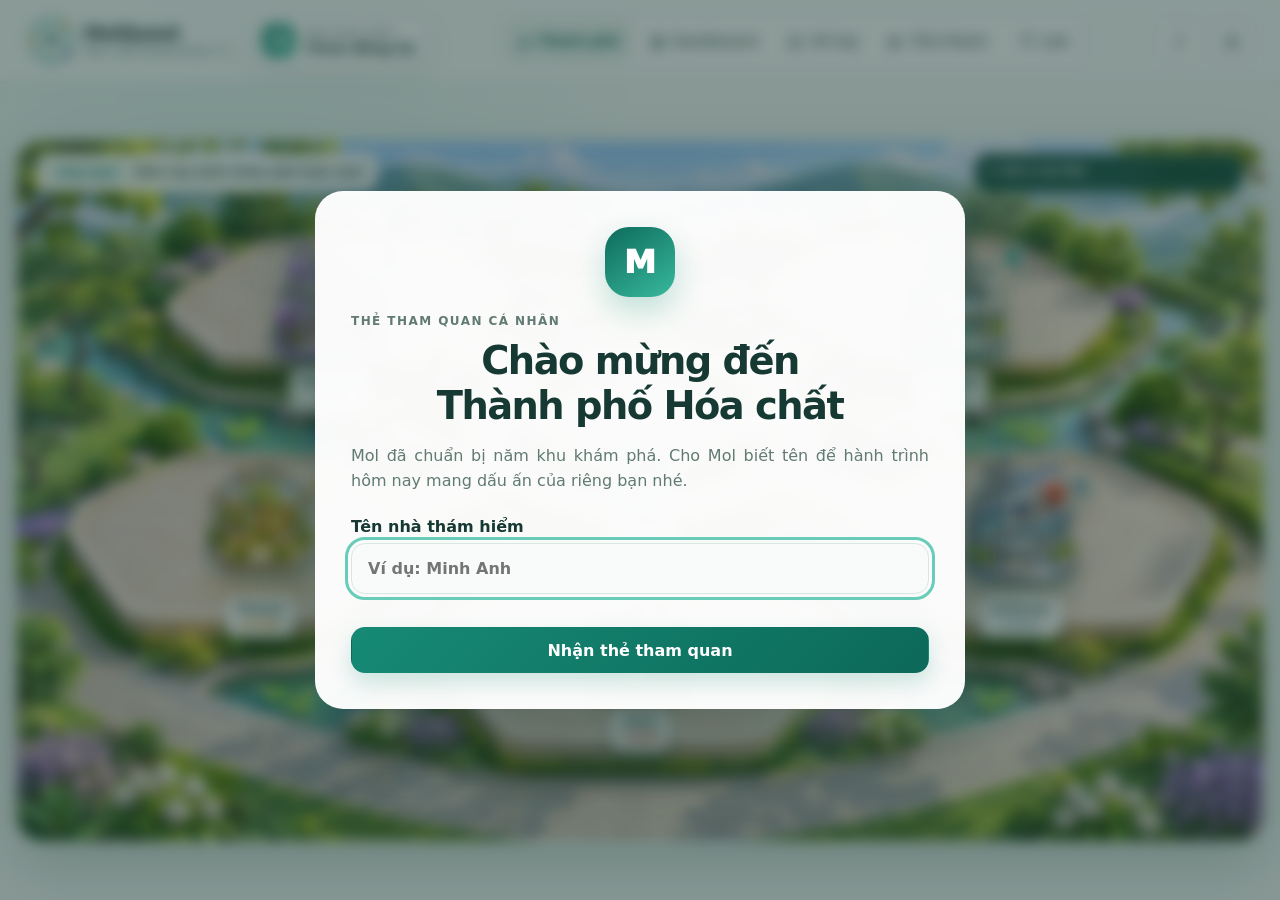
<file: index.html>
<!doctype html>
<html lang="vi">
<head>
  <meta charset="utf-8">
  <meta name="viewport" content="width=device-width,initial-scale=1,viewport-fit=cover">
  <meta name="theme-color" content="#f4f9f7">
  <meta name="description" content="MolQuest – Thành phố Hóa chất, học liệu tương tác Dẫn xuất hydrocarbon Hóa học 11">
  <title>MolQuest • Thành phố Hóa chất 11</title>
  <link rel="icon" href="assets/images/favicon.svg" type="image/svg+xml">
  <link rel="preload" href="assets/images/city-floor.webp" as="image" fetchpriority="high">
  <link rel="stylesheet" href="assets/css/app.css">
  <link rel="stylesheet" href="assets/css/dashboard.css">
  <link rel="stylesheet" href="assets/css/city-v4.css">
  <link rel="stylesheet" href="assets/css/personalization-v4.css">
  <link rel="stylesheet" href="assets/css/labs-v4.css">
  <link rel="stylesheet" href="assets/css/lab-substitution-v5.css">
  <link rel="stylesheet" href="assets/css/lab-cuo-v5.css">
  <link rel="stylesheet" href="assets/css/lab-phenol-v5.css">
  <link rel="stylesheet" href="assets/css/lab-tollens-v5.css">
  <link rel="stylesheet" href="assets/css/lab-acid-v5.css">
  <link rel="stylesheet" href="assets/css/lab-ester-v5.css">
  <link rel="stylesheet" href="assets/css/lab-diagrams-v6.css">
  <link rel="stylesheet" href="assets/css/content-v4.css">
  <link rel="stylesheet" href="assets/css/responsive-v6.css">
  <link rel="stylesheet" href="assets/css/polish-v7.css">
</head>
<body>
  <a class="skip-link" href="#viewRoot">Đi thẳng đến nội dung</a>
  <div class="app-shell">
    <header class="app-header">
      <button class="brand" data-route="city" aria-label="Về Thành phố Hóa chất">
        <span class="brand-orbit" aria-hidden="true"><i></i><i></i><i></i></span>
        <span><strong>MolQuest</strong><small>Dẫn xuất hydrocarbon 11</small></span>
      </button>
      <div class="explorer-chip">
        <span class="avatar" aria-hidden="true">M</span>
        <span><small>Nhà thám hiểm</small><strong id="explorerName">Chưa đăng ký</strong></span>
      </div>
      <nav class="main-nav" aria-label="Điều hướng chính">
        <button data-route="city" class="active"><span>⌂</span>Thành phố</button>
        <button data-route="dashboard"><span>▦</span>Dashboard</button>
        <button data-route="library"><span>▤</span>Sổ tay</button>
        <button data-route="game"><span>▶</span>Thử thách</button>
        <button data-route="labs"><span>⚗</span>Lab</button>
      </nav>
      <div class="header-actions">
        <button id="audioToggle" class="icon-control" aria-pressed="false" aria-label="Bật âm thanh">♪</button>
        <button data-route="profile" class="icon-control" aria-label="Hồ sơ và dữ liệu">◎</button>
        <button id="logoutButton" class="icon-control" aria-label="Đăng xuất khỏi hồ sơ trên trình duyệt này" title="Đăng xuất" hidden>↪</button>
      </div>
    </header>

    <main id="appMain">
      <div id="routeProgress" class="route-progress" hidden><span></span></div>
      <section id="viewRoot" tabindex="-1" aria-live="polite"></section>
    </main>

    <nav class="mobile-nav" aria-label="Điều hướng di động">
      <button data-route="city" class="active"><span>⌂</span>Bản đồ</button>
      <button data-route="game"><span>▶</span>Chơi</button>
      <button data-route="dashboard"><span>▦</span>Tiến độ</button>
      <button data-route="labs"><span>⚗</span>Lab</button>
    </nav>
  </div>

  <dialog id="welcomeDialog" class="welcome-dialog">
    <form id="welcomeForm" method="dialog">
      <div class="welcome-mol" aria-hidden="true"><span>M</span></div>
      <p class="eyebrow">THẺ THAM QUAN CÁ NHÂN</p>
      <h1>Chào mừng đến Thành phố Hóa chất</h1>
      <p>Mol đã chuẩn bị năm khu khám phá. Cho Mol biết tên để hành trình hôm nay mang dấu ấn của riêng bạn nhé.</p>
      <label>Tên nhà thám hiểm
        <input id="welcomeName" maxlength="30" autocomplete="name" placeholder="Ví dụ: Minh Anh" required>
      </label>
      <button class="primary-button" type="submit">Nhận thẻ tham quan</button>
    </form>
  </dialog>

  <dialog id="stationDialog" class="station-dialog">
    <button class="dialog-close" data-close-dialog aria-label="Đóng">×</button>
    <div id="stationDialogContent"></div>
  </dialog>

  <dialog id="questionDialog" class="question-dialog">
    <div class="dialog-head">
      <div><span id="questionMeta" class="pill"></span><h2>Chướng ngại kiến thức</h2></div>
      <span id="questionCounter" class="counter"></span>
    </div>
    <div id="questionMedia" class="question-media"></div>
    <p id="questionStem" class="question-stem"></p>
    <div id="questionOptions" class="option-list"></div>
    <div id="questionFeedback" class="feedback" role="status" aria-live="polite"></div>
    <div class="dialog-actions">
      <button id="hintButton" class="ghost-button" type="button">Mol gợi ý</button>
      <button id="questionAction" class="primary-button" type="button">Chốt đáp án</button>
    </div>
  </dialog>

  <div id="toast" class="toast" role="status" aria-live="polite"></div>
  <script type="module" src="assets/js/app.js"></script>
</body>
</html>
</file>
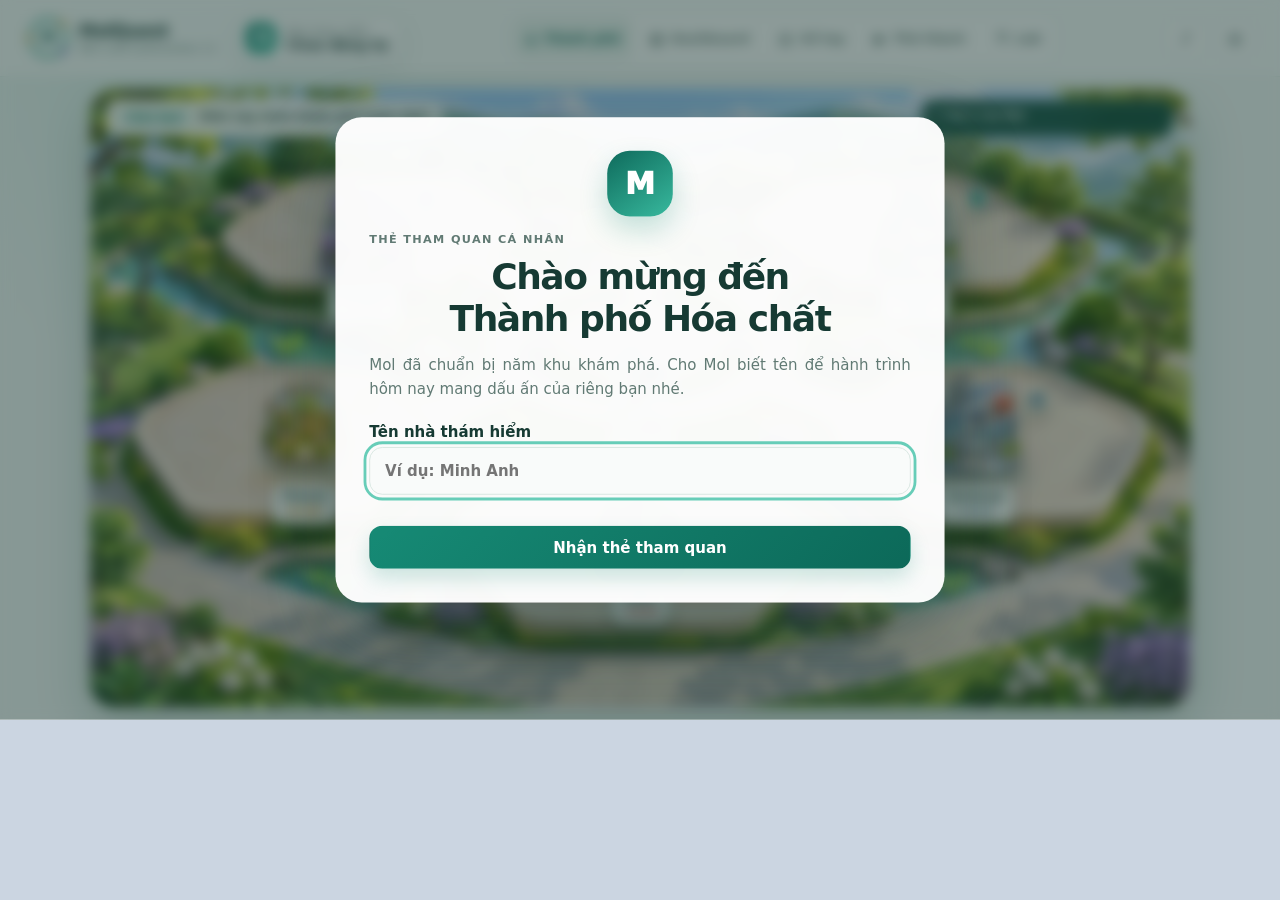
<file: tests/viewport-harness.html>
<!doctype html>
<html lang="vi">
<head>
  <meta charset="utf-8">
  <title>MolQuest viewport harness</title>
  <style>
    *{box-sizing:border-box}html,body{margin:0;width:100%;height:100%;overflow:auto;background:#cbd5e1}
    #frame{display:block;border:0;transform-origin:top left;background:#fff}
  </style>
</head>
<body>
  <iframe id="frame" src="../index.html" title="MolQuest test viewport"></iframe>
  <script>
    const query=new URLSearchParams(location.search);
    const width=Math.max(320,Number(query.get('width'))||1366);
    const height=Math.max(568,Number(query.get('height'))||768);
    const frame=document.querySelector('#frame');
    frame.width=width;frame.height=height;
    const scale=Math.min(1,innerWidth/width,innerHeight/height);
    frame.style.transform=`scale(${scale})`;
    document.body.style.width=`${width*scale}px`;
    document.body.style.height=`${height*scale}px`;
  </script>
</body>
</html>
</file>
<file: assets/css/app.css>
:root{
  --bg:#f4f9f7;--surface:#fff;--soft:#eaf3ef;--ink:#163a33;--muted:#617a74;
  --brand:#168a75;--brand-dark:#0c6959;--accent:#f0a23b;--violet:#745ac7;
  --success:#258b61;--danger:#bd5555;--warning:#bd781a;--line:#d8e7e2;
  --shadow-sm:0 8px 24px rgba(24,68,59,.09);--shadow:0 20px 54px rgba(24,68,59,.15);
  --radius:22px;--control:14px;font-family:"Segoe UI","Noto Sans","DejaVu Sans",Arial,sans-serif;color:var(--ink);
}
*{box-sizing:border-box}
html{background:var(--bg);scroll-behavior:smooth}
body{margin:0;min-height:100vh;background:radial-gradient(circle at 18% 0,#dff2ec 0,transparent 31%),var(--bg);color:var(--ink)}
button,input,select,textarea{font:inherit}
button{cursor:pointer}
button:focus-visible,input:focus-visible,select:focus-visible{outline:3px solid #67cdb8;outline-offset:3px}
.skip-link{position:fixed;z-index:1000;top:-60px;left:16px;padding:12px 18px;border-radius:10px;background:#fff;color:var(--brand-dark)}
.skip-link:focus{top:12px}
[hidden]{display:none!important}

.app-header{position:sticky;z-index:40;top:0;display:grid;grid-template-columns:auto auto 1fr auto;align-items:center;gap:18px;min-height:82px;padding:12px 26px;border-bottom:1px solid rgba(216,231,226,.9);background:rgba(250,253,252,.92);backdrop-filter:blur(14px)}
.brand,.explorer-chip,.main-nav button,.icon-control{border:0;background:transparent;color:inherit}
.brand{display:flex;align-items:center;gap:11px;text-align:left;padding:4px}
.brand strong,.brand small,.explorer-chip small,.explorer-chip strong{display:block}
.brand strong{font-size:1.16rem;letter-spacing:-.02em}.brand small,.explorer-chip small{font-size:.72rem;color:var(--muted)}
.brand-orbit{position:relative;width:43px;height:43px;border:2px solid var(--brand);border-radius:50%;background:#fff;box-shadow:inset 0 0 0 7px #dff4ee}
.brand-orbit:after{content:"M";position:absolute;inset:0;display:grid;place-items:center;font-weight:900;color:var(--brand-dark)}
.brand-orbit i{position:absolute;width:6px;height:6px;border-radius:50%;background:var(--accent)}
.brand-orbit i:nth-child(1){left:-4px;top:17px}.brand-orbit i:nth-child(2){right:1px;top:1px}.brand-orbit i:nth-child(3){right:0;bottom:2px;background:var(--violet)}
.explorer-chip{display:flex;align-items:center;gap:9px;padding:7px 12px 7px 8px;border:1px solid var(--line);border-radius:16px;background:#fff;box-shadow:var(--shadow-sm)}
.avatar{display:grid;place-items:center;width:34px;height:34px;border-radius:11px;background:linear-gradient(135deg,var(--brand),#5cc7b0);color:#fff;font-weight:900}
.explorer-chip strong{max-width:130px;overflow:hidden;text-overflow:ellipsis;white-space:nowrap;font-size:.9rem}
.main-nav{justify-self:center;display:flex;gap:5px;padding:5px;border:1px solid var(--line);border-radius:18px;background:#fff}
.main-nav button{display:flex;align-items:center;gap:7px;padding:10px 13px;border-radius:13px;font-size:.86rem;font-weight:750;color:var(--muted)}
.main-nav button:hover,.main-nav button.active{background:var(--soft);color:var(--brand-dark)}
.main-nav button span{font-size:1.05rem}
.header-actions{display:flex;gap:8px}.icon-control{display:grid;place-items:center;width:43px;height:43px;border:1px solid var(--line);border-radius:14px;background:#fff;font-size:1.15rem}.icon-control:hover{transform:translateY(-1px);box-shadow:var(--shadow-sm)}
.mobile-nav{display:none}
main{min-height:calc(100vh - 82px)}
#viewRoot{max-width:1500px;margin:auto;padding:28px clamp(16px,3vw,44px) 64px}
.route-progress{position:fixed;z-index:80;top:80px;left:0;width:100%;height:3px;background:transparent}.route-progress span{display:block;width:42%;height:100%;background:linear-gradient(90deg,var(--brand),#7bd6c2);animation:loading 1s ease-in-out infinite}@keyframes loading{0%{transform:translateX(-110%)}100%{transform:translateX(340%)}}

.eyebrow{margin:0 0 8px;color:var(--brand);font-size:.75rem;font-weight:900;letter-spacing:.12em}
.page-title{display:flex;justify-content:space-between;align-items:end;gap:20px;margin-bottom:22px}.page-title h1{margin:0;font-size:clamp(1.65rem,3vw,2.7rem);letter-spacing:-.045em}.page-title p{margin:7px 0 0;color:var(--muted);max-width:720px;line-height:1.55}
.card{border:1px solid rgba(216,231,226,.92);border-radius:var(--radius);background:rgba(255,255,255,.96);box-shadow:var(--shadow-sm)}
.primary-button,.ghost-button,.soft-button{min-height:46px;padding:11px 17px;border-radius:var(--control);font-weight:800;border:1px solid transparent;transition:.18s ease}
.primary-button{background:linear-gradient(135deg,var(--brand),var(--brand-dark));color:#fff;box-shadow:0 10px 22px rgba(22,138,117,.2)}
.primary-button:hover{transform:translateY(-1px);box-shadow:0 13px 28px rgba(22,138,117,.28)}
.primary-button:disabled{cursor:not-allowed;opacity:.55;transform:none}
.ghost-button{background:#fff;border-color:var(--line);color:var(--ink)}.ghost-button:hover,.soft-button:hover{background:var(--soft)}
.soft-button{background:var(--soft);color:var(--brand-dark)}
.pill{display:inline-flex;align-items:center;gap:6px;padding:6px 10px;border-radius:999px;background:var(--soft);color:var(--brand-dark);font-size:.76rem;font-weight:850}
.formula{font-family:"Cambria Math","Times New Roman",serif;font-size:1.05rem;line-height:1.65}
.note{color:var(--muted);line-height:1.55}

/* Thành phố */
.city-hero{position:relative;overflow:hidden;min-height:clamp(590px,72vh,850px);border-radius:30px;background:#e4f3ee url('../images/chemical-garden-city.webp') center/cover no-repeat;box-shadow:var(--shadow)}
.city-hero:after{content:"";pointer-events:none;position:absolute;inset:0;background:linear-gradient(180deg,rgba(245,251,249,.08),transparent 55%,rgba(15,74,63,.12))}
.city-welcome{position:absolute;z-index:4;left:22px;top:22px;max-width:410px;padding:20px 22px;border:1px solid rgba(255,255,255,.78);border-radius:22px;background:rgba(255,255,255,.9);box-shadow:var(--shadow);backdrop-filter:blur(10px)}
.city-welcome h1{margin:4px 0 7px;font-size:clamp(1.45rem,2.4vw,2.25rem);letter-spacing:-.035em}.city-welcome p{margin:0;color:var(--muted);line-height:1.5}
.station-node{position:absolute;z-index:5;display:flex;align-items:center;gap:10px;min-width:170px;padding:10px 13px;border:1px solid rgba(255,255,255,.85);border-radius:18px;background:rgba(255,255,255,.93);color:var(--ink);box-shadow:0 12px 30px rgba(18,64,55,.16);text-align:left;transition:.2s ease}
.station-node:hover{transform:translateY(-4px) scale(1.02);box-shadow:0 18px 38px rgba(18,64,55,.22)}
.station-node.selected{z-index:12;border-color:var(--node);transform:translateY(-7px) scale(1.06);box-shadow:0 0 0 8px color-mix(in srgb,var(--node),transparent 78%),0 20px 42px rgba(18,64,55,.28);animation:stationSelect .52s ease both}
.station-node.selected:after{content:"";position:absolute;inset:-14px;border:2px solid var(--node);border-radius:26px;opacity:0;animation:stationRipple .72s ease-out}
@keyframes stationSelect{0%{filter:saturate(.8)}55%{filter:saturate(1.35) brightness(1.08)}100%{filter:none}}@keyframes stationRipple{0%{opacity:.75;transform:scale(.82)}100%{opacity:0;transform:scale(1.18)}}
.station-node .node-art{display:grid;place-items:center;width:46px;height:46px;border-radius:15px;background:linear-gradient(145deg,#fff,var(--node-soft));box-shadow:inset 0 0 0 1px rgba(255,255,255,.9),0 7px 16px rgba(30,70,63,.12);font-weight:900;color:var(--node)}
.station-node strong,.station-node small{display:block}.station-node small{margin-top:2px;color:var(--muted);font-size:.72rem}.station-node .status-dot{position:absolute;right:9px;top:9px;width:8px;height:8px;border-radius:50%;background:var(--accent)}
.station-node.completed .status-dot{background:var(--success)}
.station-node[data-topic="halogen"]{left:8%;top:35%}.station-node[data-topic="alcohol"]{left:20%;bottom:12%}.station-node[data-topic="phenol"]{right:12%;top:30%}.station-node[data-topic="carbonyl"]{left:41%;top:13%}.station-node[data-topic="acid"]{right:12%;bottom:12%}
.city-mission{position:absolute;z-index:5;right:22px;top:22px;width:min(350px,34%);padding:18px 20px;background:rgba(18,70,61,.91);border-radius:20px;color:#fff;box-shadow:var(--shadow)}.city-mission h2{font-size:1rem;margin:0 0 7px}.city-mission p{margin:0;color:#d6eee9;font-size:.87rem;line-height:1.45}
.travel-toast{position:absolute;z-index:15;left:50%;bottom:22px;padding:11px 17px;border:1px solid rgba(255,255,255,.75);border-radius:14px;background:rgba(19,57,50,.92);color:#fff;box-shadow:var(--shadow);opacity:0;transform:translate(-50%,18px);transition:.22s ease;pointer-events:none}.travel-toast.show{opacity:1;transform:translate(-50%,0)}
.wind-ribbon{position:absolute;z-index:2;width:130px;height:18px;border-top:3px solid rgba(255,255,255,.75);border-radius:50%;animation:wind 4.8s linear infinite}.wind-ribbon.one{left:-120px;top:52%}.wind-ribbon.two{left:-200px;top:64%;animation-delay:2s}@keyframes wind{to{transform:translateX(calc(100vw + 280px))}}

/* dialog */
dialog{border:0;padding:0;color:var(--ink)}dialog::backdrop{background:rgba(18,47,42,.48);backdrop-filter:blur(7px)}
.welcome-dialog,.station-dialog,.question-dialog{width:min(92vw,650px);border-radius:28px;background:rgba(255,255,255,.97);box-shadow:0 35px 90px rgba(13,53,46,.3)}
.welcome-dialog form{padding:36px;text-align:center}.welcome-dialog h1{margin:5px 0 10px;font-size:clamp(1.75rem,4vw,2.4rem);letter-spacing:-.04em}.welcome-dialog p{color:var(--muted);line-height:1.55}.welcome-dialog label{display:block;margin:23px 0 12px;text-align:left;font-weight:800}.welcome-dialog input{display:block;width:100%;margin-top:7px;padding:15px 16px;border:1px solid var(--line);border-radius:14px;background:#f9fbfa}.welcome-dialog .primary-button{width:100%}
.welcome-mol{display:grid;place-items:center;width:70px;height:70px;margin:0 auto 15px;border-radius:24px;background:linear-gradient(145deg,#0e6b5c,#38b99e);box-shadow:0 14px 30px rgba(22,138,117,.24)}.welcome-mol span{font-size:2rem;font-weight:950;color:#fff}
.station-dialog{position:relative;padding:30px}.dialog-close{position:absolute;z-index:3;right:16px;top:14px;width:38px;height:38px;border:0;border-radius:12px;background:var(--soft);font-size:1.35rem;color:var(--muted)}
.station-hero{display:flex;gap:18px;align-items:center}.station-emblem{display:grid;place-items:center;flex:0 0 76px;height:76px;border-radius:24px;background:var(--station-soft);color:var(--station);font-size:1.5rem;font-weight:950}.station-hero h2{margin:0 0 5px;font-size:1.65rem}.station-hero p{margin:0;color:var(--muted);line-height:1.5}.station-actions{display:grid;grid-template-columns:repeat(3,1fr);gap:12px;margin-top:22px}.station-action{min-height:132px;padding:15px;border:1px solid var(--line);border-radius:18px;background:#fff;color:var(--ink);text-align:left}.station-action:hover{border-color:var(--station);transform:translateY(-2px);box-shadow:var(--shadow-sm)}.station-action b,.station-action small{display:block}.station-action b{margin:10px 0 5px}.station-action small{color:var(--muted);line-height:1.35}.station-action .action-art{font-size:1.55rem}

/* Dashboard */
.dashboard-hero{display:grid;grid-template-columns:1.55fr .8fr;gap:18px;margin-bottom:18px}.dashboard-greeting{padding:26px;background:linear-gradient(125deg,#fff,#eaf7f3)}.dashboard-greeting h2{margin:6px 0 10px;font-size:clamp(1.5rem,2.4vw,2.25rem);letter-spacing:-.035em}.dashboard-greeting p{color:var(--muted);line-height:1.55}.next-mission{padding:24px;background:var(--ink);color:#fff}.next-mission p{color:#cfe7e2;line-height:1.5}.metric-grid{display:grid;grid-template-columns:repeat(4,1fr);gap:15px;margin-bottom:18px}.metric{padding:20px}.metric small,.metric strong,.metric span{display:block}.metric small{color:var(--muted);font-weight:750}.metric strong{margin:9px 0 4px;font-size:2rem;letter-spacing:-.04em}.metric span{font-size:.78rem;color:var(--muted)}
.dashboard-grid{display:grid;grid-template-columns:1.25fr .75fr;gap:18px}.panel{padding:23px}.panel h2{margin:0 0 17px;font-size:1.12rem}.progress-row{display:grid;grid-template-columns:140px 1fr 42px;align-items:center;gap:12px;margin:14px 0}.progress-row span{font-size:.84rem;font-weight:750}.bar{height:10px;overflow:hidden;border-radius:99px;background:#edf3f1}.bar i{display:block;height:100%;border-radius:inherit;background:linear-gradient(90deg,var(--topic),color-mix(in srgb,var(--topic),white 36%))}.activity-list{display:grid;gap:10px}.activity{display:flex;justify-content:space-between;gap:14px;padding:11px 0;border-bottom:1px solid var(--line);font-size:.84rem}.activity:last-child{border-bottom:0}.activity b{display:block;margin-bottom:3px}.activity small{color:var(--muted)}.review-list{margin:0;padding:0;list-style:none}.review-list li{padding:11px 0;border-bottom:1px solid var(--line);font-size:.86rem}.review-list li:last-child{border:0}

/* Thư viện */
.topic-tabs{display:flex;gap:8px;overflow:auto;padding:3px 2px 14px}.topic-tabs button{white-space:nowrap;padding:10px 14px;border:1px solid var(--line);border-radius:14px;background:#fff;color:var(--muted);font-weight:800}.topic-tabs button.active{border-color:var(--brand);background:var(--soft);color:var(--brand-dark)}
.theory-layout{display:grid;grid-template-columns:minmax(0,1.35fr) minmax(280px,.65fr);gap:18px}.theory-main,.theory-side{padding:26px}.theory-main h2{margin:7px 0 12px;font-size:1.75rem}.theory-main h3{margin:23px 0 8px;font-size:1.02rem}.theory-main p,.theory-main li{line-height:1.65;color:#3c5c55}.theory-main ul{padding-left:20px}.formula-board{display:grid;gap:10px;margin:18px 0}.formula-line{padding:13px 15px;border:1px solid var(--line);border-radius:14px;background:#f8fbfa}.theory-side .map-preview{width:100%;border-radius:17px;box-shadow:var(--shadow-sm)}.key-card{margin-top:12px;padding:14px;border-radius:15px;background:var(--soft);font-size:.86rem;line-height:1.5}.safety-card{background:#fff6e7;color:#714b13}

/* Game */
.game-setup{display:grid;grid-template-columns:1fr 1fr;gap:20px;align-items:stretch}.game-copy{padding:30px}.game-copy h2{font-size:clamp(1.7rem,3vw,2.6rem);margin:8px 0 12px;letter-spacing:-.045em}.game-copy p{color:var(--muted);line-height:1.6}.setup-form{display:grid;grid-template-columns:1fr 1fr;gap:12px;margin-top:22px}.setup-form label{font-size:.79rem;font-weight:850;color:var(--muted)}.setup-form select{width:100%;margin-top:7px;padding:13px;border:1px solid var(--line);border-radius:13px;background:#fff}.setup-form .primary-button{grid-column:1/-1}.game-preview{position:relative;overflow:hidden;min-height:440px;background:linear-gradient(180deg,#d9f0ea,#fff 70%)}.game-preview:after,.game-stage:after{content:"";position:absolute;left:0;right:0;bottom:0;height:88px;background:linear-gradient(#d9ead9,#bed8bc);border-top:4px solid #fff;box-shadow:inset 0 12px 0 #82ad7e}
.runner-sprite{position:absolute;z-index:5;left:12%;bottom:55px;width:240px;height:240px;background:url('../images/mol-run-cycle.webp') 0 center/800% auto no-repeat;animation:runCycle .72s steps(7) infinite,runnerBob .36s ease-in-out infinite alternate;filter:drop-shadow(0 18px 12px rgba(24,59,52,.18))}@keyframes runCycle{to{background-position:100% center}}@keyframes runnerBob{to{transform:translateY(-5px)}}
.game-stage{position:relative;overflow:hidden;min-height:520px;border-radius:28px;background:linear-gradient(180deg,#dff2ed,#f9fcfb 72%);box-shadow:var(--shadow)}.game-stage .runner-sprite{animation-duration:.58s}.game-hud{position:relative;z-index:9;display:flex;justify-content:space-between;gap:10px;padding:18px}.hud-chip{padding:9px 13px;border:1px solid rgba(255,255,255,.9);border-radius:13px;background:rgba(255,255,255,.91);box-shadow:var(--shadow-sm);font-size:.82rem;font-weight:850}.obstacle-marker{position:absolute;z-index:6;right:12%;bottom:82px;width:66px;height:66px;border-radius:18px;background:linear-gradient(145deg,#f5c25c,#d78622);box-shadow:0 14px 0 #9a5d17,0 20px 28px rgba(69,46,18,.22);animation:obstaclePulse .8s ease-in-out infinite alternate}@keyframes obstaclePulse{to{transform:translateY(-7px)}}
.question-dialog{padding:28px;width:min(94vw,760px)}.dialog-head{display:flex;align-items:start;justify-content:space-between;gap:18px}.dialog-head h2{margin:8px 0 0}.counter{font-weight:900;color:var(--muted)}.question-stem{font-size:1.08rem;line-height:1.65}.question-media{display:flex;gap:10px;overflow:auto}.question-media img{max-width:100%;max-height:230px;object-fit:contain;border:1px solid var(--line);border-radius:14px}.option-list{display:grid;gap:10px}.option-card{display:grid;grid-template-columns:42px 1fr;align-items:center;gap:10px;width:100%;padding:12px;border:1px solid var(--line);border-radius:15px;background:#fff;color:var(--ink);text-align:left}.option-card:hover:not(:disabled),.option-card.selected{border-color:var(--brand);background:#f0faf7}.option-card:disabled{cursor:default}.option-letter{display:grid;place-items:center;width:38px;height:38px;border-radius:12px;background:var(--soft);font-weight:950}.option-card img{display:block;max-height:95px;max-width:100%;margin-top:7px}.short-answer{width:100%;padding:15px;border:1px solid var(--line);border-radius:14px}.feedback{display:none;margin-top:13px;padding:13px 15px;border-radius:14px;line-height:1.5}.feedback.show{display:block}.feedback.good{background:#e4f5eb;color:#145c3c}.feedback.bad{background:#fff0ef;color:#853b3b}.dialog-actions{display:flex;justify-content:flex-end;gap:9px;margin-top:16px}.runner-summary{padding:28px}.summary-metrics{display:grid;grid-template-columns:repeat(3,1fr);gap:12px;margin:18px 0}.summary-metrics div{padding:17px;border-radius:16px;background:var(--soft)}.summary-metrics small,.summary-metrics strong{display:block}.summary-metrics strong{margin-top:7px;font-size:1.7rem}.repair-panel{margin-top:18px;padding-top:18px;border-top:1px solid var(--line)}.repair-item{padding:15px 0;border-bottom:1px solid var(--line)}.repair-item:last-child{border:0}.repair-item p{line-height:1.55}.repair-answer{padding:11px;border-radius:12px;background:#f5f8f7;font-family:"Cambria Math","Times New Roman",serif}

/* Lab */
.lab-page-title{display:flex;align-items:center;justify-content:space-between;gap:18px;margin-bottom:12px}.lab-page-title h1{margin:0;font-size:clamp(1.45rem,2.5vw,2.15rem);letter-spacing:-.04em}.lab-page-title p:not(.eyebrow){margin:5px 0 0;color:var(--muted);font-size:.88rem}.lab-layout{display:grid;gap:10px}.lab-list{position:sticky;z-index:12;top:88px;display:flex;gap:6px;overflow:auto;padding:7px}.lab-list button{display:flex;align-items:center;gap:8px;min-width:max-content;padding:8px 11px;border:0;border-radius:12px;background:transparent;color:var(--ink);text-align:left;font-size:.82rem;font-weight:780}.lab-list button:hover,.lab-list button.active{background:var(--soft);color:var(--brand-dark);box-shadow:inset 0 0 0 1px var(--line)}.lab-list b{display:grid;place-items:center;width:31px;height:31px;border-radius:10px;background:#fff;border:1px solid var(--line)}
.lab-card{overflow:hidden}.lab-head{display:grid;grid-template-columns:auto 1fr;align-items:center;gap:7px 24px;padding:14px 20px;border-bottom:1px solid var(--line)}.lab-head h2{margin:5px 0 0;font-size:1.35rem}.lab-objective{margin:0;color:var(--muted);font-size:.88rem;line-height:1.45}.lab-warning{grid-column:1/-1;margin:1px 0 0;padding:9px 12px;border-radius:12px;background:#fff5e5;color:#764d12;line-height:1.4;font-size:.8rem}.lab-workspace{display:grid;grid-template-columns:minmax(330px,1fr) minmax(390px,1fr);height:clamp(450px,61vh,620px)}.lab-stage{position:relative;display:grid;place-items:center;overflow:hidden;min-height:0;background:linear-gradient(rgba(255,255,255,.2) 1px,transparent 1px),linear-gradient(90deg,rgba(255,255,255,.2) 1px,transparent 1px),radial-gradient(circle at 50% 24%,#fff 0,#edf7f3 65%,#dcebe6);background-size:38px 38px,38px 38px,auto}.lab-stage:after{content:"";position:absolute;left:8%;right:8%;bottom:42px;height:16px;border-radius:50%;background:rgba(46,83,75,.15);filter:blur(9px)}.bench-label{position:absolute;z-index:3;left:14px;top:13px;padding:6px 9px;border-radius:10px;background:rgba(255,255,255,.82);color:var(--muted);font-size:.72rem;font-weight:800}.test-tube{position:relative;z-index:2;width:110px;height:250px;border:7px solid rgba(67,117,107,.45);border-top:0;border-radius:0 0 52px 52px;overflow:hidden;background:linear-gradient(90deg,rgba(255,255,255,.75),rgba(255,255,255,.18));box-shadow:inset 14px 0 0 rgba(255,255,255,.32),0 22px 34px rgba(30,78,69,.16)}.liquid{position:absolute;left:0;right:0;bottom:0;height:48%;background:var(--liquid,#b9e4dc);transition:1s ease}.lab-stage.bubbles .liquid:after{content:"";position:absolute;inset:0;background:radial-gradient(circle,#fff 0 2px,transparent 3px) 0 0/22px 26px;animation:bubbleUp 1s linear infinite}@keyframes bubbleUp{to{background-position:0 -52px}}.lab-stage.precipitate .liquid{background:linear-gradient(#eef6f3 0 45%,#f7f3e8 46%)}.lab-stage.silver .test-tube{box-shadow:inset 0 0 18px 9px #dce3e6,inset 14px 0 0 #fff,0 22px 34px rgba(30,78,69,.16)}.lab-stage.copper .liquid:after{content:"";position:absolute;left:18px;right:18px;bottom:12px;height:34px;border-radius:50%;background:#b75432}.lab-stage.layers .liquid{background:linear-gradient(#e8d89e 0 36%,#dbe9e7 37%)}
.lab-guide{display:flex;flex-direction:column;min-height:0;padding:19px 22px;overflow:auto}.lab-stepper{display:flex;gap:6px;margin-bottom:14px}.lab-stepper span{flex:1;height:6px;border-radius:99px;background:#e5eeeb}.lab-stepper span.done,.lab-stepper span.active{background:var(--brand)}.lab-guide h3{margin:2px 0 7px;font-size:1.28rem}.lab-guide p{margin:6px 0;line-height:1.5;color:var(--muted)}.prediction{display:grid;gap:6px;margin:12px 0}.prediction label{padding:9px 11px;border:1px solid var(--line);border-radius:12px;background:#fff}.lab-log{margin-top:12px;padding:12px;border-radius:13px;background:#f7faf9;line-height:1.5;font-size:.86rem}.lab-controls{display:flex;gap:8px;margin-top:auto;padding-top:13px}.lab-controls .primary-button{flex:1}.lab-equation{margin-top:11px;padding:12px;border:1px solid var(--line);border-radius:13px;background:#fff;font-family:"Cambria Math","Times New Roman",serif;line-height:1.6}

/* Profile */
.profile-grid{display:grid;grid-template-columns:1fr 1fr;gap:18px}.profile-card{padding:25px}.profile-card label{display:block;margin:12px 0;font-weight:800;font-size:.84rem}.profile-card input,.profile-card select{width:100%;margin-top:7px;padding:13px;border:1px solid var(--line);border-radius:13px}.data-actions{display:flex;flex-wrap:wrap;gap:8px;margin-top:16px}
.toast{position:fixed;z-index:120;left:50%;bottom:28px;max-width:min(90vw,520px);padding:13px 18px;border-radius:14px;background:var(--ink);color:#fff;box-shadow:var(--shadow);opacity:0;transform:translate(-50%,18px);pointer-events:none;transition:.22s ease}.toast.show{opacity:1;transform:translate(-50%,0)}

@media(max-width:1100px){.app-header{grid-template-columns:auto 1fr auto}.explorer-chip{display:none}.main-nav{justify-self:end}.dashboard-grid,.dashboard-hero{grid-template-columns:1fr}.metric-grid{grid-template-columns:repeat(2,1fr)}.station-node{min-width:145px}.station-node[data-topic="halogen"]{left:4%}.station-node[data-topic="phenol"]{right:4%}.station-node[data-topic="acid"]{right:4%}}
@media(max-width:820px){body{padding-bottom:72px}.app-header{grid-template-columns:1fr auto;min-height:68px;padding:9px 14px}.main-nav{display:none}.brand small{display:none}.header-actions .icon-control:last-child{display:none}main{min-height:calc(100vh - 68px)}#viewRoot{padding:16px 12px 34px}.mobile-nav{position:fixed;z-index:60;left:10px;right:10px;bottom:8px;display:grid;grid-template-columns:repeat(4,1fr);padding:6px;border:1px solid var(--line);border-radius:20px;background:rgba(255,255,255,.95);box-shadow:var(--shadow);backdrop-filter:blur(10px)}.mobile-nav button{display:grid;gap:2px;place-items:center;min-height:50px;border:0;border-radius:14px;background:transparent;color:var(--muted);font-size:.68rem;font-weight:850}.mobile-nav button span{font-size:1.1rem}.mobile-nav button.active{background:var(--soft);color:var(--brand-dark)}.city-hero{min-height:720px;border-radius:23px;background-position:center}.city-welcome{left:12px;right:12px;top:12px;max-width:none}.city-mission{left:12px;right:12px;top:155px;width:auto}.station-node{min-width:145px;padding:8px}.station-node[data-topic="carbonyl"]{left:32%;top:31%}.station-node[data-topic="halogen"]{left:4%;top:44%}.station-node[data-topic="phenol"]{right:3%;top:45%}.station-node[data-topic="alcohol"]{left:5%;bottom:10%}.station-node[data-topic="acid"]{right:4%;bottom:10%}.station-node .node-art{width:40px;height:40px}.dashboard-hero,.game-setup,.theory-layout,.lab-layout,.profile-grid{grid-template-columns:1fr}.metric-grid{grid-template-columns:1fr 1fr}.dashboard-grid{grid-template-columns:1fr}.progress-row{grid-template-columns:105px 1fr 38px}.game-preview{min-height:360px}.runner-sprite{left:5%;width:200px;height:200px}.lab-page-title{display:block}.lab-page-title .pill{margin-top:8px}.lab-list{position:static;display:flex;gap:5px;overflow:auto}.lab-list button{min-width:175px}.lab-head{grid-template-columns:1fr;padding:13px 15px}.lab-objective{margin-top:2px}.lab-workspace{grid-template-columns:1fr;height:auto}.lab-guide{order:-1;min-height:365px}.lab-stage{min-height:340px}.station-actions{grid-template-columns:1fr}.station-action{min-height:auto}.question-dialog{padding:18px}.dialog-actions{display:grid;grid-template-columns:1fr 1fr}.summary-metrics{grid-template-columns:1fr}.route-progress{top:68px}}
@media(max-width:520px){.brand strong{font-size:1rem}.brand-orbit{width:38px;height:38px}.city-welcome h1{font-size:1.35rem}.city-welcome p{font-size:.84rem}.city-mission{top:150px}.station-node{min-width:132px;max-width:150px}.station-node small{display:none}.station-node[data-topic="carbonyl"]{left:26%;top:33%}.page-title{display:block}.metric-grid,.setup-form{grid-template-columns:1fr}.metric strong{font-size:1.7rem}.lab-workspace{min-width:0}.lab-stage{min-height:340px}.test-tube{transform:scale(.82)}.welcome-dialog form{padding:25px}.station-dialog{padding:24px 18px}.question-stem{font-size:1rem}}
@media(prefers-reduced-motion:reduce){*,*:before,*:after{scroll-behavior:auto!important;animation-duration:.001ms!important;animation-iteration-count:1!important;transition-duration:.001ms!important}}

/* Bản hoàn thiện: bản đồ nổi khối, cửa trạm toàn cảnh và vật thể game 2.5D */
h1,h2,h3,.station-node strong,.station-action b{text-wrap:balance}
p,li,.station-node small,.station-action small{text-wrap:pretty;overflow-wrap:break-word}
.city-hero{min-height:clamp(680px,78vh,880px);isolation:isolate;background-position:center 48%}
.city-hero:before{content:"";position:absolute;z-index:1;inset:0;pointer-events:none;background:radial-gradient(circle at 50% 48%,transparent 0 34%,rgba(12,66,56,.08) 78%,rgba(12,66,56,.16) 100%)}
.city-welcome{max-width:430px;padding:18px 21px;border-radius:20px}.city-welcome p{max-width:48ch}
.station-node{min-width:224px;max-width:270px;min-height:76px;padding:10px 38px 10px 10px;border:1px solid rgba(255,255,255,.96);border-bottom-color:color-mix(in srgb,var(--node),white 62%);border-radius:21px;background:linear-gradient(145deg,rgba(255,255,255,.98),rgba(244,250,248,.94));box-shadow:0 5px 0 color-mix(in srgb,var(--node),#173d35 35%),0 17px 28px rgba(16,57,49,.23),inset 0 1px 0 #fff;transform:translateY(0);will-change:transform,box-shadow}
.station-node:hover{transform:translateY(-6px) scale(1.025);box-shadow:0 9px 0 color-mix(in srgb,var(--node),#173d35 35%),0 25px 38px rgba(16,57,49,.27),inset 0 1px 0 #fff}
.station-node:active{transform:translateY(2px);box-shadow:0 2px 0 color-mix(in srgb,var(--node),#173d35 35%),0 10px 20px rgba(16,57,49,.2)}
.station-node.selected{transform:translateY(-10px) scale(1.065);border-color:var(--node);box-shadow:0 7px 0 color-mix(in srgb,var(--node),#173d35 35%),0 0 0 9px color-mix(in srgb,var(--node),transparent 74%),0 28px 48px rgba(14,59,50,.34)}
.station-node .node-art{position:relative;overflow:hidden;flex:0 0 56px;width:56px;height:56px;border:1px solid rgba(255,255,255,.9);border-radius:17px;background:linear-gradient(145deg,#fff 8%,var(--node-soft) 58%,color-mix(in srgb,var(--node),white 66%));box-shadow:inset -8px -8px 16px rgba(19,70,61,.08),inset 7px 7px 15px rgba(255,255,255,.92),0 7px 15px rgba(20,66,57,.18)}
.station-node .node-art:after{content:"";position:absolute;left:9px;right:9px;top:7px;height:12px;border-radius:50%;background:rgba(255,255,255,.7);filter:blur(2px)}
.station-node .node-art b{position:relative;z-index:2}.station-node .node-copy{min-width:0}.station-node strong{font-size:.92rem;line-height:1.22}.station-node small{font-size:.7rem;line-height:1.25}.node-arrow{position:absolute;right:12px;bottom:12px;color:var(--node);font-weight:950;transition:.2s ease}.station-node:hover .node-arrow{transform:translateX(3px)}
.station-node[data-topic="halogen"]{left:5%;top:37%}.station-node[data-topic="alcohol"]{left:15%;bottom:10%}.station-node[data-topic="phenol"]{right:7%;top:34%}.station-node[data-topic="carbonyl"]{left:42%;top:17%}.station-node[data-topic="acid"]{right:8%;bottom:10%}
.map-runner{position:absolute;z-index:10;left:var(--runner-x,50%);top:var(--runner-y,76%);width:98px;height:106px;transform:translate(-50%,-50%);transition:left .78s cubic-bezier(.22,.8,.25,1),top .78s cubic-bezier(.22,.8,.25,1);pointer-events:none;filter:drop-shadow(0 14px 10px rgba(16,58,50,.26))}
.map-runner-sprite{position:absolute;inset:0;background:url('../images/mol-run-cycle.webp') 0 center/800% auto no-repeat;animation:runCycle .58s steps(7) infinite,runnerBob .29s ease-in-out infinite alternate}.map-runner>i{position:absolute;left:18%;right:18%;bottom:-2px;height:12px;border-radius:50%;background:rgba(11,55,47,.2);filter:blur(5px)}
.map-runner.arrived .map-runner-sprite{animation:runnerArrive .34s ease both}@keyframes runnerArrive{50%{transform:translateY(-14px) scale(1.08)}100%{transform:translateY(0) scale(1)}}
.travel-toast{bottom:18px;min-width:min(86vw,360px);text-align:center}

.station-dialog{width:min(96vw,1160px);max-width:none;max-height:min(90vh,820px);padding:0;border-radius:30px;overflow:auto}.station-dialog .dialog-close{position:absolute;right:18px;top:18px;width:44px;height:44px;border:1px solid rgba(255,255,255,.9);border-radius:50%;background:rgba(255,255,255,.94);box-shadow:var(--shadow-sm)}
.station-shell{display:grid;grid-template-columns:minmax(300px,.8fr) minmax(560px,1.2fr);min-height:560px;background:linear-gradient(135deg,var(--station-soft),#fff 48%)}
.station-hero{position:relative;display:flex;flex-direction:column;align-items:flex-start;justify-content:center;padding:46px;overflow:hidden;background:radial-gradient(circle at 20% 15%,rgba(255,255,255,.98),transparent 34%),linear-gradient(145deg,var(--station-soft),#fff)}
.station-hero:after{content:"";position:absolute;right:-110px;bottom:-110px;width:300px;height:300px;border:70px solid color-mix(in srgb,var(--station),transparent 84%);border-radius:50%}
.station-emblem{position:relative;z-index:1;display:grid;place-items:center;flex:0 0 auto;width:120px;height:120px;margin-bottom:26px;border:1px solid rgba(255,255,255,.9);border-radius:34px;background:linear-gradient(145deg,#fff,var(--station-soft));box-shadow:inset -14px -14px 24px rgba(22,70,61,.08),0 20px 38px rgba(20,65,56,.17);font-size:2rem}.station-emblem i{position:absolute;left:15px;right:15px;top:12px;height:18px;border-radius:50%;background:rgba(255,255,255,.82);filter:blur(2px)}
.station-intro{position:relative;z-index:1}.station-hero h2{margin:10px 0 11px;font-size:clamp(1.9rem,3.4vw,3.1rem);letter-spacing:-.045em}.station-hero p{max-width:44ch;font-size:1rem;line-height:1.65}.station-route{display:flex;flex-wrap:wrap;align-items:center;gap:8px;margin-top:23px;padding-top:18px;border-top:1px solid color-mix(in srgb,var(--station),transparent 70%);font-size:.8rem;color:var(--muted)}.station-route strong{color:var(--station)}
.station-actions{display:grid;grid-template-columns:1fr;align-content:center;gap:14px;margin:0;padding:42px;background:rgba(255,255,255,.88)}
.station-action{display:grid;grid-template-columns:72px minmax(0,1fr) auto;align-items:center;gap:18px;min-height:132px;padding:18px 20px;border:1px solid var(--line);border-bottom:4px solid color-mix(in srgb,var(--station),white 55%);border-radius:22px;background:linear-gradient(145deg,#fff,#f8fbfa);box-shadow:0 12px 26px rgba(22,69,60,.09);text-align:left;transition:.2s ease}.station-action:hover{transform:translateY(-5px);border-color:var(--station);box-shadow:0 20px 34px rgba(22,69,60,.16)}
.station-action .action-art{display:grid;place-items:center;width:70px;height:70px;border-radius:21px;background:linear-gradient(145deg,#fff,var(--station-soft));box-shadow:inset -8px -8px 14px rgba(25,73,64,.08),0 9px 17px rgba(25,73,64,.12);color:var(--station);font-size:1.05rem;font-weight:950}.station-action b{margin:0 0 6px;font-size:1.05rem}.station-action small{max-width:54ch;line-height:1.45}.station-action>i{color:var(--station);font-size:.8rem;font-style:normal;font-weight:900;white-space:nowrap}

.game-preview,.game-stage{background:radial-gradient(circle at 65% 18%,rgba(255,255,255,.95),transparent 18%),linear-gradient(180deg,#cfece5,#f8fcfa 72%)}
.reagent-bottle{position:absolute;z-index:4;width:82px;height:136px;background-image:url('../images/reagent-bottles-3d.webp');background-repeat:no-repeat;background-size:500% 100%;background-position-x:var(--bottle-x,0%);background-position-y:center;filter:drop-shadow(0 13px 10px rgba(28,69,61,.18));will-change:transform}
.reagent-bottle.ambient{left:var(--bottle-left,8%);top:-150px;opacity:.88;animation:reagentDrift var(--fall-speed,5s) linear infinite;animation-delay:var(--fall-delay,0s)}
@keyframes reagentDrift{0%{transform:translateY(-155px) rotate(-7deg)}100%{transform:translateY(620px) rotate(15deg)}}
.game-preview-copy{position:absolute;z-index:8;right:18px;bottom:106px;display:grid;max-width:240px;padding:12px 14px;border:1px solid rgba(255,255,255,.9);border-radius:15px;background:rgba(255,255,255,.9);box-shadow:var(--shadow-sm)}.game-preview-copy b{font-size:.85rem}.game-preview-copy span{margin-top:4px;color:var(--muted);font-size:.73rem;line-height:1.35}
.stage-ambient{z-index:2;opacity:.28;animation-duration:6.5s!important}.challenge-bottle{z-index:7;right:18%;top:-150px;width:96px;height:160px;opacity:0}.challenge-bottle.dropping{opacity:1;animation:challengeDrop 1.08s cubic-bezier(.3,.05,.5,1) both}.challenge-bottle.collided{opacity:1;transform:translateY(420px) rotate(7deg);animation:collisionPop .25s ease both}
@keyframes challengeDrop{0%{transform:translateY(0) rotate(-10deg);opacity:0}8%{opacity:1}82%{transform:translateY(405px) rotate(7deg)}100%{transform:translateY(420px) rotate(0)}}@keyframes collisionPop{50%{transform:translateY(410px) scale(1.1)}100%{transform:translateY(420px) scale(1)}}
.collision-zone{position:absolute;z-index:6;right:12%;bottom:77px;display:grid;place-items:center;width:190px;height:58px;border:1px solid rgba(255,255,255,.88);border-radius:18px;background:linear-gradient(145deg,#fff3d5,#f4bd53);box-shadow:0 8px 0 #b2741f,0 18px 28px rgba(70,48,16,.22)}.collision-zone i{position:absolute;inset:8px;border:2px dashed rgba(126,75,15,.45);border-radius:11px}.collision-zone span{position:relative;font-size:.67rem;font-weight:950;letter-spacing:.08em;color:#7b4b13}.speed-wind{position:absolute;z-index:3;left:-20%;width:180px;height:14px;border-top:3px solid rgba(255,255,255,.8);border-radius:50%;animation:stageWind 1.8s linear infinite}.speed-wind.one{top:43%}.speed-wind.two{top:57%;animation-delay:.8s}@keyframes stageWind{to{transform:translateX(130vw)}}

@media(max-width:1100px){.station-node{min-width:185px;max-width:220px}.station-shell{grid-template-columns:.8fr 1.2fr}.station-actions{padding:30px}.station-hero{padding:34px}.station-node[data-topic="halogen"]{left:3%}.station-node[data-topic="phenol"]{right:3%}.station-node[data-topic="acid"]{right:3%}}
@media(max-width:820px){.city-hero{min-height:790px}.city-mission{top:142px}.station-node{min-width:158px;max-width:190px;min-height:64px;padding:7px 30px 7px 7px}.station-node .node-art{width:47px;height:47px;flex-basis:47px}.station-node strong{font-size:.79rem}.station-node[data-topic="carbonyl"]{left:27%;top:36%}.station-node[data-topic="halogen"]{left:3%;top:48%}.station-node[data-topic="phenol"]{right:3%;top:49%}.station-node[data-topic="alcohol"]{left:3%;bottom:9%}.station-node[data-topic="acid"]{right:3%;bottom:9%}.map-runner{width:72px;height:78px}.station-dialog{width:96vw;max-height:88vh;border-radius:24px}.station-shell{grid-template-columns:1fr;min-height:auto}.station-hero{padding:30px 28px 24px}.station-emblem{width:82px;height:82px;margin-bottom:14px;border-radius:24px}.station-hero h2{font-size:1.8rem}.station-actions{padding:18px}.station-action{grid-template-columns:58px minmax(0,1fr);min-height:104px;padding:13px 14px}.station-action .action-art{width:56px;height:56px}.station-action>i{display:none}.reagent-bottle{width:68px;height:112px}.challenge-bottle{width:78px;height:130px;right:15%}.collision-zone{right:7%;width:150px}.game-preview-copy{left:16px;right:16px;max-width:none}.game-stage{min-height:500px}}
@media(max-width:520px){.city-welcome{padding:15px}.city-mission{top:137px;padding:13px 15px}.city-hero{min-height:760px}.station-node{min-width:142px;max-width:155px}.station-node .node-copy small{display:none}.station-node[data-topic="carbonyl"]{left:22%;top:37%}.station-node[data-topic="halogen"]{left:2%;top:49%}.station-node[data-topic="phenol"]{right:2%;top:49%}.station-node[data-topic="alcohol"]{left:2%;bottom:10%}.station-node[data-topic="acid"]{right:2%;bottom:10%}.station-actions{padding:12px}.station-hero{padding:25px 20px 19px}.station-action{gap:11px}.station-action small{font-size:.75rem}.station-dialog .dialog-close{right:4vw;top:7vh}.collision-zone{right:5%;width:125px}.challenge-bottle{right:13%}}

/* Nâng cấp đồng bộ: bản đồ gọn, câu hỏi một vùng cuộn, lab 3D và sơ đồ tư duy ảnh */
.city-hero{aspect-ratio:16/9;min-height:0;max-height:none;background-position:center;background-size:100% 100%}
.city-welcome{left:18px;top:18px;width:min(330px,29%);max-width:330px;padding:14px 17px;border-radius:18px}.city-welcome h1{font-size:clamp(1.3rem,2vw,1.85rem)}.city-welcome p{font-size:.82rem;line-height:1.42}
.city-mission{right:18px;top:18px;width:min(286px,27%);padding:14px 16px;border-radius:17px}.city-mission h2{font-size:.88rem}.city-mission p{font-size:.76rem;line-height:1.4}
.station-node{min-width:0;width:clamp(138px,11vw,158px);max-width:158px;min-height:52px;padding:6px 23px 6px 6px;gap:7px;border-radius:15px;box-shadow:0 4px 0 color-mix(in srgb,var(--node),#173d35 38%),0 13px 25px rgba(16,57,49,.2)}
.station-node:hover{transform:translateY(-4px) scale(1.02);box-shadow:0 7px 0 color-mix(in srgb,var(--node),#173d35 38%),0 20px 32px rgba(16,57,49,.24)}
.station-node.selected{transform:translateY(-6px) scale(1.04);box-shadow:0 5px 0 color-mix(in srgb,var(--node),#173d35 38%),0 0 0 7px color-mix(in srgb,var(--node),transparent 72%),0 22px 40px rgba(14,59,50,.3)}
.station-node .node-art{flex-basis:36px;width:36px;height:36px;border-radius:11px;font-size:.76rem}.station-node .node-copy{display:block}.station-node strong{font-size:.68rem;line-height:1.16;text-wrap:initial;word-break:normal;overflow-wrap:normal;hyphens:none;display:-webkit-box;-webkit-line-clamp:2;-webkit-box-orient:vertical;overflow:hidden}.station-node small{display:none}.node-arrow{right:8px;bottom:7px;font-size:.68rem}.station-node .status-dot{right:7px;top:7px;width:6px;height:6px}
.station-node[data-topic="halogen"]{left:13%;top:35%}.station-node[data-topic="carbonyl"]{left:44%;top:24%}.station-node[data-topic="phenol"]{right:10%;top:33%}.station-node[data-topic="alcohol"]{left:18%;bottom:16%}.station-node[data-topic="acid"]{right:12%;bottom:15%}
.map-runner{width:76px;height:82px}.travel-toast{font-size:.78rem}

body:has(#questionDialog[open]){overflow:hidden}
.question-dialog{width:min(92vw,820px);max-height:min(88dvh,760px);padding:22px 24px;overflow:hidden;grid-template-rows:auto auto auto minmax(0,1fr) auto auto}
.question-dialog[open]{display:grid;gap:10px}.question-dialog .dialog-head{margin:0}.question-dialog .question-stem{margin:0;font-size:1rem;line-height:1.5}.question-dialog .question-media{max-height:180px}.question-dialog .option-list{min-height:0;overflow:auto;overscroll-behavior:contain;padding:2px 5px 2px 2px}.question-dialog .option-card{min-height:68px;padding:9px 11px;border-radius:14px}.question-dialog .option-card img{width:auto!important;max-width:100%!important;height:auto!important;max-height:62px!important;object-fit:contain!important;margin:0 auto!important}.question-dialog .feedback{margin:0}.question-dialog .dialog-actions{margin:0;padding-top:4px;border-top:1px solid var(--line);background:#fff}

.theory-layout{grid-template-columns:minmax(0,1.55fr) minmax(250px,.55fr);align-items:start}.theory-side{position:sticky;top:104px}.theory-side .map-preview{aspect-ratio:16/9;object-fit:cover}.theory-actions{display:flex;gap:9px;margin-top:18px}
.mindmap-image-card{margin-top:20px;padding:20px;border:1px solid var(--line);border-radius:24px;background:#fff;box-shadow:var(--shadow-sm)}.mindmap-image-card header{display:flex;align-items:end;justify-content:space-between;gap:20px;margin-bottom:14px}.mindmap-image-card h2{margin:0;font-size:clamp(1.35rem,2.2vw,2rem);letter-spacing:-.035em}.mindmap-image-card header>p{max-width:430px;margin:0;color:var(--muted);font-size:.8rem;line-height:1.45;text-align:right}.mindmap-image-card img{display:block;width:100%;height:auto;aspect-ratio:16/9;border-radius:17px;object-fit:cover;background:#fff;box-shadow:inset 0 0 0 1px var(--line)}

.lab-page-title{margin-bottom:10px}.lab-layout{gap:10px}.lab-list{top:82px;background:rgba(255,255,255,.98);backdrop-filter:blur(12px)}.lab-workspace{grid-template-columns:minmax(390px,1.15fr) minmax(370px,.85fr);height:clamp(470px,62vh,610px)}.lab-stage{background:linear-gradient(rgba(255,255,255,.38) 1px,transparent 1px),linear-gradient(90deg,rgba(255,255,255,.38) 1px,transparent 1px),radial-gradient(circle at 50% 22%,#fff 0,#f1f9f6 58%,#dcebe6);background-size:32px 32px,32px 32px,auto}.lab-stage:before{content:"";position:absolute;z-index:0;left:5%;right:5%;bottom:8%;height:20%;border-radius:50%;background:radial-gradient(ellipse,rgba(25,73,64,.2),transparent 68%);filter:blur(9px)}
.lab-scene{position:relative;width:96%;height:92%;display:grid;place-items:center;isolation:isolate}.scene-art{position:absolute;z-index:1;left:7%;top:7%;width:86%;height:76%;object-fit:contain;filter:drop-shadow(0 22px 16px rgba(17,55,48,.18));transition:filter .45s ease,transform .45s ease,opacity .45s ease}.lab-scene.phase-ready .scene-art{filter:saturate(.78) drop-shadow(0 18px 14px rgba(17,55,48,.16))}.lab-scene:not(.phase-ready) .scene-art{transform:translateY(-3px);filter:saturate(1.04) contrast(1.02) drop-shadow(0 24px 17px rgba(17,55,48,.2))}
.lab-scene>.scene-branch,.lab-scene>.scene-vessel,.lab-scene>.scene-burner,.lab-scene>.copper-wire,.lab-scene>.dropper-bottle,.lab-scene>.water-bath,.lab-scene>.solid-spoon{display:none}.scene-effect{position:absolute;z-index:2;left:24%;right:24%;top:24%;bottom:24%;pointer-events:none}.scene-caption{position:absolute;z-index:4;left:9%;right:9%;bottom:1%;padding:10px 14px;border:1px solid rgba(255,255,255,.9);border-radius:14px;background:rgba(255,255,255,.94);box-shadow:0 10px 26px rgba(22,68,59,.14);color:#294d45;font-size:.78rem;font-weight:780;line-height:1.35;text-align:center}
.phase-bubbles .scene-effect:before,.phase-reacting .scene-effect:before{content:"";position:absolute;inset:0;background:radial-gradient(circle at 20% 90%,rgba(255,255,255,.95) 0 4px,transparent 5px),radial-gradient(circle at 55% 72%,rgba(255,255,255,.9) 0 6px,transparent 7px),radial-gradient(circle at 78% 87%,rgba(255,255,255,.9) 0 3px,transparent 4px);background-size:42px 62px,64px 80px,53px 70px;animation:labBubbles 1.8s linear infinite}.phase-silver .scene-effect{left:39%;right:39%;top:24%;bottom:26%;border-radius:35% 35% 46% 46%;box-shadow:inset 0 0 22px 8px rgba(226,235,240,.95),0 0 22px rgba(205,219,226,.9);animation:silverGleam 1.6s ease-in-out infinite alternate}.phase-decolorizing .scene-effect,.phase-precipitate .scene-effect{left:45%;right:39%;top:34%;bottom:26%;border-radius:0 0 38% 38%;background:rgba(221,148,55,.22)}.phase-decolorizing .scene-effect{animation:decolorize 1.4s ease both}.phase-precipitate .scene-effect{background:radial-gradient(circle,#fff 0 3px,transparent 4px) 0 0/18px 16px,rgba(255,255,255,.25);box-shadow:inset 0 -28px 18px rgba(255,255,255,.8)}.phase-copper .scene-effect{left:36%;right:31%;top:31%;bottom:47%;border-radius:999px;background:linear-gradient(90deg,transparent,#bb4f2f 28% 72%,transparent);filter:drop-shadow(0 0 9px rgba(187,79,47,.75));animation:copperGlow 1.2s ease both}.phase-black-cuo .scene-effect{left:36%;right:31%;top:31%;bottom:47%;border-radius:999px;background:linear-gradient(90deg,transparent,#222 28% 72%,transparent)}.phase-layers .scene-effect{left:47%;right:40%;top:37%;bottom:25%;border-radius:0 0 36% 36%;background:linear-gradient(#edcf77 0 43%,rgba(231,242,242,.82) 44%)}.phase-products .scene-effect:before{content:"Thế → alcohol";position:absolute;left:-45%;top:20%;padding:8px 10px;border-radius:12px;background:#fff;color:var(--brand-dark);font-size:.72rem;font-weight:900;box-shadow:var(--shadow-sm)}.phase-products .scene-effect:after{content:"Tách → alkene";position:absolute;right:-45%;top:20%;padding:8px 10px;border-radius:12px;background:#fff7e8;color:#915c13;font-size:.72rem;font-weight:900;box-shadow:var(--shadow-sm)}
.lab-observation{margin:8px 0 14px;padding:11px 13px;border-left:4px solid var(--brand);border-radius:0 13px 13px 0;background:#edf8f4}.lab-observation p{margin:4px 0 0!important;color:#355c53!important}.prediction{margin:9px 0}.prediction label{padding:8px 10px}.lab-guide{padding:17px 20px}.lab-guide h3{font-size:1.18rem}.lab-controls{position:sticky;bottom:0;background:linear-gradient(transparent,#fff 18%);padding-top:18px}
@keyframes labBubbles{to{background-position:0 -70px,0 -90px,0 -78px}}@keyframes silverGleam{to{filter:brightness(1.25);box-shadow:inset 0 0 27px 11px #fff,0 0 30px rgba(189,207,216,.95)}}@keyframes decolorize{to{background:rgba(221,148,55,0)}}@keyframes copperGlow{0%{background:#202020}100%{background:linear-gradient(90deg,transparent,#bb4f2f 28% 72%,transparent)}}

@media(max-width:1050px){.lab-workspace{grid-template-columns:1fr;height:auto}.lab-stage{min-height:420px}.lab-guide{min-height:380px}.theory-layout{grid-template-columns:1fr}.theory-side{position:static;display:grid;grid-template-columns:minmax(220px,.65fr) 1fr;gap:10px}.theory-side .map-preview{grid-row:1/3}.city-hero{aspect-ratio:auto;min-height:720px;background-size:auto 100%;background-position:center}.city-welcome{width:300px}.city-mission{width:250px}.station-node{width:148px}.station-node[data-topic="halogen"]{left:4%;top:40%}.station-node[data-topic="carbonyl"]{left:41%;top:31%}.station-node[data-topic="phenol"]{right:3%;top:40%}.station-node[data-topic="alcohol"]{left:8%;bottom:11%}.station-node[data-topic="acid"]{right:6%;bottom:11%}}
@media(max-width:820px){.city-hero{min-height:650px}.city-welcome{left:10px;top:10px;width:270px;max-width:calc(100% - 20px)}.city-welcome p{display:none}.city-mission{display:none}.station-node{width:128px;min-height:49px;padding:6px 18px 6px 6px}.station-node .node-art{flex-basis:34px;width:34px;height:34px}.station-node strong{font-size:.66rem}.station-node[data-topic="carbonyl"]{left:35%;top:24%}.station-node[data-topic="halogen"]{left:2%;top:41%}.station-node[data-topic="phenol"]{right:2%;top:42%}.station-node[data-topic="alcohol"]{left:3%;bottom:13%}.station-node[data-topic="acid"]{right:3%;bottom:13%}.question-dialog{padding:16px;max-height:90dvh}.question-dialog .option-card{min-height:58px}.theory-side{display:block}.theory-side .key-card{font-size:.8rem}.mindmap-image-card{padding:13px}.mindmap-image-card header{display:block}.mindmap-image-card header>p{margin-top:7px;text-align:left}.lab-guide{order:initial;min-height:340px}.lab-stage{min-height:340px}.scene-caption{left:5%;right:5%;font-size:.7rem}.theory-actions{flex-wrap:wrap}}
@media(max-width:520px){.city-hero{min-height:610px}.station-node{width:118px}.station-node strong{font-size:.62rem}.station-node[data-topic="carbonyl"]{left:31%;top:27%}.map-runner{width:60px;height:65px}.mindmap-image-card{border-radius:18px}.question-dialog .dialog-actions{grid-template-columns:1fr 1fr}.question-dialog .option-letter{width:34px;height:34px}.lab-stage{min-height:300px}.lab-page-title h1{font-size:1.3rem}}

/* Sân chạy có chiều sâu; sprite hiển thị trọn hai chân */
.game-preview,.game-stage{background-image:linear-gradient(180deg,rgba(255,255,255,.05),rgba(12,74,63,.06)),url('../images/game-run-garden.webp');background-position:center;background-size:cover}
.game-preview:after,.game-stage:after{height:72px;background:linear-gradient(rgba(255,255,255,.04),rgba(28,79,67,.08));border-top:2px solid rgba(255,255,255,.68);box-shadow:none}
.runner-sprite,.map-runner-sprite{background-image:url('../images/mol-run-cycle-cropped.webp');background-size:800% 100%;background-position:0 center}
.runner-sprite{left:7%;bottom:46px;width:170px;height:315px;filter:drop-shadow(0 18px 12px rgba(20,51,45,.25))}.game-stage .runner-sprite{bottom:42px}
.map-runner{width:70px;height:130px}.map-runner-sprite{inset:0}
.game-hud{background:linear-gradient(180deg,rgba(244,250,248,.88),transparent);backdrop-filter:blur(2px)}.hud-chip{background:rgba(255,255,255,.94)}
.collision-zone{right:10%;bottom:76px;width:165px;height:54px;background:linear-gradient(145deg,rgba(255,250,231,.97),rgba(244,189,83,.95));box-shadow:0 6px 0 #a96b19,0 16px 26px rgba(70,48,16,.22)}
.challenge-bottle{right:13%;top:-160px}.challenge-bottle.collided{transform:translateY(415px) rotate(7deg)}
@media(max-width:820px){.runner-sprite{width:132px;height:245px}.game-stage .runner-sprite{bottom:48px}.collision-zone{width:135px;right:5%}.challenge-bottle{right:10%}}
@media(max-width:520px){.runner-sprite{width:110px;height:205px}.game-stage{min-height:430px}.collision-zone{width:112px}.collision-zone span{font-size:.58rem}.challenge-bottle{width:62px;height:103px}}

/* Trạm thành phố là công trình 3D tách lớp, không còn thẻ chữ che bản đồ */
.station-node{display:grid;place-items:center;width:108px;max-width:none;min-height:0;padding:0;border:0;border-radius:24px;background:transparent;box-shadow:none;overflow:visible;filter:drop-shadow(0 12px 10px rgba(16,57,49,.18));transition:transform .24s ease,filter .24s ease}
.station-node:hover{transform:translateY(-6px) scale(1.045);box-shadow:none;filter:drop-shadow(0 18px 13px rgba(16,57,49,.25))}.station-node:active{transform:translateY(-1px) scale(.98);box-shadow:none}.station-node.selected{z-index:12;transform:translateY(-8px) scale(1.08);border:0;box-shadow:none;filter:drop-shadow(0 0 10px color-mix(in srgb,var(--node),white 18%)) drop-shadow(0 22px 14px rgba(14,59,50,.3))}
.station-node.selected:after{inset:8px 3px 24px;border:3px solid color-mix(in srgb,var(--node),white 24%);border-radius:50%;animation:stationRipple .85s ease-out}.node-building{position:relative;display:grid;place-items:end center;width:108px;height:98px}.node-building img{position:relative;z-index:2;display:block;width:100%;height:100%;object-fit:contain;pointer-events:none;transform-origin:50% 90%;transition:transform .24s ease,filter .24s ease}.station-node:hover .node-building img,.station-node.selected .node-building img{transform:scale(1.035)}.node-building i{position:absolute;z-index:1;left:14%;right:14%;bottom:4px;height:25%;border-radius:50%;background:color-mix(in srgb,var(--node),transparent 60%);filter:blur(9px);opacity:.35}.station-node.selected .node-building i{opacity:.92;animation:buildingGlow .9s ease-in-out infinite alternate}
.node-label{position:relative;z-index:4;display:flex;align-items:center;gap:5px;max-width:108px;margin-top:-7px;padding:4px 7px;border:1px solid rgba(255,255,255,.9);border-radius:999px;background:rgba(255,255,255,.93);box-shadow:0 6px 13px rgba(18,64,55,.15);backdrop-filter:blur(6px);white-space:nowrap}.node-label b{max-width:78px;overflow:hidden;text-overflow:ellipsis;color:#254840;font-size:.61rem;line-height:1}.node-label small{color:var(--node);font-size:.54rem;font-weight:950}.station-node .status-dot{z-index:5;right:7px;top:4px;width:7px;height:7px;border:2px solid #fff}.station-node.completed .node-label{box-shadow:0 0 0 2px rgba(37,139,97,.2),0 6px 13px rgba(18,64,55,.15)}
.station-node[data-topic="halogen"]{left:14%;top:37%}.station-node[data-topic="carbonyl"]{left:46%;top:21%}.station-node[data-topic="phenol"]{right:12%;top:34%}.station-node[data-topic="alcohol"]{left:21%;bottom:13%}.station-node[data-topic="acid"]{right:15%;bottom:12%}
@keyframes buildingGlow{to{transform:scale(1.13);opacity:.55}}
@media(max-width:1050px){.station-node{width:94px}.node-building{width:94px;height:86px}.node-label{max-width:96px}.station-node[data-topic="halogen"]{left:5%;top:42%}.station-node[data-topic="carbonyl"]{left:43%;top:28%}.station-node[data-topic="phenol"]{right:4%;top:41%}.station-node[data-topic="alcohol"]{left:10%;bottom:10%}.station-node[data-topic="acid"]{right:8%;bottom:9%}}
@media(max-width:820px){.station-node{width:82px}.node-building{width:82px;height:76px}.node-label{max-width:84px;padding:3px 6px}.node-label b{max-width:58px;font-size:.55rem}.node-label small{font-size:.49rem}.station-node[data-topic="carbonyl"]{left:39%;top:26%}.station-node[data-topic="halogen"]{left:2%;top:43%}.station-node[data-topic="phenol"]{right:2%;top:43%}.station-node[data-topic="alcohol"]{left:5%;bottom:11%}.station-node[data-topic="acid"]{right:4%;bottom:11%}}
</file>
<file: assets/css/dashboard.css>
.dash-overview{display:grid;grid-template-columns:minmax(0,1.38fr) minmax(340px,.62fr);gap:18px;margin-bottom:18px}.dash-welcome{display:grid;grid-template-columns:minmax(0,1fr) 190px;align-items:center;gap:26px;padding:30px;background:radial-gradient(circle at 95% 5%,#d7f3eb,transparent 30%),linear-gradient(135deg,#fff,#f2faf7)}.dash-welcome h2{max-width:21ch;margin:10px 0;font-size:clamp(1.6rem,2.7vw,2.6rem);letter-spacing:-.045em;text-wrap:balance}.dash-welcome p{max-width:68ch;margin:0;color:var(--muted);line-height:1.58;text-wrap:pretty}.dash-actions{display:flex;flex-wrap:wrap;gap:9px;margin-top:20px}.progress-orbit{display:grid;place-items:center;width:180px;aspect-ratio:1;border-radius:50%;background:conic-gradient(var(--brand) var(--progress),#dcebe6 0);filter:drop-shadow(0 14px 18px rgba(18,84,72,.16))}.progress-orbit:before{content:"";grid-area:1/1;width:136px;aspect-ratio:1;border:1px solid rgba(255,255,255,.9);border-radius:50%;background:#fff;box-shadow:inset 0 0 0 8px #f2f8f6}.progress-orbit>div{z-index:1;grid-area:1/1;display:grid;text-align:center}.progress-orbit strong{font-size:2rem;letter-spacing:-.05em}.progress-orbit span{max-width:90px;color:var(--muted);font-size:.67rem;line-height:1.25}.tower-card{display:grid;grid-template-columns:1fr 1fr;gap:14px;align-items:center;padding:24px;overflow:hidden;background:linear-gradient(145deg,#163a33,#245d52);color:#fff}.tower-copy h2{margin:4px 0 9px;font-size:1.35rem}.tower-copy p:last-child{margin:0;color:#cfe5df;font-size:.8rem;line-height:1.45}.learning-tower{display:flex;flex-direction:column;align-items:center;justify-content:flex-end;gap:4px;height:210px}.tower-floor{display:grid;grid-template-columns:28px 1fr auto;align-items:center;gap:7px;width:var(--floor-width);min-height:35px;padding:5px 9px;border:1px solid rgba(255,255,255,.14);border-radius:9px 9px 5px 5px;background:rgba(255,255,255,.08);color:#9db9b2;box-shadow:0 5px 0 rgba(5,31,26,.28);font-size:.67rem}.tower-floor.visited{border-color:color-mix(in srgb,var(--floor),white 36%);background:linear-gradient(135deg,var(--floor),color-mix(in srgb,var(--floor),#173b34 38%));color:#fff}.tower-floor span{display:grid;place-items:center;height:24px;border-radius:7px;background:rgba(255,255,255,.16);font-size:.58rem;font-weight:900}.tower-floor b{overflow:hidden;text-overflow:ellipsis;white-space:nowrap}.tower-floor small{font-size:.58rem;white-space:nowrap}.dash-metrics .metric{position:relative;overflow:hidden;padding:20px 18px 20px 70px}.dash-metrics .metric:after{content:"";position:absolute;right:-22px;bottom:-32px;width:95px;height:95px;border:18px solid var(--soft);border-radius:50%}.metric-icon{position:absolute;left:17px;top:20px;display:grid;place-items:center;width:40px;height:40px;border-radius:13px;background:linear-gradient(145deg,#e7f6f1,#fff);box-shadow:inset -5px -5px 9px rgba(19,78,67,.08),0 7px 14px rgba(19,78,67,.1);color:var(--brand);font-style:normal;font-weight:950}.dash-detail-grid{display:grid;grid-template-columns:minmax(0,1.28fr) minmax(310px,.72fr);gap:18px}.topic-panel{grid-row:span 2}.panel-heading{display:flex;align-items:end;justify-content:space-between;gap:15px}.panel-heading h2{margin:0}.panel-heading>span{max-width:210px;color:var(--muted);font-size:.68rem;line-height:1.35;text-align:right}.topic-meter{display:grid;grid-template-columns:42px minmax(120px,.75fr) minmax(100px,1.25fr) 40px;align-items:center;gap:11px;margin-top:16px}.topic-badge{display:grid;place-items:center;width:40px;height:40px;border-radius:12px;background:color-mix(in srgb,var(--topic),white 83%);color:var(--topic);font-size:.67rem;font-weight:950}.topic-meter b,.topic-meter small{display:block}.topic-meter b{font-size:.82rem}.topic-meter small{margin-top:2px;color:var(--muted);font-size:.67rem}.meter-track{height:10px;overflow:hidden;border-radius:99px;background:#e9f0ee}.meter-track i{display:block;width:var(--value);height:100%;border-radius:inherit;background:linear-gradient(90deg,var(--topic),color-mix(in srgb,var(--topic),white 35%))}.topic-meter>strong{font-size:.79rem}.review-panel{background:linear-gradient(145deg,#fff,#fff9ed)}.review-list li{display:flex;align-items:center;gap:11px}.review-list li>span{display:grid;place-items:center;flex:0 0 32px;height:32px;border-radius:10px;background:#fff0cf;color:#926015;font-weight:900}.review-list li div{min-width:0}.review-list li b,.review-list li small{display:block}.review-list li small{margin-top:3px;color:var(--muted);font-size:.7rem}.activity{position:relative;padding-left:24px}.activity>i{position:absolute;left:1px;top:14px;width:10px;height:10px;border:3px solid #fff;border-radius:50%;box-shadow:0 0 0 2px var(--line)}.activity>i.good{background:var(--success)}.activity>i.review{background:var(--accent)}.time-panel{display:grid;grid-template-columns:180px 1fr;align-items:center;gap:22px;background:linear-gradient(135deg,#eaf7f3,#fff)}.time-dial{display:grid;place-items:center;align-content:center;min-height:150px;border:1px solid var(--line);border-radius:50%;background:#fff;box-shadow:inset 0 0 0 9px #edf6f3,0 12px 26px rgba(20,71,62,.1);text-align:center}.time-dial span{color:var(--brand);font-size:1.4rem}.time-dial strong{margin:5px 0;font-size:1.6rem}.time-dial small{max-width:105px;color:var(--muted);font-size:.62rem}.time-panel>p{color:var(--muted);font-size:.79rem;line-height:1.5}
@media(max-width:1100px){.dash-overview,.dash-detail-grid{grid-template-columns:1fr}.topic-panel{grid-row:auto}.tower-card{grid-template-columns:.75fr 1.25fr}.learning-tower{height:190px}.time-panel{grid-template-columns:160px 1fr}}
@media(max-width:720px){.dash-welcome{grid-template-columns:1fr;padding:22px}.progress-orbit{width:150px;margin:auto}.progress-orbit:before{width:112px}.tower-card{grid-template-columns:1fr}.learning-tower{height:auto}.topic-meter{grid-template-columns:40px 1fr 40px}.meter-track{grid-column:2/4}.panel-heading{display:block}.panel-heading>span{display:block;margin-top:7px;text-align:left}.time-panel{grid-template-columns:1fr}.time-dial{width:165px;margin:auto}.dash-metrics .metric{padding-left:68px}}

/* Dashboard giàu tín hiệu màu nhưng vẫn giữ độ đọc */
.dash-welcome{background:radial-gradient(circle at 92% 8%,rgba(116,90,199,.15),transparent 28%),radial-gradient(circle at 70% 100%,rgba(240,162,59,.14),transparent 34%),linear-gradient(135deg,#fff,#eef9f5)}
.progress-orbit{background:conic-gradient(#7359c7 var(--progress),#dcebe6 0);box-shadow:0 0 0 7px rgba(37,168,139,.1),0 16px 30px rgba(75,54,137,.18)}
.dash-metrics .metric{border-color:color-mix(in srgb,var(--metric-color,#168a75),white 74%);background:linear-gradient(145deg,#fff,color-mix(in srgb,var(--metric-soft,#eaf3ef),white 38%))}.dash-metrics .metric:nth-child(1){--metric-color:#168a75;--metric-soft:#dff5ef}.dash-metrics .metric:nth-child(2){--metric-color:#7359c7;--metric-soft:#eee9fb}.dash-metrics .metric:nth-child(3){--metric-color:#e49128;--metric-soft:#fff0d7}.dash-metrics .metric:nth-child(4){--metric-color:#d75f71;--metric-soft:#fde9ed}.dash-metrics .metric .metric-icon{color:var(--metric-color);background:linear-gradient(145deg,#fff,var(--metric-soft))}.dash-metrics .metric:after{border-color:color-mix(in srgb,var(--metric-color),transparent 87%)}
.review-panel{background:linear-gradient(145deg,#fff,#fff4dc)}.activity-panel{background:linear-gradient(145deg,#fff,#f1edff)}.time-panel{background:linear-gradient(135deg,#e6f7f1,#fff4e2)}
</file>
<file: assets/css/city-v4.css>
/* MolQuest V4 - màn Thành phố dùng ảnh sàn năm bệ, luôn vừa vùng nhìn desktop. */
#viewRoot:focus{outline:none}
.city-v4-root{
  display:grid;
  place-items:center;
  min-height:calc(100dvh - 82px);
  padding:12px 16px!important;
  overflow:hidden;
}
.city-v4{
  position:relative;
  width:min(100%,calc((100dvh - 106px)*1.777));
  height:min(calc(100dvh - 106px),calc((100vw - 32px)/1.777));
  min-height:0!important;
  max-height:none!important;
  aspect-ratio:1672/941;
  overflow:hidden;
  border:1px solid rgba(255,255,255,.9);
  border-radius:clamp(18px,2vw,30px);
  background:#dff3e5 url('../images/city-floor.webp') center/100% 100% no-repeat!important;
  box-shadow:0 22px 55px rgba(25,76,58,.22);
  isolation:isolate;
}
.city-v4:before{
  content:"";
  position:absolute;
  z-index:1;
  inset:0;
  pointer-events:none;
  background:linear-gradient(180deg,rgba(255,255,255,.08),transparent 22%,transparent 80%,rgba(15,68,49,.07));
}
.city-v4:after{display:none!important}
.city-v4 .city-welcome{
  position:absolute;
  z-index:12;
  left:1.5%;
  top:1.7%;
  display:flex;
  align-items:center;
  gap:8px;
  width:auto;
  max-width:43%;
  padding:8px 12px;
  border:1px solid rgba(255,255,255,.92);
  border-radius:14px;
  background:rgba(255,255,255,.92);
  color:#173e35;
  box-shadow:0 8px 20px rgba(24,73,57,.14);
  backdrop-filter:blur(10px);
}
.city-v4 .city-welcome .city-greeting{
  flex:0 0 auto;
  padding:4px 8px;
  border-radius:999px;
  background:#dff3ec;
  color:#0d6e5a;
  font-size:clamp(.68rem,.8vw,.82rem);
  font-weight:900;
  white-space:nowrap;
}
.city-v4 .city-welcome strong{
  overflow:hidden;
  color:#173e35;
  font-size:clamp(.72rem,.9vw,.92rem);
  line-height:1.25;
  text-overflow:ellipsis;
  white-space:nowrap;
}
.city-v4 .city-mission{
  position:absolute;
  z-index:13;
  right:1.5%;
  top:1.7%;
  width:min(270px,28%);
  padding:0;
  border:1px solid rgba(255,255,255,.9);
  border-radius:14px;
  background:rgba(19,79,64,.93);
  color:#fff;
  box-shadow:0 8px 20px rgba(24,73,57,.18);
  backdrop-filter:blur(10px);
}
.city-v4 .city-mission summary{
  min-height:38px;
  padding:10px 14px;
  cursor:pointer;
  font-size:clamp(.7rem,.82vw,.84rem);
  font-weight:900;
  list-style-position:inside;
  white-space:nowrap;
}
.city-v4 .city-mission p{
  margin:0;
  padding:0 14px 12px;
  color:#e4f5f0;
  font-size:clamp(.66rem,.75vw,.78rem);
  line-height:1.45;
  text-align:justify;
  text-align-last:left;
}
.city-v4 .city-stations{position:absolute;z-index:5;inset:0}
.city-v4 .station-node{
  position:absolute;
  right:auto;
  bottom:auto;
  display:grid;
  grid-template-columns:1fr;
  grid-template-rows:1fr auto;
  align-items:center;
  gap:0;
  width:clamp(132px,12vw,176px)!important;
  min-width:132px!important;
  max-width:176px!important;
  height:clamp(104px,15dvh,150px)!important;
  min-height:0!important;
  padding:0!important;
  border:0!important;
  border-radius:0!important;
  background:transparent!important;
  color:#173e35;
  box-shadow:none!important;
  filter:drop-shadow(0 12px 8px rgba(15,58,45,.24));
  text-align:center;
  transform:translate(-50%,-50%)!important;
  transition:transform .2s ease,filter .2s ease;
}
.city-v4 .station-node:hover,.city-v4 .station-node:focus-visible{
  z-index:8;
  filter:saturate(1.08) drop-shadow(0 18px 11px rgba(15,58,45,.3));
  transform:translate(-50%,-55%) scale(1.045)!important;
  box-shadow:none!important;
  outline:none;
}
.city-v4 .station-node.selected{z-index:9;transform:translate(-50%,-57%) scale(1.06)!important}
.city-v4 .station-node[data-topic="halogen"]{left:25%;top:24%}
.city-v4 .station-node[data-topic="alcohol"]{left:75%;top:24%}
.city-v4 .station-node[data-topic="phenol"]{left:19.5%;top:56.5%}
.city-v4 .station-node[data-topic="carbonyl"]{left:80.5%;top:56.5%}
.city-v4 .station-node[data-topic="acid"]{left:50%;top:71.8%}
.city-v4 .node-building{
  position:relative;
  display:grid;
  place-items:center;
  width:100%!important;
  height:100%!important;
  overflow:visible;
}
.city-v4 .node-building img{
  position:absolute!important;
  z-index:2;
  display:block;
  inset:0;
  width:100%!important;
  height:100%!important;
  max-width:100%!important;
  max-height:100%!important;
  object-fit:contain;
  transform:scale(1.28);
  transform-origin:50% 78%;
  filter:drop-shadow(0 7px 5px rgba(20,66,51,.22));
}
.city-v4 .node-building i{
  position:absolute;
  z-index:1;
  left:10%;right:10%;bottom:4%;height:18%;
  border-radius:50%;
  background:color-mix(in srgb,var(--node),transparent 48%);
  filter:blur(7px);
}
.city-v4 .node-label{
  position:absolute!important;
  z-index:4;
  left:50%;
  top:calc(100% - 8px);
  bottom:auto;
  transform:translateX(-50%);
  display:grid!important;
  align-content:center;
  gap:1px!important;
  min-width:max-content;
  max-width:180px!important;
  margin:0!important;
  padding:5px 10px!important;
  border:1px solid rgba(255,255,255,.95)!important;
  border-radius:12px!important;
  background:rgba(255,255,255,.9)!important;
  box-shadow:0 6px 16px rgba(20,63,52,.13)!important;
  white-space:normal!important;
}
.city-v4 .node-label b{
  display:block;
  max-width:none!important;
  overflow:visible!important;
  color:#143c32!important;
  font-size:clamp(.76rem,.86vw,.9rem)!important;
  line-height:1.08!important;
  text-shadow:0 1px 0 rgba(255,255,255,.95),0 0 5px rgba(255,255,255,.95),0 2px 8px rgba(255,255,255,.9);
  text-overflow:clip!important;
  white-space:normal;
  word-break:normal;
  overflow-wrap:normal;
  hyphens:none;
}
.city-v4 .node-label small{
  display:block!important;
  color:var(--node)!important;
  font-size:clamp(.64rem,.7vw,.74rem)!important;
  font-weight:950;
  text-shadow:0 1px 0 #fff,0 0 5px #fff;
  white-space:nowrap;
}
.city-v4 .node-label em{
  display:none;
  margin-top:2px;
  color:#58736c;
  font-size:clamp(.54rem,.62vw,.66rem);
  font-style:normal;
  font-weight:750;
  line-height:1.2;
  text-shadow:0 1px 0 #fff,0 0 5px #fff;
}
.city-v4 .station-state{
  position:absolute;
  right:6px;top:6px;
  display:grid;
  place-items:center;
  width:20px;height:20px;
  border:2px solid #fff;
  border-radius:50%;
  background:var(--node);
  color:#fff;
  font-size:.7rem;
  font-weight:950;
  box-shadow:0 3px 8px rgba(13,56,43,.2);
}
.city-v4 .station-node[data-topic="acid"] .node-label{top:calc(100% - 2px)}
.city-v4 .status-dot{display:none!important}
.city-v4 .map-runner{left:50%;top:52%;width:clamp(52px,5.2vw,76px);height:clamp(76px,8vw,112px)}
.city-v4 .travel-toast{bottom:2.5%;font-size:.78rem}

@media(max-width:1100px) and (orientation:landscape){
 .city-v4-root{min-height:calc(100dvh - 68px);padding:8px 10px!important}
 .city-v4{width:min(100%,calc((100dvh - 86px)*1.777));height:min(calc(100dvh - 86px),calc((100vw - 20px)/1.777))}
 .city-v4 .station-node{width:clamp(112px,12vw,138px)!important;min-width:112px!important;min-height:82px!important;border-radius:16px!important;grid-template-columns:minmax(62px,43%) 1fr}
 .city-v4 .node-building{height:70px!important}
 .city-v4 .node-label em{display:none}
 .city-v4 .city-welcome{max-width:45%;padding:6px 9px}
 .city-v4 .city-mission{width:24%}
}

@media(max-width:820px) and (orientation:portrait){
 .city-v4-root{display:block;min-height:0;padding:10px 10px 82px!important;overflow:visible}
 .city-v4{
  width:100%;height:auto;min-height:calc(100dvh - 160px)!important;aspect-ratio:auto;
  overflow:visible;border-radius:22px;background:linear-gradient(rgba(239,250,245,.9),rgba(225,244,235,.94)),url('../images/city-floor.webp') center top/cover no-repeat!important;
 }
 .city-v4 .city-welcome{position:relative;left:auto;top:auto;max-width:none;margin:10px;justify-content:center}
 .city-v4 .city-welcome strong{white-space:normal;text-align:center}
 .city-v4 .city-mission{position:relative;right:auto;top:auto;width:auto;margin:0 10px 10px}
 .city-v4 .city-stations{position:relative;display:grid;grid-template-columns:repeat(2,minmax(0,1fr));gap:12px;padding:8px 10px 18px}
 .city-v4 .station-node,.city-v4 .station-node:hover,.city-v4 .station-node:focus-visible,.city-v4 .station-node.selected{
  position:relative;left:auto!important;top:auto!important;right:auto!important;bottom:auto!important;
  width:100%!important;max-width:none!important;min-width:0!important;min-height:128px!important;
  transform:none!important;grid-template-columns:44% 1fr;
 }
 .city-v4 .station-node[data-topic="acid"]{grid-column:1/-1;width:calc(50% - 6px)!important;justify-self:center}
 .city-v4 .node-building{height:104px!important}
 .city-v4 .node-label{position:relative!important;left:auto;top:auto;bottom:auto;transform:none;justify-self:start;align-self:center;text-align:left}
 .city-v4 .node-label b{font-size:.83rem!important}.city-v4 .node-label small{font-size:.72rem!important}.city-v4 .node-label em{font-size:.64rem}
 .city-v4 .map-runner{display:none}.city-v4 .travel-toast{position:fixed;bottom:78px}
}

@media(max-width:430px) and (orientation:portrait){
 .city-v4 .city-stations{grid-template-columns:1fr}
 .city-v4 .station-node[data-topic="acid"]{grid-column:auto;width:100%!important}
 .city-v4 .station-node{min-height:112px!important;grid-template-columns:38% 1fr}
 .city-v4 .node-building{height:90px!important}
}

@media(prefers-reduced-motion:reduce){.city-v4 .station-node{transition:none}}
</file>
<file: assets/css/personalization-v4.css>
.explorer-chip[role="button"]{cursor:pointer;min-width:0}
.explorer-chip[role="button"]:focus-visible{outline:3px solid rgba(24,138,117,.32);outline-offset:3px}
#explorerName{display:block;max-width:150px;overflow:hidden;text-overflow:ellipsis;white-space:nowrap}
.field-error{display:block;min-height:1.25em;margin-top:6px;color:#a13a35;font-size:.78rem;font-weight:700;line-height:1.3;text-align:left}
input[aria-invalid="true"]{border-color:#b94b43!important;box-shadow:0 0 0 3px rgba(185,75,67,.12)!important}
.welcome-dialog form>p,.profile-card .note{text-align:justify;text-align-last:left;word-break:normal;overflow-wrap:normal;hyphens:none}
.welcome-dialog label,.profile-card label{word-break:normal;overflow-wrap:normal;hyphens:none}
.reset-warning{display:grid;gap:4px;margin:14px 0 0;padding:12px 14px;border:1px solid #e9b7b2;border-radius:13px;background:#fff1ef;color:#7f302b;line-height:1.45;text-align:left}
.reset-warning span{font-size:.84rem}
.danger-confirm{border-color:#a43e36!important;background:#a43e36!important;color:#fff!important}
.logout-profile{width:100%;margin-top:9px}
@media(max-width:820px){#explorerName{max-width:110px}.welcome-dialog{max-height:calc(100dvh - 24px);overflow:auto}.welcome-dialog form{padding:24px}}
</file>
<file: assets/css/labs-v4.css>
/* MolQuest Lab V4: mỗi mô phỏng có trạng thái và hiệu ứng riêng theo hiện tượng. */
.lab-page-title{margin:0 0 8px}
.lab-page-title>div>p:last-child{max-width:760px}
.lab-layout{gap:8px}
.lab-list{top:72px;padding:5px 7px;overflow-x:auto;overflow-y:hidden;scrollbar-width:thin}
.lab-list button{min-height:43px;padding:6px 9px;white-space:nowrap}
.lab-list b{width:29px;height:29px}
.lab-card{overflow:hidden}
.lab-head{grid-template-columns:minmax(250px,.9fr) minmax(320px,1.1fr);gap:5px 18px;padding:10px 16px}
.lab-head h2{margin:3px 0 0;font-size:1.16rem}
.lab-objective{font-size:.8rem;line-height:1.38;text-align:justify;text-align-last:left}
.lab-warning{padding:7px 10px;font-size:.74rem}
.lab-workspace{grid-template-columns:minmax(480px,1.18fr) minmax(390px,.82fr);height:clamp(430px,calc(100dvh - 246px),560px)}
.lab-stage{min-width:0}
.lab-guide{overflow:hidden;padding:14px 18px}
.lab-guide-content{min-height:0}
.lab-guide p{font-size:.86rem;line-height:1.45;text-align:justify;text-align-last:left;word-break:normal;overflow-wrap:normal;hyphens:none}
.lab-guide h3{font-size:1.08rem;line-height:1.25;text-wrap:balance}
.lab-stepper{margin-bottom:10px}
.lab-observation{margin:6px 0 10px;padding:9px 11px}
.lab-observation p{font-size:.82rem!important}
.prediction{display:grid;gap:6px;margin:9px 0;padding:0;border:0}
.prediction legend{margin-bottom:6px;font-size:.82rem;font-weight:850}
.prediction label{display:grid;grid-template-columns:18px 1fr;align-items:start;gap:7px;padding:7px 9px;font-size:.8rem;line-height:1.35;text-align:left}
.prediction input{margin-top:2px}
.lab-controls{position:static;margin-top:auto;padding-top:10px;background:#fff}
.lab-controls button{min-height:44px;white-space:nowrap}
.lab-equation{display:grid;gap:6px;margin-top:8px;padding:10px;font-size:clamp(.82rem,1.15vw,1rem);line-height:1.35;overflow:hidden}
.equation-line{max-width:100%;white-space:nowrap;text-align:center;font-family:"Cambria Math","Times New Roman",serif}
.lab-scene{width:100%;height:100%}
.scene-art{left:4%;top:5%;width:92%;height:78%;opacity:.9}
.scene-caption{left:7%;right:7%;bottom:2%;padding:9px 13px;font-size:.75rem;line-height:1.3;text-align:center;word-break:normal;overflow-wrap:normal;hyphens:none}
.lab-scene .scene-effect{display:none}

/* So sánh thế và tách: hai nhánh độc lập, chỉ nhánh tách có đường khí. */
.branch-compare{position:absolute;z-index:3;left:16%;right:16%;top:26%;bottom:25%;display:grid;grid-template-columns:1fr 1fr;gap:12%}
.branch{position:relative;display:grid;align-content:end;justify-items:center;border:2px solid rgba(62,105,97,.32);border-top:0;border-radius:0 0 28px 28px;background:linear-gradient(90deg,rgba(255,255,255,.72),rgba(255,255,255,.16));box-shadow:inset 8px 0 0 rgba(255,255,255,.22)}
.branch>b{position:absolute;left:50%;top:-24px;transform:translateX(-50%);display:grid;place-items:center;width:28px;height:28px;border-radius:50%;background:#fff;color:#28534a;box-shadow:0 5px 12px rgba(25,70,61,.16)}
.branch>span{position:absolute;left:50%;top:8px;transform:translateX(-50%);width:max-content;padding:4px 7px;border-radius:8px;background:rgba(255,255,255,.92);font-size:.65rem;font-weight:850}
.branch-liquid{display:block;width:100%;height:43%;border-radius:0 0 24px 24px;background:#b9e2dc;transition:background .5s ease}
.branch em{position:absolute;left:50%;bottom:7px;transform:translateX(-50%);padding:3px 7px;border-radius:999px;background:#fff;color:#276052;font-size:.65rem;font-style:normal;font-weight:900;opacity:0}
.gas-path{position:absolute;right:18%;top:-8%;width:18px;height:60%;border-right:3px solid rgba(72,119,109,.45);border-top:3px solid rgba(72,119,109,.45);border-radius:0 14px 0 0;opacity:0}
.gas-path:after{content:"";position:absolute;right:-5px;top:-8px;width:8px;height:8px;border:2px solid #fff;border-radius:50%;box-shadow:0 11px 0 -1px #fff,0 22px 0 -2px #fff;animation:mqGas 1.4s linear infinite}
.product-cards{position:absolute;z-index:4;left:10%;right:10%;bottom:21%;display:flex;justify-content:space-between;pointer-events:none}
.product-cards span{padding:6px 9px;border-radius:10px;background:#fff;color:#245148;font-size:.7rem;font-weight:900;box-shadow:0 8px 16px rgba(25,65,57,.14);opacity:0;transform:translateY(8px)}
.scene-substitution.phase-branches-heated .branch-b .gas-path{opacity:1}
.scene-substitution.phase-branches-heated .branch{box-shadow:inset 8px 0 0 rgba(255,255,255,.22),0 0 0 5px rgba(237,188,87,.12)}
.scene-substitution.phase-branch-products .branch em,.scene-substitution.phase-branch-products .product-cards span{opacity:1;transform:none;transition:.45s ease}

/* CuO: lớp màu bám trên dây, không phủ lên dụng cụ hoặc chất lỏng. */
.cuo-overlay{position:absolute;z-index:3;left:20%;right:18%;top:22%;bottom:28%;pointer-events:none}
.wire-segment{position:absolute;left:31%;top:27%;width:42%;height:15px;border-radius:999px;background:linear-gradient(90deg,transparent 0 4%,#b6512f 12% 88%,transparent 96%);box-shadow:0 2px 4px rgba(91,42,28,.28);transform:rotate(1deg);transform-origin:right center;transition:background 1.1s ease,transform .8s ease,top .8s ease}
.cuo-overlay .flame{position:absolute;left:56%;bottom:3%;width:28px;height:50px;border-radius:55% 55% 45% 45%;background:radial-gradient(ellipse at 50% 78%,#fff 0 8%,#ffe07c 9% 34%,#f07138 35% 64%,transparent 66%);opacity:0;animation:mqFlame .65s ease-in-out infinite alternate}
.cuo-overlay em,.cuo-overlay b{position:absolute;top:12%;padding:4px 7px;border-radius:8px;background:#fff;font-size:.63rem;font-style:normal;box-shadow:0 5px 12px rgba(30,65,58,.15)}
.cuo-overlay em{left:28%;color:#a7442a}.cuo-overlay b{right:22%;color:#202020;opacity:0}
.scene-cuo.phase-black-cuo .flame{opacity:1}.scene-cuo.phase-black-cuo .wire-segment{background:linear-gradient(90deg,transparent 0 4%,#202020 12% 88%,transparent 96%)}.scene-cuo.phase-black-cuo .cuo-overlay b{opacity:1}
.scene-cuo.phase-immersed-cuo .wire-segment{top:54%;transform:rotate(78deg);background:linear-gradient(90deg,transparent 0 4%,#202020 12% 88%,transparent 96%)}
.scene-cuo.phase-copper-restored .wire-segment{top:54%;transform:rotate(78deg);background:linear-gradient(90deg,transparent 0 4%,#202020 12%,#bd5331 40% 88%,transparent 96%);animation:mqCopper 1.2s ease both}.scene-cuo.phase-copper-restored .cuo-overlay em{top:62%;left:42%}

/* Phenol và bromine: mất màu theo vùng tiếp xúc, hạt trắng sinh trong lòng dung dịch. */
.bromine-overlay{position:absolute;z-index:3;left:38%;right:30%;top:26%;bottom:25%;pointer-events:none}
.bromine-overlay .drop{position:absolute;left:55%;top:2%;width:9px;height:13px;border-radius:60% 60% 65% 65%;background:#b66b27;opacity:0}.bromine-overlay .drop-2{top:17%;animation-delay:.35s}
.tube-liquid{position:absolute;left:26%;right:24%;bottom:3%;height:52%;border-radius:0 0 38% 38%;background:rgba(214,132,45,.55);box-shadow:inset 6px 0 8px rgba(255,255,255,.25);transition:background 1s ease}
.precipitate-particles{position:absolute;inset:5% 4% 0;opacity:0;background:radial-gradient(circle,#fff 0 2px,transparent 3px) 0 0/14px 17px,radial-gradient(circle,#f8f7ed 0 3px,transparent 4px) 4px 7px/20px 21px}
.scene-phenol-bromine.phase-bromine-drops .drop{opacity:1;animation:mqDrop .85s ease-in infinite}.scene-phenol-bromine.phase-bromine-drops .tube-liquid{background:rgba(214,132,45,.16)}
.scene-phenol-bromine.phase-precipitate-growing .tube-liquid,.scene-phenol-bromine.phase-precipitate-settled .tube-liquid{background:rgba(241,246,243,.42)}
.scene-phenol-bromine.phase-precipitate-growing .precipitate-particles{opacity:1;animation:mqPrecipitate 1.5s ease both}
.scene-phenol-bromine.phase-precipitate-settled .precipitate-particles{opacity:1;background-position:0 15px,4px 23px;box-shadow:inset 0 -18px 12px rgba(255,255,255,.75)}

/* Tollens: hai ống đối chứng; bạc chỉ phủ dần mặt trong ống ethanal. */
.tollens-overlay{position:absolute;z-index:3;left:27%;right:24%;top:23%;bottom:25%;display:grid;grid-template-columns:1fr 1fr;gap:16%;pointer-events:none}
.tollens-overlay .sample{position:relative;border:3px solid rgba(72,111,104,.36);border-top:0;border-radius:0 0 30px 30px;background:linear-gradient(90deg,rgba(255,255,255,.65),rgba(222,239,240,.2));overflow:hidden}
.tollens-overlay .sample>b{position:absolute;z-index:3;top:7px;left:50%;transform:translateX(-50%);display:grid;place-items:center;width:23px;height:23px;border-radius:50%;background:#fff;font-size:.65rem}.tollens-overlay .sample>span{position:absolute;z-index:3;left:50%;bottom:6px;transform:translateX(-50%);padding:3px 5px;border-radius:7px;background:#fff;font-size:.58rem;font-weight:850;white-space:nowrap}
.silver-film{position:absolute;inset:8% 5% 10%;border-radius:0 0 25px 25px;background:linear-gradient(110deg,transparent 0 24%,rgba(255,255,255,.95) 37%,rgba(174,190,199,.94) 51%,rgba(245,250,252,.97) 64%,transparent 78%);opacity:0;transform:scaleY(.05);transform-origin:bottom}
.scene-tollens.phase-silver-growing .silver-film{opacity:.78;animation:mqSilver 1.8s ease-out forwards}.scene-tollens.phase-silver-complete .silver-film{opacity:.95;transform:scaleY(1);filter:drop-shadow(0 0 7px #fff)}

/* Acid và NaHCO3: bọt sinh ở đáy, đi lên và giảm dần ở bước cuối. */
.carbonate-overlay{position:absolute;z-index:3;left:33%;right:31%;top:29%;bottom:23%;pointer-events:none}
.solid-bed{position:absolute;left:24%;right:24%;bottom:8%;height:12%;border-radius:50%;background:#f5f2e7;box-shadow:0 -2px 5px rgba(255,255,255,.8)}
.contact-zone{position:absolute;left:20%;right:20%;bottom:10%;height:70%;opacity:0}
.contact-zone span{position:absolute;left:calc(12% * var(--i,1));bottom:0;width:8px;height:8px;border:2px solid #fff;border-radius:50%;box-shadow:0 0 4px rgba(255,255,255,.7);animation:mqBubble 1.5s linear infinite}.contact-zone span:nth-child(1){left:12%;animation-delay:-.2s}.contact-zone span:nth-child(2){left:31%;width:11px;height:11px;animation-delay:-.65s}.contact-zone span:nth-child(3){left:49%;animation-delay:-1.05s}.contact-zone span:nth-child(4){left:68%;width:10px;height:10px;animation-delay:-.45s}.contact-zone span:nth-child(5){left:82%;animation-delay:-1.25s}
.carbonate-overlay>b{position:absolute;right:3%;top:1%;padding:4px 7px;border-radius:9px;background:#fff;color:#3b7368;font-size:.66rem;opacity:0}
.scene-carbonate.phase-contact-bubbles .contact-zone{opacity:.55}.scene-carbonate.phase-gas-strong .contact-zone{opacity:1}.scene-carbonate.phase-gas-strong .carbonate-overlay>b{opacity:1}.scene-carbonate.phase-gas-fading .contact-zone{opacity:.28}.scene-carbonate.phase-gas-fading .contact-zone span{animation-duration:2.6s}.scene-carbonate.phase-gas-fading .solid-bed{transform:scaleX(.55);opacity:.55;transition:1s ease}

/* Ester: không đổi màu; chỉ tách lớp sau khi thêm NaCl bão hòa. */
.ester-overlay{position:absolute;z-index:3;left:35%;right:27%;top:25%;bottom:23%;pointer-events:none}
.ester-liquid{position:absolute;left:27%;right:24%;bottom:5%;height:56%;overflow:hidden;border-radius:0 0 34% 34%;background:rgba(225,235,212,.58);box-shadow:inset 7px 0 8px rgba(255,255,255,.35)}
.ester-top,.brine-bottom{position:absolute;left:0;right:0;opacity:0;transition:1.2s ease}.ester-top{top:0;height:43%;background:rgba(236,208,119,.77)}.brine-bottom{bottom:0;height:57%;background:rgba(218,235,234,.78)}
.heat-wave{position:absolute;left:20%;right:16%;bottom:0;height:26%;opacity:0;background:repeating-radial-gradient(ellipse at 50% 100%,transparent 0 8px,rgba(237,164,72,.24) 9px 11px,transparent 12px 20px);animation:mqHeat 1.1s ease-in-out infinite alternate}
.layer-label{position:absolute;right:0;padding:3px 6px;border-radius:7px;background:#fff;font-size:.58rem;opacity:0}.layer-label.top{top:42%;color:#8c6516}.layer-label.bottom{bottom:9%;color:#32675f}
.scene-esterification.phase-ester-warming .heat-wave{opacity:1}.scene-esterification.phase-layers-forming .ester-top,.scene-esterification.phase-layers-forming .brine-bottom{opacity:.6;filter:blur(2px)}.scene-esterification.phase-two-layers .ester-top,.scene-esterification.phase-two-layers .brine-bottom{opacity:1;filter:none}.scene-esterification.phase-two-layers .layer-label{opacity:1}

@keyframes mqGas{to{transform:translateY(-25px);opacity:0}}
@keyframes mqFlame{to{transform:scale(.88,.96);filter:brightness(1.14)}}
@keyframes mqCopper{0%{background:linear-gradient(90deg,transparent 0 4%,#202020 12% 88%,transparent 96%)}100%{background:linear-gradient(90deg,transparent 0 4%,#202020 12%,#bd5331 40% 88%,transparent 96%)}}
@keyframes mqDrop{to{transform:translateY(75px);opacity:0}}
@keyframes mqPrecipitate{0%{opacity:0;transform:translateY(-10px)}100%{opacity:1;transform:none}}
@keyframes mqSilver{from{transform:scaleY(.05)}to{transform:scaleY(.82)}}
@keyframes mqBubble{0%{transform:translateY(0) scale(.65);opacity:0}20%{opacity:1}100%{transform:translateY(-120px) scale(1.15);opacity:0}}
@keyframes mqHeat{to{transform:translateY(-6px);opacity:.55}}

@media(max-height:820px) and (min-width:1051px){
  .lab-page-title .eyebrow,.lab-page-title>div>p:last-child{display:none}
  .lab-page-title h1{font-size:1.45rem}
  .lab-workspace{height:calc(100dvh - 218px);min-height:430px}
  .lab-head{padding-top:8px;padding-bottom:8px}
  .scene-caption{bottom:1%}
}
@media(max-width:1050px){
  .lab-workspace{grid-template-columns:1fr;height:auto;max-height:none}
  .lab-stage{min-height:390px}
  .lab-guide{min-height:330px;overflow:visible}
}
@media(max-width:820px){
  .lab-head{grid-template-columns:1fr}
  .lab-workspace{display:flex;flex-direction:column}
  .lab-stage{order:1;min-height:330px}
  .lab-guide{order:2;min-height:0}
  .equation-line{white-space:normal}
  .branch-compare{left:12%;right:12%}
}
@media(max-width:520px){
  .lab-page-title>div>p:last-child,.lab-page-title>.pill{display:none}
  .lab-list button{min-width:148px}
  .lab-stage{min-height:300px}
  .scene-art{left:1%;width:98%}
  .scene-caption{left:3%;right:3%;padding:8px 9px}
  .tollens-overlay{left:22%;right:20%}
}
@media(prefers-reduced-motion:reduce){
  .lab-scene *{animation-duration:.001ms!important;animation-iteration-count:1!important}
}
</file>
<file: assets/css/lab-substitution-v5.css>
/* Lab 1 V5 - hai nhánh thế/tách, mô phỏng bằng trạng thái thay vì ảnh tĩnh. */
.lab-substitution{overflow:hidden}
.lab-substitution .lab-head{
  grid-template-columns:minmax(250px,.8fr) minmax(340px,1.2fr);
  gap:6px 20px;
  padding:10px 16px;
}
.lab-substitution .lab-head h2{margin:3px 0 0;font-size:1.2rem}
.lab-substitution .lab-objective{font-size:.8rem;line-height:1.38;text-align:justify;text-align-last:left}
.lab-substitution .lab-warning{padding:7px 10px;font-size:.74rem;line-height:1.35}
.lab-substitution .lab-workspace{
  grid-template-columns:minmax(520px,1.2fr) minmax(380px,.8fr);
  height:clamp(390px,50dvh,480px);
  min-width:0;
}
.lab-substitution .lab-stage{min-width:0;overflow:hidden}
.lab-substitution .lab-guide{
  min-width:0;
  padding:13px 16px;
  overflow:hidden;
}
.lab-substitution .lab-guide-content{min-width:0}
.lab-substitution .lab-guide h3{margin:2px 0 5px;font-size:1.06rem;line-height:1.25}
.lab-substitution .lab-guide p{font-size:.82rem;line-height:1.4;text-align:justify;text-align-last:left;word-break:normal;overflow-wrap:normal;hyphens:none}
.lab-substitution .prediction{gap:5px;margin:8px 0}
.lab-substitution .prediction label{padding:7px 9px;font-size:.78rem;line-height:1.3;text-align:left}
.lab-substitution .lab-observation{margin:6px 0 10px;padding:8px 10px}
.lab-substitution .lab-observation p{font-size:.78rem!important;line-height:1.35!important}
.lab-substitution .lab-controls{position:static;margin-top:auto;padding-top:9px;background:#fff}
.lab-substitution .lab-controls button{min-height:42px;white-space:nowrap}
.lab-substitution .lab-equation{display:grid;gap:6px;margin-top:8px;padding:9px 10px;font-size:clamp(.78rem,1vw,.94rem);overflow:hidden}
.lab-substitution .equation-line{white-space:nowrap;transform-origin:left center}

.lab-substitution .scene-substitution{
  width:100%;
  height:100%;
  padding:38px 4% 54px;
}
.lab-substitution .scene-substitution .mq-diagram{
  inset:2% 3% 12%;
  width:94%;
  height:86%;
  filter:drop-shadow(0 10px 12px rgba(28,72,63,.08));
}
.lab-substitution .scene-substitution .mq-diagram text{
  font-family:"Noto Sans","Segoe UI",Arial,sans-serif;
  letter-spacing:.01em;
}
.lab-substitution .scene-substitution .chemical-label{
  fill:#153f37;
  font-size:16px;
  font-weight:900;
}
.lab-substitution .scene-substitution .tag{
  fill:#174c40;
  font-size:14px;
  font-weight:900;
  paint-order:stroke;
  stroke:rgba(255,255,255,.96);
  stroke-width:5px;
  stroke-linejoin:round;
}
.lab-substitution .scene-substitution .water-bath .glass{
  fill:rgba(255,255,255,.12);
  stroke:#6f9790;
  stroke-width:5;
}
.lab-substitution .scene-substitution .water-bath .water{
  fill:rgba(143,211,207,.38);
  stroke:#66a59f;
  stroke-width:2.5;
}
.lab-substitution .scene-substitution .water-bath text{
  fill:#2b6157;
  font-size:13px;
  font-weight:900;
  paint-order:stroke;
  stroke:rgba(238,250,247,.95);
  stroke-width:5px;
}
.lab-substitution .scene-substitution .tube .glass{
  fill:rgba(255,255,255,.44);
  stroke:#7f9f9a;
  stroke-width:5;
}
.lab-substitution .scene-substitution .liquid-a{
  fill:#8fd4c9;
  stroke:#6bbcaf;
  stroke-width:1;
}
.lab-substitution .scene-substitution .liquid-b{
  fill:#efd783;
  stroke:#d5b95b;
  stroke-width:1;
}
.lab-substitution .scene-substitution .product{
  opacity:0;
  fill:#173f37;
  font-size:13px;
  font-weight:950;
  paint-order:stroke;
  stroke:rgba(255,255,255,.94);
  stroke-width:5px;
  stroke-linejoin:round;
  transition:opacity .35s ease;
}
.lab-substitution .scene-substitution .gas-line{
  d:path("M370 92V51h206v250q0 15 15 15h12");
  fill:none;
  stroke:#739b95;
  stroke-width:5;
  stroke-linecap:round;
  stroke-linejoin:round;
}
.lab-substitution .scene-substitution .gas-bubbles circle{
  fill:rgba(255,255,255,.94);
  stroke:#278f7b;
  stroke-width:2.5;
}
.lab-substitution .scene-substitution.phase-branches-heated .gas-line,
.lab-substitution .scene-substitution.phase-branch-products .gas-line{
  stroke:#2d9884;
  stroke-dasharray:10 8;
  animation:substitutionGasFlow .85s linear infinite;
}
.lab-substitution .scene-substitution.phase-branches-heated .water,
.lab-substitution .scene-substitution.phase-branch-products .water{
  animation:substitutionWarmBath 1.5s ease-in-out infinite alternate;
}
.lab-substitution .scene-substitution.phase-branch-products .product{
  opacity:1;
}
@keyframes substitutionGasFlow{to{stroke-dashoffset:-36}}
@keyframes substitutionWarmBath{to{fill:rgba(151,218,209,.53)}}
.lab-substitution .scene-substitution .scene-art{display:none!important}
.lab-substitution .scene-substitution .scene-effect{display:none!important}

/* V13 — Lab 1: dụng cụ và hiện tượng gần với bố trí thực nghiệm hơn. */
.lab-substitution .scene-substitution .water-bath .glass{
  fill:rgba(246,254,252,.16);
  stroke:#769b96;
  stroke-width:5;
  stroke-linecap:round;
  stroke-linejoin:round;
}
.lab-substitution .scene-substitution .water-bath .water{
  fill:url(#subBath,rgba(177,222,217,.58));
  stroke:#78b5ae;
  stroke-width:2;
}
.lab-substitution .scene-substitution .bath-shine,
.lab-substitution .scene-substitution .glass-highlight{
  fill:none;
  stroke:rgba(255,255,255,.9);
  stroke-width:4;
  stroke-linecap:round;
}
.lab-substitution .scene-substitution .warm-wave{
  fill:none;
  stroke:#e9a15d;
  stroke-width:3;
  stroke-linecap:round;
  opacity:0;
}
.lab-substitution .scene-substitution .tube .glass{
  fill:url(#subGlass,rgba(248,255,253,.3));
  stroke:#789c98;
  stroke-width:5;
  stroke-linecap:round;
  stroke-linejoin:round;
}
.lab-substitution .scene-substitution .liquid-a{
  fill:rgba(205,230,228,.86);
  stroke:#91bbb5;
  stroke-width:1.3;
}
.lab-substitution .scene-substitution .organic-layer{
  fill:rgba(241,244,229,.8);
  stroke:#c5c9ae;
  stroke-width:1;
}
.lab-substitution .scene-substitution .phase-interface{
  fill:none;
  stroke:#759f99;
  stroke-width:2;
  opacity:.8;
  transition:opacity .8s ease,filter .8s ease;
}
.lab-substitution .scene-substitution .liquid-b{
  fill:rgba(236,239,214,.76);
  stroke:#bdc49b;
  stroke-width:1.2;
}
.lab-substitution .scene-substitution .rubber-stopper{
  fill:#a68a69;
  stroke:#6f5c49;
  stroke-width:3;
  stroke-linejoin:round;
}
.lab-substitution .scene-substitution .phase-note,
.lab-substitution .scene-substitution .collector-label{
  fill:#315b52;
  font-size:11px;
  font-weight:800;
  text-anchor:middle;
  paint-order:stroke;
  stroke:rgba(255,255,255,.96);
  stroke-width:4px;
}
.lab-substitution .scene-substitution .gas-line{
  fill:none;
  stroke:#6f8f8b;
  stroke-width:6;
  stroke-linecap:round;
  stroke-linejoin:round;
}
.lab-substitution .scene-substitution .gas-flow,
.lab-substitution .scene-substitution .gas-bubbles,
.lab-substitution .scene-substitution .gas-pocket{
  opacity:0;
  transition:opacity .55s ease;
}
.lab-substitution .scene-substitution .gas-flow circle{
  fill:#eaf8f5;
  stroke:#318d7c;
  stroke-width:2;
}
.lab-substitution .scene-substitution .trough-glass,
.lab-substitution .scene-substitution .receiver-glass{
  fill:rgba(248,255,253,.22);
  stroke:#789c98;
  stroke-width:5;
  stroke-linecap:round;
  stroke-linejoin:round;
}
.lab-substitution .scene-substitution .receiver-glass{
  d:path("M568 318V192q0-22 22-22h26q22 0 22 22v126");
}
.lab-substitution .scene-substitution .trough-water,
.lab-substitution .scene-substitution .receiver-water{
  fill:rgba(177,222,217,.66);
  stroke:#82bbb4;
  stroke-width:1.5;
  transition:transform .8s ease;
  transform-origin:603px 344px;
}
.lab-substitution .scene-substitution .receiver-water{transform:scaleY(3.05)}
.lab-substitution .scene-substitution .gas-pocket{
  fill:rgba(238,250,247,.5);
  stroke:none;
}
.lab-substitution .scene-substitution .gas-bubbles circle{
  fill:rgba(255,255,255,.8);
  stroke:#318d7c;
  stroke-width:2;
}
.lab-substitution .scene-substitution.phase-branches-heated .warm-wave,
.lab-substitution .scene-substitution.phase-branch-products .warm-wave{
  opacity:1;
  animation:substitutionHeatWave 1.1s ease-in-out infinite alternate;
}
.lab-substitution .scene-substitution.phase-branches-heated .gas-line,
.lab-substitution .scene-substitution.phase-branch-products .gas-line{
  stroke:#6f8f8b;
  stroke-dasharray:none;
  animation:none;
}
.lab-substitution .scene-substitution.phase-branches-heated .gas-flow,
.lab-substitution .scene-substitution.phase-branches-heated .gas-bubbles,
.lab-substitution .scene-substitution.phase-branches-heated .gas-pocket,
.lab-substitution .scene-substitution.phase-branch-products .gas-flow,
.lab-substitution .scene-substitution.phase-branch-products .gas-bubbles,
.lab-substitution .scene-substitution.phase-branch-products .gas-pocket{opacity:1}
.lab-substitution .scene-substitution.phase-branches-heated .gas-flow circle,
.lab-substitution .scene-substitution.phase-branch-products .gas-flow circle{
  animation:substitutionGasPulse 1.15s ease-in-out infinite;
}
.lab-substitution .scene-substitution.phase-branches-heated .gas-flow circle:nth-child(2),
.lab-substitution .scene-substitution.phase-branch-products .gas-flow circle:nth-child(2){animation-delay:-.28s}
.lab-substitution .scene-substitution.phase-branches-heated .gas-flow circle:nth-child(3),
.lab-substitution .scene-substitution.phase-branch-products .gas-flow circle:nth-child(3){animation-delay:-.56s}
.lab-substitution .scene-substitution.phase-branches-heated .gas-flow circle:nth-child(4),
.lab-substitution .scene-substitution.phase-branch-products .gas-flow circle:nth-child(4){animation-delay:-.84s}
.lab-substitution .scene-substitution.phase-branches-heated .gas-bubbles circle,
.lab-substitution .scene-substitution.phase-branch-products .gas-bubbles circle{
  animation:substitutionBubble 1.35s ease-in infinite;
  transform-origin:center;
}
.lab-substitution .scene-substitution.phase-branches-heated .gas-bubbles circle:nth-child(2),
.lab-substitution .scene-substitution.phase-branch-products .gas-bubbles circle:nth-child(2){animation-delay:-.48s}
.lab-substitution .scene-substitution.phase-branches-heated .gas-bubbles circle:nth-child(3),
.lab-substitution .scene-substitution.phase-branch-products .gas-bubbles circle:nth-child(3){animation-delay:-.92s}
.lab-substitution .scene-substitution.phase-branches-heated .receiver-water{transform:scaleY(1.75)}
.lab-substitution .scene-substitution.phase-branch-products .receiver-water{transform:scaleY(1)}
.lab-substitution .scene-substitution.phase-branches-heated .phase-interface{opacity:.45;filter:blur(.8px)}
.lab-substitution .scene-substitution.phase-branch-products .phase-interface{opacity:.18}
@keyframes substitutionHeatWave{to{transform:translateY(-5px);opacity:.5}}
@keyframes substitutionGasPulse{50%{opacity:.28;transform:scale(.78)}}
@keyframes substitutionBubble{0%{transform:translateY(10px);opacity:0}20%{opacity:1}100%{transform:translateY(-20px);opacity:0}}
.lab-substitution .branch-compare{
  position:relative;
  z-index:2;
  display:grid;
  grid-template-columns:repeat(2,minmax(0,1fr));
  align-items:end;
  gap:clamp(54px,8vw,94px);
  width:min(92%,650px);
  height:78%;
  padding:14px 28px 36px;
  border:1px solid rgba(100,128,120,.23);
  border-radius:22px;
  background:linear-gradient(180deg,rgba(255,255,255,.94),rgba(232,246,240,.82));
  box-shadow:0 18px 34px rgba(21,68,55,.14),inset 0 1px #fff;
}
.lab-substitution .branch-compare:before{
  content:"Bể cách thủy";
  position:absolute;
  left:7%;right:7%;bottom:18px;
  height:38%;
  padding:7px 12px;
  border:3px solid rgba(64,119,108,.45);
  border-top-color:rgba(64,119,108,.25);
  border-radius:7px 7px 24px 24px;
  background:linear-gradient(180deg,rgba(170,224,214,.2),rgba(109,196,181,.48));
  color:#37675d;
  font-size:.66rem;
  font-weight:850;
  text-align:center;
}
.lab-substitution .branch{
  position:relative;
  z-index:3;
  justify-self:center;
  width:clamp(92px,10vw,122px);
  height:78%;
  min-height:210px;
  border:5px solid rgba(72,111,104,.52);
  border-top:0;
  border-radius:0 0 46px 46px;
  background:linear-gradient(90deg,rgba(255,255,255,.9),rgba(255,255,255,.25));
  box-shadow:inset 10px 0 0 rgba(255,255,255,.4),0 15px 22px rgba(27,72,62,.14);
  transition:transform .45s ease,box-shadow .45s ease;
}
.lab-substitution .branch:before{
  content:"1-chloropropane";
  position:absolute;
  left:50%;top:-37px;
  width:max-content;
  max-width:145px;
  padding:5px 8px;
  border-radius:999px;
  background:#fff;
  color:#244d43;
  box-shadow:0 5px 12px rgba(26,68,58,.13);
  font-size:.63rem;
  font-weight:850;
  transform:translateX(-50%);
  white-space:nowrap;
}
.lab-substitution .branch>b{
  position:absolute;
  left:-15px;top:12px;
  display:grid;
  place-items:center;
  width:28px;height:28px;
  border:2px solid #fff;
  border-radius:50%;
  background:#7659c8;
  color:#fff;
  box-shadow:0 5px 12px rgba(56,35,123,.2);
}
.lab-substitution .branch>span{
  position:absolute;
  z-index:3;
  left:50%;top:30px;
  width:max-content;
  max-width:132px;
  padding:5px 8px;
  border-radius:8px;
  background:rgba(255,255,255,.92);
  color:#294e45;
  font-size:.65rem;
  font-weight:900;
  line-height:1.2;
  text-align:center;
  transform:translateX(-50%);
  white-space:nowrap;
}
.lab-substitution .branch-liquid{
  position:absolute;
  left:4px;right:4px;bottom:4px;
  height:45%;
  border-radius:0 0 38px 38px;
  background:linear-gradient(180deg,rgba(178,225,215,.74),rgba(84,181,162,.72));
  box-shadow:inset 0 9px 10px rgba(255,255,255,.25);
  transition:height .7s ease,background .7s ease;
}
.lab-substitution .branch-b .branch-liquid{background:linear-gradient(180deg,rgba(241,226,179,.7),rgba(220,188,93,.63))}
.lab-substitution .branch>em{
  position:absolute;
  z-index:4;
  left:50%;bottom:19%;
  padding:4px 7px;
  border-radius:999px;
  background:rgba(255,255,255,.9);
  color:#315b51;
  font-size:.62rem;
  font-style:normal;
  font-weight:950;
  opacity:0;
  transform:translate(-50%,8px);
  transition:opacity .35s ease,transform .35s ease;
}
.lab-substitution .gas-path{
  position:absolute;
  z-index:5;
  right:-70px;top:8px;
  width:70px;height:74px;
  border-top:5px solid rgba(75,111,106,.55);
  border-right:5px solid rgba(75,111,106,.55);
  border-radius:0 22px 0 0;
  opacity:0;
  transition:opacity .35s ease;
}
.lab-substitution .gas-path:before,.lab-substitution .gas-path:after{
  content:"";
  position:absolute;
  width:7px;height:7px;
  border:2px solid #5f9f92;
  border-radius:50%;
  background:rgba(255,255,255,.86);
  opacity:0;
}
.lab-substitution .phase-branches-heated .gas-path:before,.lab-substitution .phase-branches-heated .gas-path:after{
  opacity:1;
  animation:propenePath 1.6s linear infinite;
}
.lab-substitution .phase-branches-heated .gas-path:after{animation-delay:.8s}
@keyframes propenePath{
  0%{left:2px;top:-6px;transform:scale(.75)}
  55%{left:52px;top:-6px;transform:scale(1)}
  100%{left:57px;top:56px;transform:scale(.7);opacity:.15}
}
.lab-substitution .phase-branches-ready .branch{animation:tubeSet .5s ease both}
.lab-substitution .phase-branches-ready .branch-b{animation-delay:.12s}
@keyframes tubeSet{from{transform:translateY(-20px);opacity:.45}to{transform:translateY(0);opacity:1}}
.lab-substitution .phase-branches-heated .branch{
  box-shadow:inset 10px 0 0 rgba(255,255,255,.4),0 0 0 6px rgba(242,167,77,.1),0 17px 26px rgba(27,72,62,.18);
}
.lab-substitution .phase-branches-heated .branch-liquid{background:linear-gradient(180deg,rgba(179,225,215,.54),rgba(84,181,162,.58))}
.lab-substitution .phase-branches-heated .gas-path{opacity:1}
.lab-substitution .product-cards{
  position:absolute;
  z-index:6;
  left:8%;right:8%;bottom:50px;
  display:grid;
  grid-template-columns:1fr 1fr;
  gap:clamp(54px,8vw,94px);
  pointer-events:none;
}
.lab-substitution .product-cards span{
  justify-self:center;
  min-width:128px;
  padding:7px 10px;
  border:1px solid rgba(255,255,255,.9);
  border-radius:12px;
  background:rgba(255,255,255,.96);
  color:#234d43;
  box-shadow:0 8px 18px rgba(23,65,55,.15);
  font-size:.7rem;
  font-weight:950;
  text-align:center;
  opacity:0;
  transform:translateY(8px);
  transition:opacity .35s ease,transform .35s ease;
}
.lab-substitution .phase-branch-products .branch>em,.lab-substitution .phase-branch-products .product-cards span{
  opacity:1;
  transform:translate(-50%,0);
}
.lab-substitution .phase-branch-products .product-cards span{transform:translateY(0)}
.lab-substitution .phase-branch-products .gas-path{opacity:1}
.lab-substitution .scene-caption{left:6%;right:6%;bottom:7px;padding:8px 11px;font-size:.7rem;line-height:1.3;text-align:center}

@media(max-width:1050px){
 .lab-substitution .lab-head{grid-template-columns:1fr}
 .lab-substitution .lab-workspace{grid-template-columns:1fr;height:auto}
 .lab-substitution .lab-stage{min-height:390px}
 .lab-substitution .lab-guide{min-height:330px;overflow:visible}
}
@media(max-width:620px){
 .lab-substitution .branch-compare{gap:26px;padding-inline:12px}
 .lab-substitution .branch{width:82px;min-height:190px}
 .lab-substitution .gas-path{right:-42px;width:42px}
 .lab-substitution .product-cards{gap:26px;left:4%;right:4%}
 .lab-substitution .product-cards span{min-width:102px;font-size:.62rem}
 .lab-substitution .equation-line{white-space:normal}
}
@media(prefers-reduced-motion:reduce){
 .lab-substitution .branch,.lab-substitution .branch-liquid,.lab-substitution .gas-path,.lab-substitution .product-cards span{transition:none!important;animation:none!important}
}
</file>
<file: assets/css/lab-cuo-v5.css>
/* Lab Alcohol - CuO: dung cu 2D dung bo tri, den con ro rang, mau chi doi tren day dong. */
.lab-cuo,.lab-cuo *{box-sizing:border-box}
.lab-cuo{overflow:hidden}
.lab-cuo .lab-workspace,.lab-cuo .lab-stage{overflow:hidden}
.lab-cuo .lab-stage{isolation:isolate}
.lab-cuo .lab-guide{overflow:hidden}
.lab-cuo .lab-guide-content{overflow:visible}
.lab-cuo .lab-instruction,
.lab-cuo .lab-observation p,
.lab-cuo .lab-objective,
.lab-cuo .lab-warning{
 text-align:left;
 word-break:normal;
 overflow-wrap:break-word;
 hyphens:none;
 text-wrap:pretty
}
.lab-cuo .lab-controls button,.lab-cuo .prediction label{text-align:left;word-break:normal;hyphens:none}
.lab-cuo .lab-controls .primary-button{text-align:center;white-space:nowrap}

/* Toan bo chu trong hinh dung cung font voi giao dien, tranh loi glyph tieng Viet. */
.lab-cuo .scene-cuo .mq-diagram text{
 font-family:Inter,"Segoe UI",Roboto,Arial,sans-serif;
 paint-order:stroke;
 stroke:rgba(248,252,250,.9);
 stroke-width:3px;
 stroke-linejoin:round
}
.lab-cuo .scene-cuo .mq-diagram .wire-note,
.lab-cuo .scene-cuo .mq-diagram .tag{font-size:14px;font-weight:850}
.lab-cuo .scene-cuo .mq-diagram .result-note{font-size:15px;fill:#8f3d28}

/* Chuyen den con vao ngay ben duoi doan day dang nung. */
.lab-cuo .scene-cuo .burner{
 transform:translateX(-138px);
 transform-box:view-box;
 transform-origin:center;
 filter:drop-shadow(0 6px 5px rgba(46,72,67,.14))
}

/* Than den con: binh thuy tinh day, phan than co mau con nhat; khong con hinh tru giong cay nen. */
.lab-cuo .scene-cuo .burner path:not(.flame-svg){
 fill:rgba(219,239,240,.92);
 stroke:#647f80;
 stroke-width:5;
 stroke-linecap:round;
 stroke-linejoin:round
}
.lab-cuo .scene-cuo .burner .wick-svg{
 fill:none;
 stroke:#363a37;
 stroke-width:6;
 stroke-linecap:round
}
.lab-cuo .scene-cuo .burner ellipse{
 fill:#d4e9e8;
 stroke:#647f80;
 stroke-width:5
}
.lab-cuo .scene-cuo .burner .flame-svg{
 fill:#ffb14f;
 stroke:#ed6f34;
 stroke-width:3;
 opacity:0;
 transform-origin:420px 259px;
 filter:drop-shadow(0 0 7px rgba(244,127,48,.55))
}

/* Nhan dung cu va tim den nam ngoai vung phan ung, khong de len day dong hay ong nghiem. */
.lab-cuo .scene-cuo::before{
 content:"Đèn cồn";
 position:absolute;
 z-index:8;
 left:38.8%;
 top:72%;
 transform:translateX(-50%);
 padding:4px 8px;
 border-radius:999px;
 background:rgba(255,255,255,.94);
 color:#355c53;
 font-size:.72rem;
 font-weight:850;
 line-height:1;
 box-shadow:0 4px 10px rgba(28,62,56,.1);
 pointer-events:none
}
.lab-cuo .scene-cuo::after{
 content:"";
 position:absolute;
 z-index:7;
 left:38.8%;
 top:54.8%;
 width:8px;
 height:18px;
 transform:translateX(-50%);
 border-radius:4px 4px 1px 1px;
 background:#383b38;
 box-shadow:0 0 0 3px #899c98;
 pointer-events:none
}

/* Day dong sach va lop CuO la hai net trung nhau: lop den chi hien tren be mat day. */
.lab-cuo .scene-cuo .wire-copper{
 fill:none;
 stroke:#b95635;
 stroke-width:12;
 stroke-linecap:round;
 filter:drop-shadow(0 2px 1px rgba(76,43,32,.22));
 transition:opacity .55s ease
}
.lab-cuo .scene-cuo .wire-black{
 fill:none;
 stroke:#202524;
 stroke-width:13;
 stroke-linecap:round;
 stroke-dasharray:190;
 stroke-dashoffset:190;
 opacity:0;
 filter:drop-shadow(0 2px 1px rgba(20,28,26,.2));
 transition:stroke-dashoffset 1.2s ease,opacity .55s ease
}
.lab-cuo .scene-cuo .wire-tip{fill:#b95635;stroke:#873b27;stroke-width:3}

/* Buoc 1: chi bat ngon lua den con va phu CuO tren doan day nam tren lua. */
.lab-cuo .scene-cuo.phase-black-cuo .burner .flame-svg{
 opacity:1;
 animation:cuoAlcoholFlame .7s ease-in-out infinite alternate
}
.lab-cuo .scene-cuo.phase-black-cuo .wire-black{opacity:1;stroke-dashoffset:0}

/* Buoc 2-4: day roi den con, ha phan boc CuO vao dung dich. */
.lab-cuo .scene-cuo.phase-immersed-cuo .burner .flame-svg,
.lab-cuo .scene-cuo.phase-copper-restored .burner .flame-svg,
.lab-cuo .scene-cuo.phase-cuo-concluded .burner .flame-svg{opacity:0;animation:none}
.lab-cuo .scene-cuo.phase-immersed-cuo .copper-wire,
.lab-cuo .scene-cuo.phase-copper-restored .copper-wire,
.lab-cuo .scene-cuo.phase-cuo-concluded .copper-wire{
 transform:translate(-55px,96px) rotate(-18deg);
 transform-origin:366px 128px;
 transition:transform .8s cubic-bezier(.2,.75,.2,1)
}
.lab-cuo .scene-cuo.phase-immersed-cuo .wire-black{opacity:1;stroke-dashoffset:0}
.lab-cuo .scene-cuo.phase-copper-restored .wire-black{
 opacity:.12;
 stroke-dashoffset:150;
 transition:stroke-dashoffset 1.5s ease,opacity 1.4s ease
}
.lab-cuo .scene-cuo.phase-cuo-concluded .wire-black{
 opacity:0;
 stroke-dashoffset:190;
 transition:stroke-dashoffset 1.2s ease,opacity 1.2s ease
}
.lab-cuo .scene-cuo.phase-copper-restored .result-note,
.lab-cuo .scene-cuo.phase-cuo-concluded .result-note{opacity:1}

@keyframes cuoAlcoholFlame{
 from{transform:scale(.94,1);filter:brightness(1) drop-shadow(0 0 6px rgba(244,127,48,.5))}
 to{transform:scale(.84,1.1);filter:brightness(1.12) drop-shadow(0 0 10px rgba(244,127,48,.72))}
}

@media(max-height:820px) and (min-width:1051px){
 .lab-cuo .lab-head{padding-top:7px;padding-bottom:7px}
 .lab-cuo .lab-workspace{height:calc(100dvh - 218px);min-height:420px}
 .lab-cuo .scene-caption{padding:7px 11px}
}
@media(max-width:1050px){
 .lab-cuo .lab-workspace,.lab-cuo .lab-guide{overflow:visible}
 .lab-cuo .scene-cuo::before{top:73%}
}
@media(max-width:520px){
 .lab-cuo .scene-cuo::before{left:38.5%;top:72%;font-size:.65rem}
 .lab-cuo .scene-cuo::after{left:38.5%;top:54%;width:7px;height:15px}
 .lab-cuo .scene-cuo .mq-diagram .result-note{font-size:13px}
}
@media(prefers-reduced-motion:reduce){
 .lab-cuo .scene-cuo *{animation-duration:.001ms!important;animation-iteration-count:1!important;transition-duration:.001ms!important}
}

/* V14 — Lab 2: dây đồng xoắn mảnh, cán cầm và hai cảnh thao tác tách biệt. */
.lab-cuo .scene-cuo::before,.lab-cuo .scene-cuo::after{display:none!important}
.lab-cuo .scene-cuo .burner{transform:translateX(22px)!important;filter:drop-shadow(0 6px 5px rgba(46,72,67,.14))}
.lab-cuo .scene-cuo .tube-rack path{
 fill:none;stroke:#777098;stroke-width:7;stroke-linecap:round;stroke-linejoin:round
}
.lab-cuo .scene-cuo .ethanol-tube .glass{
 fill:url(#cuoGlass,rgba(246,255,253,.3));stroke:#789c98;stroke-width:5;stroke-linecap:round;stroke-linejoin:round
}
.lab-cuo .scene-cuo .ethanol-tube .liquid{
 fill:rgba(232,239,225,.68);stroke:#aebea8;stroke-width:1.5
}
.lab-cuo .scene-cuo .ethanol-tube .liquid-surface{
 fill:none;stroke:#aebea8;stroke-width:2
}
.lab-cuo .scene-cuo .burner .lamp-glass{
 fill:rgba(230,246,243,.62)!important;stroke:#607e7b!important;stroke-width:4!important
}
.lab-cuo .scene-cuo .burner .lamp-fuel{fill:url(#cuoFuel,#77bdb2)!important;stroke:none!important}
.lab-cuo .scene-cuo .burner .lamp-cap{fill:#8d9c98!important;stroke:#53635f!important;stroke-width:3!important}
.lab-cuo .scene-cuo .burner .lamp-highlight{fill:none!important;stroke:rgba(255,255,255,.86)!important;stroke-width:3!important}
.lab-cuo .scene-cuo .wire-handle{fill:url(#cuHandle,#bd7b43);stroke:#754a2c;stroke-width:3}
.lab-cuo .scene-cuo .wire-shaft{
 fill:none;stroke:#b9683e;stroke-width:5;stroke-linecap:round;stroke-linejoin:round
}
.lab-cuo .scene-cuo .wire-immersed .wire-shaft{d:path("M186 64v207")}
.lab-cuo .scene-cuo .wire-immersed .coil{transform:translateY(48px)}
.lab-cuo .scene-cuo .wire-immersed .immersed-note{transform:translateY(48px)}
.lab-cuo .scene-cuo .coil{fill:none;stroke-linecap:round;stroke-linejoin:round}
.lab-cuo .scene-cuo .copper-coil,
.lab-cuo .scene-cuo .immersed-copper{
 fill:none!important;stroke:#b9683e!important;stroke-width:5!important
}
.lab-cuo .scene-cuo .black-coil,
.lab-cuo .scene-cuo .immersed-black{
 fill:none!important;stroke:#252a28!important;stroke-width:6!important;opacity:0;
 transition:opacity 1.1s ease
}
.lab-cuo .scene-cuo .wire-heating{opacity:1;transition:opacity .3s ease}
.lab-cuo .scene-cuo .wire-immersed{opacity:0;transition:opacity .4s ease}
.lab-cuo .scene-cuo .snuffer{
 opacity:0;transition:opacity .3s ease
}
.lab-cuo .scene-cuo .snuffer path{
 fill:#899692;stroke:#4f5d59;stroke-width:3;stroke-linecap:round;stroke-linejoin:round
}
.lab-cuo .scene-cuo .surface-heat{opacity:0}
.lab-cuo .scene-cuo .surface-heat path{
 fill:none;stroke:#e69a54;stroke-width:3;stroke-linecap:round
}
.lab-cuo .scene-cuo .burner .flame-svg,
.lab-cuo .scene-cuo .burner .flame-inner{opacity:0}
.lab-cuo .scene-cuo.phase-black-cuo .burner .flame-svg,
.lab-cuo .scene-cuo.phase-black-cuo .burner .flame-inner{
 opacity:1;animation:cuoAlcoholFlame .62s ease-in-out infinite alternate
}
.lab-cuo .scene-cuo.phase-black-cuo .black-coil{opacity:1}
.lab-cuo .scene-cuo.phase-black-cuo .surface-heat{
 opacity:1;animation:cuoSurfaceHeat 1s ease-in-out infinite alternate
}
.lab-cuo .scene-cuo.phase-immersed-cuo .wire-heating,
.lab-cuo .scene-cuo.phase-copper-restored .wire-heating,
.lab-cuo .scene-cuo.phase-cuo-concluded .wire-heating{opacity:0!important}
.lab-cuo .scene-cuo.phase-immersed-cuo .wire-immersed,
.lab-cuo .scene-cuo.phase-copper-restored .wire-immersed,
.lab-cuo .scene-cuo.phase-cuo-concluded .wire-immersed{opacity:1!important}
.lab-cuo .scene-cuo.phase-immersed-cuo .immersed-black{opacity:1}
.lab-cuo .scene-cuo.phase-copper-restored .immersed-black{opacity:.16}
.lab-cuo .scene-cuo.phase-cuo-concluded .immersed-black{opacity:0}
.lab-cuo .scene-cuo.phase-immersed-cuo .snuffer,
.lab-cuo .scene-cuo.phase-copper-restored .snuffer,
.lab-cuo .scene-cuo.phase-cuo-concluded .snuffer{opacity:1}
.lab-cuo .scene-cuo.phase-copper-restored .result-note,
.lab-cuo .scene-cuo.phase-cuo-concluded .result-note{opacity:1}
.lab-cuo .scene-cuo .immersed-note{font-size:12px;fill:#244e45}
@keyframes cuoSurfaceHeat{to{transform:translateY(-5px);opacity:.45}}

@media(max-width:520px){
 .lab-cuo .scene-cuo .mq-diagram .wire-note,
 .lab-cuo .scene-cuo .mq-diagram .tag{font-size:12px}
 .lab-cuo .scene-cuo .immersed-note{display:none}
}
</file>
<file: assets/css/lab-phenol-v5.css>
/* Lab 3: Phenol và nước bromine. Chỉ ghi đè trong lab này. */
.lab-phenol-bromine,
.lab-phenol-bromine * {
  box-sizing: border-box;
}

.lab-phenol-bromine {
  font-family: Inter, "Segoe UI", Roboto, Arial, sans-serif;
}

.lab-phenol-bromine .lab-workspace,
.lab-phenol-bromine .lab-stage,
.lab-phenol-bromine .lab-guide,
.lab-phenol-bromine .lab-guide-content {
  min-width: 0;
}

.lab-phenol-bromine .lab-workspace {
  max-height: calc(100dvh - 236px);
  overflow: hidden;
}

.lab-phenol-bromine .lab-guide {
  overflow-x: hidden;
  scrollbar-gutter: stable;
}

.lab-phenol-bromine .lab-objective,
.lab-phenol-bromine .lab-warning,
.lab-phenol-bromine .lab-instruction,
.lab-phenol-bromine .lab-observation p,
.lab-phenol-bromine .note {
  text-align: left;
  word-break: normal;
  overflow-wrap: break-word;
  hyphens: none;
}

.lab-phenol-bromine .lab-controls button,
.lab-phenol-bromine .pill,
.lab-phenol-bromine .eyebrow,
.lab-phenol-bromine .bench-label {
  white-space: nowrap;
  text-align: center;
}

.scene-phenol-bromine {
  isolation: isolate;
  width: min(92%, 720px);
  height: min(92%, 520px);
  overflow: hidden;
  border: 1px solid rgba(169, 205, 194, .58);
  border-radius: 24px;
  background:
    linear-gradient(rgba(255, 255, 255, .34) 1px, transparent 1px),
    linear-gradient(90deg, rgba(255, 255, 255, .34) 1px, transparent 1px),
    radial-gradient(circle at 50% 24%, rgba(255, 255, 255, .98), rgba(234, 247, 241, .88) 68%, rgba(217, 235, 228, .92));
  background-size: 34px 34px, 34px 34px, auto;
  box-shadow: inset 0 1px 0 #fff, 0 18px 40px rgba(37, 87, 76, .12);
}

.scene-phenol-bromine .mq-diagram {
  inset: 2% 4% 12%;
  width: 92%;
  height: 86%;
  overflow: visible;
}

.scene-phenol-bromine .mq-diagram text {
  font-family: Inter, "Segoe UI", Roboto, Arial, sans-serif;
  font-weight: 800;
  letter-spacing: 0;
  paint-order: stroke;
  stroke: rgba(247, 252, 250, .9);
  stroke-width: 3px;
  stroke-linejoin: round;
}

.scene-phenol-bromine .mq-diagram .tag {
  fill: #6f421d;
  font-size: 14px;
}

.scene-phenol-bromine .mq-diagram .chemical-label {
  fill: #174c40;
  font-size: 15px;
}

/* Giá ống nghiệm ở phía sau, nét mảnh để không che ống. */
.scene-phenol-bromine .rack path {
  fill: none;
  stroke: #8179a6;
  stroke-width: 6;
  stroke-linecap: round;
  stroke-linejoin: round;
}

.scene-phenol-bromine .rack circle {
  fill: rgba(255, 255, 255, .1);
  stroke: #8179a6;
  stroke-width: 5;
}

/* Thành ống nghiệm trong, có viền và vệt phản sáng riêng. */
.scene-phenol-bromine .phenol-tube .glass {
  fill: rgba(255, 255, 255, .3);
  stroke: #819f9a;
  stroke-width: 6;
  stroke-linecap: round;
  stroke-linejoin: round;
  filter: drop-shadow(0 9px 8px rgba(41, 81, 72, .13));
}

.scene-phenol-bromine .phenol-liquid {
  fill: rgba(247, 250, 245, .78);
  stroke: rgba(182, 202, 195, .45);
  stroke-width: 1.4;
  transition: fill .75s ease, opacity .75s ease;
}

/* Đưa ống nhỏ giọt đến đúng ngay trên miệng ống nghiệm. */
.scene-phenol-bromine .dropper {
  transform: translateX(-184px);
  transform-box: view-box;
}

.scene-phenol-bromine .dropper path:first-child {
  fill: #d29a66;
  stroke: #8b5c39;
  stroke-width: 4;
  stroke-linejoin: round;
  filter: drop-shadow(0 3px 3px rgba(91, 54, 28, .14));
}

.scene-phenol-bromine .dropper path:nth-child(2) {
  fill: none;
  stroke: #8b5c39;
  stroke-width: 4;
  stroke-linecap: round;
  transform: scaleY(.52);
  transform-origin: 464px 110px;
}

.scene-phenol-bromine .bromine-drop {
  fill: #b9601b !important;
  stroke: #82400f !important;
  stroke-width: 2.2 !important;
  opacity: 0;
  transform: translateY(-58px);
  transform-origin: 464px 220px;
  filter: drop-shadow(0 2px 2px rgba(113, 55, 14, .22));
}

/* Kết tủa là các bông trắng trong chất lỏng, không phải bọt khí. */
.scene-phenol-bromine .precipitate {
  opacity: 0;
  transform: translateY(-5px) scale(.45);
  transform-origin: 280px 336px;
  transition: opacity .75s ease, transform .95s ease;
}

.scene-phenol-bromine .precipitate path {
  fill: rgba(255, 255, 252, .98);
  stroke: #c8d2cd;
  stroke-width: 1.5;
  filter: drop-shadow(0 2px 1px rgba(64, 84, 77, .18));
}

.scene-phenol-bromine.phase-phenol-ready .phenol-liquid,
.scene-phenol-bromine.phase-ready .phenol-liquid {
  fill: rgba(247, 250, 245, .8);
}

.scene-phenol-bromine.phase-bromine-drops .phenol-liquid {
  fill: rgba(225, 178, 103, .34);
  animation: phenolContactFade 2.2s .45s ease-out both;
}

.scene-phenol-bromine.phase-bromine-drops .bromine-drop {
  opacity: 1;
  animation: phenolDropToTube 1.2s ease-in 3;
}

.scene-phenol-bromine.phase-bromine-drops .precipitate {
  opacity: .28;
  transform: translateY(-8px) scale(.58);
}

.scene-phenol-bromine.phase-precipitate-growing .phenol-liquid {
  fill: rgba(250, 249, 238, .82);
}

.scene-phenol-bromine.phase-precipitate-growing .precipitate {
  opacity: .9;
  transform: translateY(-8px) scale(.9);
  animation: phenolFlocculate 1.9s ease-in-out infinite alternate;
}

.scene-phenol-bromine.phase-precipitate-settled .phenol-liquid {
  fill: rgba(250, 250, 243, .76);
}

.scene-phenol-bromine.phase-precipitate-settled .precipitate {
  opacity: 1;
  transform: translateY(5px) scale(1);
}

@keyframes phenolDropToTube {
  0% { opacity: 0; transform: translateY(-60px) scale(.78); }
  16% { opacity: 1; }
  82% { opacity: .95; }
  100% { opacity: 0; transform: translateY(52px) scale(.98); }
}

@keyframes phenolContactFade {
  0% { fill: rgba(212, 136, 45, .48); }
  62% { fill: rgba(232, 198, 138, .28); }
  100% { fill: rgba(249, 248, 235, .72); }
}

@keyframes phenolFlocculate {
  from { transform: translateY(-10px) scale(.88); }
  to { transform: translateY(1px) scale(.94); }
}

@media (max-width: 1366px), (max-height: 768px) {
  .lab-phenol-bromine .lab-head { padding-block: 10px; }
  .lab-phenol-bromine .lab-workspace {
    height: min(55dvh, 510px);
    max-height: calc(100dvh - 218px);
  }
  .lab-phenol-bromine .lab-guide { padding: 14px 18px; }
  .lab-phenol-bromine .lab-guide h3 { font-size: 1.08rem; }
  .lab-phenol-bromine .lab-guide p { line-height: 1.42; }
  .scene-phenol-bromine { height: min(94%, 430px); }
}

@media (max-width: 820px) {
  .lab-phenol-bromine .lab-workspace {
    max-height: none;
    height: auto;
    overflow: visible;
  }
  .lab-phenol-bromine .lab-guide { overflow: visible; }
  .scene-phenol-bromine {
    width: min(96%, 680px);
    min-height: 330px;
  }
}

@media (max-width: 520px) {
  .scene-phenol-bromine {
    min-height: 310px;
    border-radius: 18px;
  }
  .scene-phenol-bromine .mq-diagram .chemical-label { font-size: 13px; }
}

@media (prefers-reduced-motion: reduce) {
  .scene-phenol-bromine .bromine-drop,
  .scene-phenol-bromine .precipitate,
  .scene-phenol-bromine .phenol-liquid {
    animation: none !important;
  }
}

/* V15 — Lab 3: dụng cụ đúng tỉ lệ, nước bromine vàng nâu và kết tủa bông trắng. */
.scene-phenol-bromine .bench-shadow{fill:rgba(28,65,57,.13);filter:blur(7px)}
.scene-phenol-bromine .rack path,
.scene-phenol-bromine .rack ellipse{
 fill:none;stroke:#777098;stroke-width:6;stroke-linecap:round;stroke-linejoin:round
}
.scene-phenol-bromine .phenol-tube .glass{
 fill:url(#phenolGlass,rgba(248,255,253,.3));stroke:#789c98;stroke-width:5;stroke-linecap:round;stroke-linejoin:round;
 filter:drop-shadow(0 8px 7px rgba(41,81,72,.13))
}
.scene-phenol-bromine .phenol-tube .glass-highlight{
 fill:none;stroke:rgba(255,255,255,.9);stroke-width:4;stroke-linecap:round
}
.scene-phenol-bromine .phenol-liquid{
 fill:rgba(247,250,245,.82)!important;stroke:#a9c2bb!important;stroke-width:1.5!important;
 transition:fill .8s ease
}
.scene-phenol-bromine .liquid-surface{fill:none;stroke:#a9c2bb;stroke-width:2}
.scene-phenol-bromine .reagent-bottle .bottle-glass{
 fill:rgba(163,91,38,.3);stroke:#74411f;stroke-width:5;stroke-linecap:round;stroke-linejoin:round
}
.scene-phenol-bromine .reagent-bottle .bottle-liquid{
 fill:url(#bromineBottle,#a95d26);opacity:.86;stroke:#713d1d;stroke-width:1.5
}
.scene-phenol-bromine .reagent-bottle .bottle-cap{fill:#4c3a31;stroke:#2f2520;stroke-width:3}
.scene-phenol-bromine .reagent-bottle .bottle-label{fill:#f4ead8;stroke:#d0b99b;stroke-width:2}
.scene-phenol-bromine .reagent-bottle .bottle-title,
.scene-phenol-bromine .reagent-bottle .bottle-sub{
 fill:#613719;stroke:none;text-anchor:middle;font-size:11px;font-weight:900
}
.scene-phenol-bromine .reagent-bottle .bottle-sub{font-size:10px;font-weight:750}
.scene-phenol-bromine .dropper{transform:none!important;opacity:0;transition:opacity .3s ease}
.scene-phenol-bromine .dropper .dropper-bulb{
 fill:#a55245;stroke:#71362f;stroke-width:3
}
.scene-phenol-bromine .dropper .dropper-neck{
 fill:#b66f60;stroke:#71362f;stroke-width:3
}
.scene-phenol-bromine .dropper .dropper-barrel{
 fill:rgba(250,255,253,.5);stroke:#819f9a;stroke-width:3;stroke-linejoin:round
}
.scene-phenol-bromine .dropper .dropper-tip{
 fill:none;stroke:#819f9a;stroke-width:3;stroke-linecap:round
}
.scene-phenol-bromine .dropper .bromine-column{
 fill:#a95d26;stroke:none;opacity:.92
}
.scene-phenol-bromine .bromine-drop{
 fill:#a95d26!important;stroke:#743b17!important;stroke-width:1.5!important;opacity:0;
 filter:drop-shadow(0 2px 2px rgba(113,55,14,.22))
}
.scene-phenol-bromine .contact-cloud{
 fill:rgba(191,104,35,.4);stroke:#a35c25;stroke-width:1;opacity:0;
 transform-origin:360px 238px
}
.scene-phenol-bromine .precipitate{opacity:0!important;transform:none!important;transition:opacity .65s ease}
.scene-phenol-bromine .precipitate path{
 fill:rgba(255,255,251,.98)!important;stroke:#aab5b0!important;stroke-width:1.25!important;
 filter:drop-shadow(0 2px 1px rgba(64,84,77,.18))
}
.scene-phenol-bromine .settled-bed{
 fill:rgba(255,255,251,.98);stroke:#aab5b0;stroke-width:1.4;opacity:0;
 transition:opacity .7s ease
}
.scene-phenol-bromine.phase-bromine-drops .dropper{opacity:1}
.scene-phenol-bromine.phase-bromine-drops .bromine-drop{opacity:1;animation:phenolRealDrop 1s ease-in 3}
.scene-phenol-bromine.phase-bromine-drops .drop-two{animation-delay:.3s}
.scene-phenol-bromine.phase-bromine-drops .contact-cloud{
 opacity:1;animation:phenolContactPlume 1.45s ease-out infinite
}
.scene-phenol-bromine.phase-bromine-drops .phenol-liquid{
 fill:rgba(244,228,194,.68)!important;animation:phenolRealFade 1.9s .35s ease-out both
}
.scene-phenol-bromine.phase-bromine-drops .precipitate{opacity:.24!important}
.scene-phenol-bromine.phase-precipitate-growing .dropper,
.scene-phenol-bromine.phase-precipitate-settled .dropper{opacity:0}
.scene-phenol-bromine.phase-precipitate-growing .phenol-liquid,
.scene-phenol-bromine.phase-precipitate-settled .phenol-liquid{fill:rgba(248,248,238,.88)!important}
.scene-phenol-bromine.phase-precipitate-growing .precipitate{
 opacity:.9!important;animation:phenolRealFloc 1.8s ease-in-out infinite alternate
}
.scene-phenol-bromine.phase-precipitate-settled .precipitate{opacity:1!important;transform:translateY(5px)!important}
.scene-phenol-bromine.phase-precipitate-settled .settled-bed{opacity:1}
@keyframes phenolRealDrop{
 0%{opacity:0;transform:translateY(-18px) scale(.78)}
 18%{opacity:1}82%{opacity:.95}
 100%{opacity:0;transform:translateY(34px) scale(.95)}
}
@keyframes phenolContactPlume{
 0%{transform:scale(.45);opacity:.75}100%{transform:scale(1.12);opacity:0}
}
@keyframes phenolRealFade{
 0%{fill:rgba(219,158,79,.5)}65%{fill:rgba(241,219,176,.42)}100%{fill:rgba(248,248,238,.86)}
}
@keyframes phenolRealFloc{to{transform:translateY(5px) translateX(1px)}}

@media(max-width:520px){
 .scene-phenol-bromine .dropper-label,
 .scene-phenol-bromine .dropper .leader{display:none}
 .scene-phenol-bromine .reagent-bottle .bottle-title{font-size:10px}
 .scene-phenol-bromine .phenol-label{font-size:12px}
}
</file>
<file: assets/css/lab-tollens-v5.css>
/* Lab Tollens V6: hai ong nghiem doi chung trong cung mot be nuoc am.
   Bac chi bam thanh trong ong ethanal; ong propanone giu nguyen. */
.lab-tollens .lab-workspace{overflow:hidden}
.lab-tollens .lab-stage{
 background:
  linear-gradient(rgba(255,255,255,.34) 1px,transparent 1px),
  linear-gradient(90deg,rgba(255,255,255,.34) 1px,transparent 1px),
  radial-gradient(circle at 50% 22%,#fff 0,#eef8f6 58%,#dcece8 100%);
 background-size:34px 34px,34px 34px,auto;
}

/* Khong de nhan ong, nhan be va chu thich cham nhau. */
.lab-tollens .scene-tollens .mq-diagram{
 inset:2% 5% 12%;
 width:90%;
 height:86%;
 overflow:visible;
 filter:drop-shadow(0 13px 12px rgba(32,72,65,.09));
}
.lab-tollens .scene-tollens .mq-diagram text{
 font-family:"Inter","Segoe UI",Arial,sans-serif;
 font-weight:800;
 paint-order:stroke;
 stroke:rgba(255,255,255,.94);
 stroke-width:4px;
 stroke-linejoin:round;
}
.lab-tollens .scene-tollens .mq-diagram .tag{font-size:15px;fill:#183f38}
.lab-tollens .scene-tollens .mq-diagram .chemical-label{font-size:15px;fill:#174c40}

/* Be cach thuy la mot khay mo, muc nuoc nam thap hon mieng ong nghiem. */
.lab-tollens .scene-tollens .warm-bath .glass{
 fill:rgba(255,255,255,.18);
 stroke:#759d98;
 stroke-width:5;
 stroke-linecap:round;
 stroke-linejoin:round;
}
.lab-tollens .scene-tollens .warm-bath .water{
 fill:rgba(121,203,207,.34);
 stroke:#61a5a5;
 stroke-width:2.5;
}
.lab-tollens .scene-tollens .warm-bath text{font-size:14px;fill:#25564e}

/* Ong nghiem trong, co thanh kinh va meniscus; dung dich khong phai mot khoi bac. */
.lab-tollens .scene-tollens .tollens-tube .glass{
 fill:rgba(255,255,255,.23);
 stroke:#789b97;
 stroke-width:6;
 stroke-linecap:round;
 stroke-linejoin:round;
}
.lab-tollens .scene-tollens .tollens-tube .sample-liquid{
 fill:rgba(213,235,235,.64);
 stroke:rgba(114,167,165,.42);
 stroke-width:1.5;
}
.lab-tollens .scene-tollens .tube-b .sample-liquid{fill:rgba(220,239,238,.58)}

/* Mam bac xuat hien truoc tren mat trong ong A. */
.lab-tollens .scene-tollens .silver-seeds{opacity:0;transition:opacity .35s ease}
.lab-tollens .scene-tollens .silver-seeds circle{
 fill:#eef3f4;
 stroke:#8d9ca2;
 stroke-width:2;
 filter:drop-shadow(0 0 3px rgba(255,255,255,.95));
 transform-box:fill-box;
 transform-origin:center;
}

/* Lop trang bac la mot mang mong bam theo duong cong ben trong ong A. */
.lab-tollens .scene-tollens .silver-coat{
 fill:none;
 stroke:#c3cdd1;
 stroke-width:14;
 stroke-linecap:round;
 stroke-linejoin:round;
 stroke-dasharray:510;
 stroke-dashoffset:510;
 opacity:0;
 filter:drop-shadow(0 0 5px rgba(255,255,255,.98)) drop-shadow(0 1px 1px rgba(89,106,113,.35));
 transition:stroke-dashoffset 1.65s ease,opacity .45s ease;
}
.lab-tollens .scene-tollens.phase-silver-growing .silver-seeds{opacity:1}
.lab-tollens .scene-tollens.phase-silver-growing .silver-seeds circle{animation:tollensSeed 1.05s ease-in-out infinite alternate}
.lab-tollens .scene-tollens.phase-silver-growing .silver-coat{opacity:.72;stroke-dashoffset:176}
.lab-tollens .scene-tollens.phase-silver-complete .silver-seeds{opacity:.45}
.lab-tollens .scene-tollens.phase-silver-complete .silver-coat{opacity:1;stroke-dashoffset:0}

/* Ong B tuyet doi khong co mang bac hay hat bac o moi trang thai. */
.lab-tollens .scene-tollens .tube-b{filter:none}
.lab-tollens .scene-tollens.phase-silver-growing .tube-b .sample-liquid,
.lab-tollens .scene-tollens.phase-silver-complete .tube-b .sample-liquid{fill:rgba(220,239,238,.58)}

.lab-tollens .scene-caption{max-width:min(820px,84%);margin-inline:auto}
.lab-tollens .lab-guide p{word-break:normal;overflow-wrap:normal;hyphens:none;text-align:left}
.lab-tollens .lab-controls button{white-space:nowrap}

@keyframes tollensSeed{
 from{opacity:.42;transform:scale(.76)}
 to{opacity:1;transform:scale(1.18)}
}

@media(max-height:800px) and (min-width:1051px){
 .lab-tollens .scene-tollens .mq-diagram{inset:0 5% 10%;height:90%}
 .lab-tollens .scene-caption{bottom:1%}
}
@media(max-width:820px){
 .lab-tollens .scene-tollens .mq-diagram{inset:2% 2% 13%;width:96%;height:85%}
 .lab-tollens .scene-caption{max-width:92%}
}
@media(max-width:520px){
 .lab-tollens .scene-tollens .mq-diagram{inset:3% 0 15%;width:100%;height:82%}
 .lab-tollens .scene-tollens .mq-diagram .tag{font-size:16px}
 .lab-tollens .scene-tollens .mq-diagram .chemical-label{font-size:14px}
}
@media(prefers-reduced-motion:reduce){
 .lab-tollens .scene-tollens.phase-silver-growing .silver-seeds circle{animation:none}
}

/* V16 — Lab 4: dụng cụ đúng tỷ lệ, bể nước ấm và màng bạc phản quang. */
.lab-tollens .scene-tollens .bench-shadow{fill:rgba(35,66,61,.15);filter:blur(8px)}
.lab-tollens .scene-tollens .sample-rack{opacity:1;transition:opacity .3s ease}
.lab-tollens .scene-tollens .sample-rack path{fill:none;stroke:#76718e!important;stroke-linecap:round;stroke-linejoin:round}
.lab-tollens .scene-tollens .sample-rack .rack-base{stroke-width:8!important}
.lab-tollens .scene-tollens .sample-rack .rack-frame{stroke-width:6!important}
.lab-tollens .scene-tollens .sample-rack .rack-opening{fill:rgba(255,255,255,.46);stroke:#76718e;stroke-width:4}
.lab-tollens .scene-tollens .tollens-tube .glass{fill:url(#tollensGlass)!important;stroke:#789b97!important;stroke-width:6!important}
.lab-tollens .scene-tollens .glass-highlight{fill:none;stroke:rgba(255,255,255,.9);stroke-width:4;stroke-linecap:round}
.lab-tollens .scene-tollens .sample-liquid{fill:rgba(225,241,241,.58)!important;stroke:rgba(112,160,158,.46)!important;stroke-width:1.5!important}
.lab-tollens .scene-tollens .liquid-surface{fill:none;stroke:rgba(103,153,151,.48);stroke-width:2}
.lab-tollens .scene-tollens .warm-bath{opacity:0;transition:opacity .35s ease}
.lab-tollens .scene-tollens .warm-bath .glass{fill:rgba(255,255,255,.15)!important;stroke:#6f9995!important;stroke-width:5!important}
.lab-tollens .scene-tollens .warm-bath .water{fill:url(#tollensWater)!important;stroke:#5ca3a4!important;stroke-width:2.5!important}
.lab-tollens .scene-tollens .bath-highlight{fill:none;stroke:rgba(255,255,255,.75);stroke-width:5;stroke-linecap:round}
.lab-tollens .scene-tollens .warm-wave{stroke:#e5964d!important;stroke-width:3!important}
.lab-tollens .scene-tollens .tollens-droppers{opacity:0;transition:opacity .28s ease}
.lab-tollens .scene-tollens .tollens-droppers .reagent-label{font-size:14px;fill:#345e57}
.lab-tollens .scene-tollens .dropper-bulb{fill:#b8d6d2!important;stroke:#607f7b!important;stroke-width:2.5!important}
.lab-tollens .scene-tollens .dropper-neck{fill:#d9e8e6!important;stroke:#6d8e89!important;stroke-width:2!important}
.lab-tollens .scene-tollens .dropper-glass{fill:rgba(255,255,255,.58)!important;stroke:#72938f!important;stroke-width:2.5!important}
.lab-tollens .scene-tollens .reagent-column{fill:#d9eeee;stroke:none!important}
.lab-tollens .scene-tollens .reagent-drop{fill:#d8eeee!important;stroke:#6f9692!important;stroke-width:1.5!important}
.lab-tollens .scene-tollens.phase-tollens-mixed .tollens-droppers{opacity:1}
.lab-tollens .scene-tollens.phase-tollens-mixed .reagent-drop{animation:svgDrop 1s ease-in infinite}
.lab-tollens .scene-tollens.phase-silver-growing .sample-rack,
.lab-tollens .scene-tollens.phase-silver-complete .sample-rack{opacity:0}
.lab-tollens .scene-tollens.phase-silver-growing .warm-bath,
.lab-tollens .scene-tollens.phase-silver-complete .warm-bath{opacity:1}
.lab-tollens .scene-tollens .silver-wall,
.lab-tollens .scene-tollens .silver-bottom{fill:none;stroke:url(#silverMirror)!important;stroke-width:9!important;stroke-linecap:round;opacity:0;stroke-dasharray:220;stroke-dashoffset:220;filter:drop-shadow(0 0 3px rgba(255,255,255,.95)) drop-shadow(0 1px 2px rgba(58,73,78,.38))}
.lab-tollens .scene-tollens.phase-silver-growing .silver-wall,
.lab-tollens .scene-tollens.phase-silver-growing .silver-bottom{opacity:.72;stroke-dashoffset:82;transition:stroke-dashoffset 1.55s ease,opacity .4s ease}
.lab-tollens .scene-tollens.phase-silver-complete .silver-wall,
.lab-tollens .scene-tollens.phase-silver-complete .silver-bottom{opacity:1;stroke-dashoffset:0;transition:stroke-dashoffset 1.55s ease,opacity .4s ease}
.lab-tollens .scene-tollens .mirror-glint{fill:none;stroke:#fff;stroke-width:3.5;stroke-linecap:round;opacity:0;filter:drop-shadow(0 0 3px #fff)}
.lab-tollens .scene-tollens.phase-silver-growing .mirror-glint{opacity:.42}
.lab-tollens .scene-tollens.phase-silver-complete .mirror-glint{opacity:.9;animation:tollensGlint 1.8s ease-in-out infinite alternate}
.lab-tollens .scene-tollens .silver-seeds{opacity:0}
.lab-tollens .scene-tollens .silver-seeds circle{fill:#dfe8ea!important;stroke:#7d9096!important;stroke-width:1.8!important}
.lab-tollens .scene-tollens.phase-silver-growing .silver-seeds{opacity:1}
.lab-tollens .scene-tollens.phase-silver-complete .silver-seeds{opacity:.26}
.lab-tollens .scene-tollens .tube-b{filter:none!important}
.lab-tollens .scene-tollens .tube-b .sample-liquid{fill:rgba(225,241,241,.58)!important}
@keyframes tollensGlint{from{opacity:.38}to{opacity:1}}
@media(max-width:520px){
 .lab-tollens .scene-tollens .mq-diagram{inset:3% 1% 15%;width:98%;height:82%}
 .lab-tollens .scene-tollens .tollens-droppers .reagent-label{font-size:13px}
 .lab-tollens .scene-tollens .bath-label{font-size:13px}
}
@media(prefers-reduced-motion:reduce){
 .lab-tollens .scene-tollens.phase-silver-complete .mirror-glint{animation:none}
}
</file>
<file: assets/css/lab-acid-v5.css>
.lab-acid .lab-stage,.lab-carbonate .lab-stage{overflow:hidden}
.lab-acid .lab-scene,.lab-carbonate .lab-scene{isolation:isolate}
.lab-acid .scene-art,.lab-carbonate .scene-art{filter:saturate(.82) brightness(1.03)}
.acid-simulation,.carbonate-overlay{position:absolute;z-index:3;inset:8% 12% 13%;pointer-events:none}
.acid-simulation{display:grid;place-items:center}
.acid-flask{position:absolute;left:28%;bottom:8%;width:42%;height:74%;border:5px solid rgba(72,105,107,.42);border-top:0;border-radius:16% 16% 36% 36%/12% 12% 18% 18%;background:linear-gradient(90deg,rgba(255,255,255,.66),rgba(255,255,255,.12) 42%,rgba(255,255,255,.4));box-shadow:inset 12px 0 0 rgba(255,255,255,.3),0 20px 28px rgba(41,77,72,.13)}
.acid-flask:before{content:"";position:absolute;left:33%;top:-25%;width:34%;height:31%;border:5px solid rgba(72,105,107,.42);border-bottom:0;border-radius:9px 9px 0 0;background:rgba(255,255,255,.3)}
.acid-liquid{position:absolute;left:5%;right:5%;bottom:5%;height:42%;overflow:hidden;border-radius:10% 10% 31% 31%/8% 8% 17% 17%;background:linear-gradient(180deg,rgba(235,249,249,.86),#cce8e8);box-shadow:inset 0 5px 7px rgba(255,255,255,.75)}
.acid-liquid:before{content:"";position:absolute;left:0;right:0;top:-4px;height:9px;border-radius:50%;background:rgba(255,255,255,.62)}
.acid-contact{position:absolute;z-index:4;left:41%;bottom:9%;width:18%;height:10%;border-radius:50%;background:radial-gradient(circle,rgba(255,255,255,.96),rgba(224,243,241,.62) 55%,transparent 72%);opacity:0;transform:scale(.4);transition:.45s ease}
.bicarbonate-spoon{position:absolute;z-index:8;right:4%;top:24%;width:39%;height:9%;border-radius:999px;background:linear-gradient(#f7faf9,#aeb9b8 55%,#eef2f1);box-shadow:0 7px 12px rgba(31,59,56,.16);transform:rotate(-7deg);transform-origin:82% 50%;transition:transform .65s cubic-bezier(.2,.8,.25,1),top .65s ease,right .65s ease}
.bicarbonate-spoon:before{content:"";position:absolute;left:-14%;top:-82%;width:34%;height:255%;border-radius:50%;background:linear-gradient(160deg,#fff,#b5c0bf 58%,#f4f7f6);box-shadow:inset 0 0 0 2px rgba(101,119,117,.25)}
.powder-bed{position:absolute;z-index:2;left:-8%;top:-35%;width:24%;height:105%;border-radius:50%;background:radial-gradient(circle at 30% 30%,#fff 0 9%,transparent 10%) 0 0/9px 9px,#f3f2ec;box-shadow:0 2px 5px rgba(89,91,84,.2)}
.powder-stream{position:absolute;left:0;top:70%;width:42%;height:190%;opacity:0;transform:rotate(48deg)}
.powder-stream b{position:absolute;width:6px;height:6px;border-radius:50%;background:#f4f2e9;box-shadow:0 1px 2px rgba(70,75,70,.22)}
.powder-stream b:nth-child(1){left:8%;top:2%}.powder-stream b:nth-child(2){left:28%;top:20%}.powder-stream b:nth-child(3){left:45%;top:43%}.powder-stream b:nth-child(4){left:56%;top:66%}.powder-stream b:nth-child(5){left:71%;top:88%}
.acid-bubbles{position:absolute;z-index:5;left:22%;right:22%;bottom:16%;height:38%;overflow:hidden}
.acid-bubbles i{position:absolute;bottom:-12%;width:8px;height:8px;border:2px solid rgba(255,255,255,.93);border-radius:50%;opacity:0;box-shadow:0 0 4px rgba(87,154,150,.32)}
.acid-bubbles i:nth-child(1){left:14%;--rise:28%;--delay:0s}.acid-bubbles i:nth-child(2){left:30%;--rise:58%;--delay:.16s}.acid-bubbles i:nth-child(3){left:46%;--rise:41%;--delay:.32s}.acid-bubbles i:nth-child(4){left:60%;--rise:74%;--delay:.08s}.acid-bubbles i:nth-child(5){left:73%;--rise:36%;--delay:.44s}.acid-bubbles i:nth-child(6){left:38%;--rise:83%;--delay:.55s}.acid-bubbles i:nth-child(7){left:54%;--rise:54%;--delay:.7s}.acid-bubbles i:nth-child(8){left:23%;--rise:70%;--delay:.82s}
.acid-gas{position:absolute;z-index:4;left:42%;top:-29%;width:16%;height:30%;overflow:hidden}
.acid-gas i{position:absolute;bottom:-12px;width:9px;height:9px;border:2px solid rgba(211,239,236,.9);border-radius:50%;opacity:0}
.acid-gas i:nth-child(1){left:8%}.acid-gas i:nth-child(2){left:45%;animation-delay:.28s}.acid-gas i:nth-child(3){left:72%;animation-delay:.57s}
.acid-label,.bicarbonate-label,.co2-label{position:absolute;z-index:9;padding:4px 8px;border-radius:9px;background:rgba(255,255,255,.9);box-shadow:0 4px 12px rgba(24,66,59,.1);font:800 clamp(.68rem,1.1vw,.82rem)/1.2 Arial,sans-serif;white-space:nowrap}
.acid-label{left:36%;bottom:1%}.bicarbonate-label{right:4%;top:13%}.co2-label{left:48%;top:2%;color:#28766c;opacity:0;transition:opacity .35s ease}
.scene-acid.phase-spoon-ready .bicarbonate-spoon{right:10%;top:22%;transform:rotate(-13deg)}
.scene-acid.phase-powder-contact .bicarbonate-spoon{right:20%;top:16%;transform:rotate(-38deg)}
.scene-acid.phase-powder-contact .powder-stream{opacity:1;animation:acidPowder .75s ease both}
.scene-acid.phase-powder-contact .acid-contact{opacity:1;transform:scale(1)}
.scene-acid.phase-powder-contact .acid-bubbles i{opacity:1;animation:acidBubble 1.15s ease-in infinite;animation-delay:var(--delay)}
.scene-acid.phase-co2-strong .bicarbonate-spoon{right:29%;top:13%;transform:rotate(-44deg)}
.scene-acid.phase-co2-strong .acid-contact{opacity:1;transform:scale(1.35)}
.scene-acid.phase-co2-strong .acid-bubbles i{opacity:1;animation:acidBubble .9s ease-in infinite;animation-delay:var(--delay)}
.scene-acid.phase-co2-strong .acid-gas i{opacity:1;animation:acidGas 1.2s ease-out infinite}
.scene-acid.phase-co2-strong .co2-label{opacity:1}
.scene-acid.phase-co2-fading .bicarbonate-spoon{right:29%;top:13%;transform:rotate(-44deg)}
.scene-acid.phase-co2-fading .acid-contact{opacity:.35;transform:scale(.8)}
.scene-acid.phase-co2-fading .acid-bubbles i:nth-child(-n+3){opacity:.75;animation:acidBubble 2.1s ease-in infinite;animation-delay:calc(var(--delay) * 2)}
.scene-acid.phase-co2-fading .acid-gas i:first-child{opacity:.55;animation:acidGas 2.4s ease-out infinite}
.scene-acid.phase-co2-fading .co2-label{opacity:.68}
/* Tương thích với bộ dựng carbonate hiện có nếu chưa đổi định danh lab. */
.lab-carbonate .carbonate-overlay{inset:11% 18% 17%;overflow:visible}
.lab-carbonate .carbonate-overlay:before{content:"";position:absolute;z-index:5;right:1%;top:13%;width:43%;height:9%;border-radius:999px;background:linear-gradient(#fff,#aeb9b8 56%,#eef2f1);box-shadow:0 7px 12px rgba(31,59,56,.16);transform:rotate(-12deg);transform-origin:82% 50%;transition:.55s ease}
.lab-carbonate .carbonate-overlay:after{content:"NaHCO₃";position:absolute;z-index:6;right:3%;top:1%;padding:4px 7px;border-radius:8px;background:rgba(255,255,255,.9);font:800 .72rem/1 Arial,sans-serif;white-space:nowrap}
.lab-carbonate [class*="phase-contact"] .carbonate-overlay:before,.lab-carbonate [class*="phase-gas"] .carbonate-overlay:before{right:17%;top:7%;transform:rotate(-39deg)}
.lab-carbonate .carbonate-overlay .contact-zone{overflow:hidden}
.lab-carbonate [class*="phase-contact"] .contact-zone span,.lab-carbonate .phase-gas-strong .contact-zone span{animation:acidBubble 1s ease-in infinite}
.lab-carbonate .phase-gas-fading .contact-zone span:nth-child(n+3){display:none}
.lab-carbonate .phase-gas-fading .contact-zone span{animation:acidBubble 2.2s ease-in infinite}
@keyframes acidPowder{0%{opacity:0;transform:rotate(48deg) translateY(-10px)}20%{opacity:1}100%{opacity:.15;transform:rotate(48deg) translateY(24px)}}
@keyframes acidBubble{0%{transform:translateY(0) scale(.65);opacity:0}18%{opacity:.95}100%{transform:translateY(calc(-1 * var(--rise,62px))) scale(1.15);opacity:0}}
@keyframes acidGas{0%{transform:translateY(0) scale(.7);opacity:0}20%{opacity:.75}100%{transform:translateY(-42px) translateX(5px) scale(1.25);opacity:0}}
@media(max-width:820px){.acid-simulation{inset:8% 5% 12%}.acid-flask{left:24%;width:48%}.bicarbonate-spoon{right:1%;width:42%}.acid-label{left:31%}.bicarbonate-label{right:1%}}
@media(max-width:520px){.acid-simulation{transform:scale(.9);transform-origin:50% 65%}.acid-label,.bicarbonate-label,.co2-label{font-size:.64rem}}
@media(prefers-reduced-motion:reduce){.acid-bubbles i,.acid-gas i,.powder-stream{animation-duration:2.4s!important}.bicarbonate-spoon{transition-duration:.01ms}}

/* V6 - hieu chinh rieng cho SVG dang duoc bo dung lab su dung.
   Khong ve bot ben ngoai binh: hat roi vao dung dich, CO2 sinh trong long
   dung dich va thoat qua mieng binh ho. */
.lab-carbonate .mq-diagram text{
  font-family:Inter,"Segoe UI",Roboto,Arial,sans-serif;
  letter-spacing:0;
}
.lab-carbonate .scene-carbonate .acid-flask-svg .glass{
  fill:rgba(255,255,255,.28);
  stroke:#819f9c;
  stroke-width:5;
  stroke-linecap:round;
  stroke-linejoin:round;
  filter:drop-shadow(0 8px 7px rgba(31,72,67,.11));
}
.lab-carbonate .scene-carbonate .acid-liquid-svg{
  fill:rgba(194,229,228,.72);
  stroke:#72aaa5;
  stroke-width:2;
  stroke-linejoin:round;
  transition:fill .45s ease;
}
.lab-carbonate .scene-carbonate .spoon-svg{
  transform:translate(-24px,-34px) rotate(-8deg);
  transform-origin:188px 138px;
  transform-box:view-box;
  transition:transform .65s cubic-bezier(.2,.8,.25,1);
}
.lab-carbonate .scene-carbonate .spoon-svg>ellipse{
  fill:#d8dde0;
  stroke:#7d789d;
  stroke-width:5;
}
.lab-carbonate .scene-carbonate .spoon-svg>path{
  stroke:#7d789d;
  stroke-width:7;
}
.lab-carbonate .scene-carbonate .powder circle{
  fill:#fffdf3;
  stroke:#c8c6b6;
  stroke-width:2;
}
.lab-carbonate .scene-carbonate .falling-powder{
  opacity:0;
  transform:translate(-134px,12px);
}
.lab-carbonate .scene-carbonate .co2-bubbles,
.lab-carbonate .scene-carbonate .co2-text{
  opacity:0;
  transition:opacity .35s ease;
}
.lab-carbonate .scene-carbonate .co2-bubbles circle{
  fill:rgba(255,255,255,.42);
  stroke:#469c92;
  stroke-width:2.3;
  transform-box:fill-box;
  transform-origin:center;
}

/* B1: thìa chỉ duoc dua sat mieng binh, chua nghieng va chua co bot. */
.lab-carbonate .scene-carbonate.phase-spoon-ready .spoon-svg{
  transform:translate(88px,-44px) rotate(-4deg);
}

/* B2: long thia nam tren mieng binh; hat roi thang vao long dung dich. */
.lab-carbonate .scene-carbonate.phase-powder-contact .spoon-svg{
  transform:translate(172px,-55px) rotate(18deg);
}
.lab-carbonate .scene-carbonate.phase-powder-contact .falling-powder{
  opacity:1;
  animation:carbonateGrainFall 1.15s ease-in both;
}
.lab-carbonate .scene-carbonate.phase-powder-contact .co2-bubbles{
  opacity:.62;
  clip-path:inset(44% 0 0 0);
}
.lab-carbonate .scene-carbonate.phase-powder-contact .co2-bubbles circle:nth-child(-n+4){
  animation:carbonateContactBubble 1.25s ease-in infinite;
}

/* B3: bot CO2 xuat phat trong dung dich, di len va thoat qua mieng binh. */
.lab-carbonate .scene-carbonate.phase-co2-strong .spoon-svg{
  transform:translate(172px,-55px) rotate(18deg);
}
.lab-carbonate .scene-carbonate.phase-co2-strong .powder{
  opacity:.2;
  transition:opacity .45s ease;
}
.lab-carbonate .scene-carbonate.phase-co2-strong .co2-bubbles,
.lab-carbonate .scene-carbonate.phase-co2-strong .co2-text{
  opacity:1;
}
.lab-carbonate .scene-carbonate.phase-co2-strong .co2-bubbles circle{
  animation:carbonateBubbleRise 1.3s ease-in infinite;
}
.lab-carbonate .scene-carbonate.phase-co2-strong .co2-bubbles circle:nth-child(2n){animation-delay:-.42s}
.lab-carbonate .scene-carbonate.phase-co2-strong .co2-bubbles circle:nth-child(3n){animation-delay:-.83s}

/* B4: khong sinh them hat; chi con vai bot nho thoat cham roi dung. */
.lab-carbonate .scene-carbonate.phase-co2-fading .spoon-svg{
  transform:translate(172px,-55px) rotate(18deg);
}
.lab-carbonate .scene-carbonate.phase-co2-fading .powder{opacity:.08}
.lab-carbonate .scene-carbonate.phase-co2-fading .co2-bubbles{opacity:.48}
.lab-carbonate .scene-carbonate.phase-co2-fading .co2-text{opacity:.42}
.lab-carbonate .scene-carbonate.phase-co2-fading .co2-bubbles circle{display:none}
.lab-carbonate .scene-carbonate.phase-co2-fading .co2-bubbles circle:nth-child(1),
.lab-carbonate .scene-carbonate.phase-co2-fading .co2-bubbles circle:nth-child(3),
.lab-carbonate .scene-carbonate.phase-co2-fading .co2-bubbles circle:nth-child(6){
  display:block;
  animation:carbonateBubbleRise 2.7s ease-in infinite;
}
.lab-carbonate .scene-carbonate.phase-co2-fading .co2-bubbles circle:nth-child(3){animation-delay:-1s}
.lab-carbonate .scene-carbonate.phase-co2-fading .co2-bubbles circle:nth-child(6){animation-delay:-2s}

@keyframes carbonateGrainFall{
  0%{transform:translate(-134px,-12px);opacity:0}
  18%{opacity:1}
  82%{opacity:1}
  100%{transform:translate(-134px,94px);opacity:0}
}
@keyframes carbonateContactBubble{
  0%{transform:translateY(8px) scale(.55);opacity:0}
  22%{opacity:.92}
  100%{transform:translateY(-34px) scale(1.08);opacity:0}
}
@keyframes carbonateBubbleRise{
  0%{transform:translateY(16px) scale(.58);opacity:0}
  18%{opacity:.94}
  100%{transform:translateY(-42px) scale(1.12);opacity:0}
}

@media(max-width:520px){
  .lab-carbonate .mq-diagram .tag{font-size:12px}
  .lab-carbonate .mq-diagram .co2-text{font-size:13px}
}
@media(prefers-reduced-motion:reduce){
  .lab-carbonate .scene-carbonate .co2-bubbles circle,
  .lab-carbonate .scene-carbonate .falling-powder{animation-iteration-count:1!important}
}

/* V17 — Lab 5: bình tam giác, thìa inox, bột NaHCO3 và dòng CO2 đúng vùng phản ứng. */
.lab-carbonate .scene-carbonate .bench-shadow{fill:rgba(34,67,61,.14);filter:blur(8px)}
.lab-carbonate .scene-carbonate .acid-flask-svg .glass{fill:url(#carbonateGlass)!important;stroke:#789b97!important;stroke-width:5.5!important;stroke-linejoin:round!important;filter:drop-shadow(0 9px 8px rgba(31,72,67,.11))}
.lab-carbonate .scene-carbonate .flask-rim{fill:rgba(255,255,255,.58);stroke:#789b97!important;stroke-width:4!important;stroke-linejoin:round}
.lab-carbonate .scene-carbonate .neck-highlight{fill:none;stroke:rgba(255,255,255,.86);stroke-width:5;stroke-linecap:round}
.lab-carbonate .scene-carbonate .acid-liquid-svg{fill:url(#acidSolution)!important;stroke:#74aaa5!important;stroke-width:2!important;stroke-linejoin:round}
.lab-carbonate .scene-carbonate .liquid-surface{fill:rgba(240,250,249,.7);stroke:#70a9a4;stroke-width:2}
.lab-carbonate .scene-carbonate .flask-base-highlight{fill:none;stroke:rgba(255,255,255,.8);stroke-width:4;stroke-linecap:round}
.lab-carbonate .scene-carbonate .flask-label{font-size:14px;fill:#164c42}
.lab-carbonate .scene-carbonate .spoon-svg{transform:translate(-26px,-25px) rotate(-6deg)!important;transform-origin:190px 100px!important;transform-box:view-box;transition:transform .62s cubic-bezier(.2,.8,.25,1),opacity .3s ease!important}
.lab-carbonate .scene-carbonate .spoon-bowl,.lab-carbonate .scene-carbonate .spoon-handle{fill:url(#spoonSteel)!important;stroke:#667477!important;stroke-width:3!important;stroke-linejoin:round!important}
.lab-carbonate .scene-carbonate .spoon-highlight{fill:none;stroke:rgba(255,255,255,.88)!important;stroke-width:3!important;stroke-linecap:round}
.lab-carbonate .scene-carbonate .spoon-label{font-size:14px;fill:#2c514b}
.lab-carbonate .scene-carbonate .powder circle,.lab-carbonate .scene-carbonate .falling-powder circle,.lab-carbonate .scene-carbonate .dissolving-grains circle{fill:#f5f2e5!important;stroke:#b8b5a5!important;stroke-width:1.2!important;filter:drop-shadow(0 1px 1px rgba(77,77,66,.18))}
.lab-carbonate .scene-carbonate .falling-powder,.lab-carbonate .scene-carbonate .contact-foam,.lab-carbonate .scene-carbonate .dissolving-grains,.lab-carbonate .scene-carbonate .co2-bubbles,.lab-carbonate .scene-carbonate .escaped-co2,.lab-carbonate .scene-carbonate .co2-text{opacity:0}
.lab-carbonate .scene-carbonate .contact-foam circle,.lab-carbonate .scene-carbonate .co2-bubbles circle,.lab-carbonate .scene-carbonate .escaped-co2 circle{fill:rgba(245,255,253,.34)!important;stroke:#3c9488!important;stroke-width:2!important;filter:drop-shadow(0 0 2px rgba(51,138,125,.25))}
.lab-carbonate .scene-carbonate.phase-spoon-ready .spoon-svg{transform:translate(150px,-38px) rotate(-3deg)!important}
.lab-carbonate .scene-carbonate.phase-powder-contact .spoon-svg{transform:translate(190px,-48px) rotate(21deg)!important}
.lab-carbonate .scene-carbonate.phase-powder-contact .falling-powder,.lab-carbonate .scene-carbonate.phase-powder-contact .contact-foam,.lab-carbonate .scene-carbonate.phase-powder-contact .dissolving-grains{opacity:1}
.lab-carbonate .scene-carbonate.phase-powder-contact .falling-powder{animation:carbonateRealGrainFall 1.15s ease-in both}
.lab-carbonate .scene-carbonate.phase-powder-contact .contact-foam circle{animation:carbonateContactFoam 1.2s ease-in-out infinite alternate}
.lab-carbonate .scene-carbonate.phase-co2-strong .spoon-svg,.lab-carbonate .scene-carbonate.phase-co2-fading .spoon-svg{transform:translate(390px,-18px) rotate(14deg)!important;opacity:0!important}
.lab-carbonate .scene-carbonate.phase-co2-strong .powder{opacity:0}
.lab-carbonate .scene-carbonate.phase-co2-strong .contact-foam,.lab-carbonate .scene-carbonate.phase-co2-strong .dissolving-grains,.lab-carbonate .scene-carbonate.phase-co2-strong .co2-bubbles,.lab-carbonate .scene-carbonate.phase-co2-strong .escaped-co2,.lab-carbonate .scene-carbonate.phase-co2-strong .co2-text{opacity:1}
.lab-carbonate .scene-carbonate.phase-co2-strong .co2-bubbles circle{animation:carbonateRealBubble 1.45s cubic-bezier(.2,.7,.4,1) infinite}
.lab-carbonate .scene-carbonate.phase-co2-strong .co2-bubbles circle:nth-child(2n){animation-delay:-.48s}
.lab-carbonate .scene-carbonate.phase-co2-strong .co2-bubbles circle:nth-child(3n){animation-delay:-.96s}
.lab-carbonate .scene-carbonate.phase-co2-strong .escaped-co2 circle{animation:carbonateGasEscape 1.65s ease-out infinite}
.lab-carbonate .scene-carbonate.phase-co2-strong .escaped-co2 circle:nth-child(2){animation-delay:-.55s}.lab-carbonate .scene-carbonate.phase-co2-strong .escaped-co2 circle:nth-child(3){animation-delay:-1.1s}
.lab-carbonate .scene-carbonate.phase-co2-fading .contact-foam{opacity:.25}
.lab-carbonate .scene-carbonate.phase-co2-fading .dissolving-grains{opacity:.12}
.lab-carbonate .scene-carbonate.phase-co2-fading .co2-bubbles,.lab-carbonate .scene-carbonate.phase-co2-fading .escaped-co2,.lab-carbonate .scene-carbonate.phase-co2-fading .co2-text{opacity:.38}
.lab-carbonate .scene-carbonate.phase-co2-fading .co2-bubbles circle,.lab-carbonate .scene-carbonate.phase-co2-fading .escaped-co2 circle{display:none}
.lab-carbonate .scene-carbonate.phase-co2-fading .co2-bubbles circle:nth-child(2),.lab-carbonate .scene-carbonate.phase-co2-fading .co2-bubbles circle:nth-child(7),.lab-carbonate .scene-carbonate.phase-co2-fading .co2-bubbles circle:nth-child(11),.lab-carbonate .scene-carbonate.phase-co2-fading .escaped-co2 circle:first-child{display:block;animation:carbonateRealBubble 2.8s ease-in infinite}
.lab-carbonate .scene-carbonate .co2-text{font-size:14px!important;fill:#146f62!important;transform:translateX(72px)}
@keyframes carbonateRealGrainFall{0%{transform:translateY(-14px);opacity:0}18%{opacity:1}82%{opacity:1}100%{transform:translateY(105px);opacity:0}}
@keyframes carbonateContactFoam{from{transform:scale(.78);opacity:.5}to{transform:scale(1.08);opacity:1}}
@keyframes carbonateRealBubble{0%{transform:translateY(18px) scale(.55);opacity:0}18%{opacity:.94}100%{transform:translateY(-45px) scale(1.08);opacity:0}}
@keyframes carbonateGasEscape{0%{transform:translateY(8px) scale(.65);opacity:0}22%{opacity:.72}100%{transform:translateY(-28px) translateX(5px) scale(1.15);opacity:0}}
@media(max-width:520px){
 .lab-carbonate .scene-carbonate .mq-diagram{inset:3% 1% 15%;width:98%;height:82%}
 .lab-carbonate .scene-carbonate .spoon-label{font-size:13px}
 .lab-carbonate .scene-carbonate .co2-text{font-size:13px!important}
 .lab-carbonate .scene-carbonate .flask-label{font-size:13px}
}
@media(prefers-reduced-motion:reduce){
 .lab-carbonate .scene-carbonate .falling-powder,.lab-carbonate .scene-carbonate .contact-foam circle,.lab-carbonate .scene-carbonate .co2-bubbles circle,.lab-carbonate .scene-carbonate .escaped-co2 circle{animation-iteration-count:1!important}
}
</file>
<file: assets/css/lab-ester-v5.css>
/* LAB 6 V6 — ester hóa: gia nhiệt cách thủy bằng đèn cồn, không dùng đổi màu làm bằng chứng. */
.lab-esterification .lab-objective,
.lab-esterification .lab-guide p{
  text-align:justify;
  text-align-last:left;
  word-break:normal;
  overflow-wrap:normal;
  hyphens:none;
}

.lab-esterification .lab-guide,
.lab-esterification .lab-guide-content,
.lab-esterification .lab-stage,
.scene-esterification{
  min-width:0;
  overflow:hidden;
}

.scene-esterification .ester-overlay{
  left:31%;
  right:24%;
  top:18%;
  bottom:20%;
  border-radius:26px;
  transition:transform .8s ease,filter .8s ease;
}

.scene-esterification .ester-overlay::before{
  content:"Ethanol + CH₃COOH + H₂SO₄ đặc";
  position:absolute;
  z-index:7;
  left:50%;
  top:-16%;
  width:max-content;
  max-width:190px;
  transform:translateX(-50%);
  padding:5px 8px;
  border:1px solid rgba(38,91,80,.14);
  border-radius:9px;
  background:rgba(255,255,255,.95);
  color:#28554c;
  box-shadow:0 6px 16px rgba(23,70,60,.13);
  font:800 clamp(.55rem,.72vw,.68rem)/1.25 Arial,sans-serif;
  text-align:center;
  opacity:0;
  transition:opacity .35s ease,transform .6s ease;
}

.scene-esterification .ester-overlay::after{
  content:"";
  position:absolute;
  z-index:6;
  left:49%;
  top:-3%;
  width:8px;
  height:48%;
  border-radius:999px;
  background:linear-gradient(180deg,rgba(255,255,255,.1),rgba(202,224,217,.92));
  opacity:0;
  transform:translateY(-14px) scaleY(.25);
  transform-origin:top;
}

.scene-esterification .ester-liquid{
  left:26%;
  right:23%;
  bottom:4%;
  height:56%;
  border:3px solid rgba(75,115,106,.18);
  border-top:0;
  background:rgba(226,239,233,.64);
  box-shadow:inset 8px 0 10px rgba(255,255,255,.48),0 10px 20px rgba(27,74,65,.08);
  transition:transform .8s ease,background .8s ease,filter .8s ease;
}

/* Sơ đồ V6 dùng SVG. Phần ghi đè tại đây giữ chất lỏng gần như không màu và đọc được ở mọi kích thước. */
.scene-esterification .ester-mixture{
  fill:rgba(238,246,241,.88);
  stroke:rgba(103,145,135,.18);
  stroke-width:1.5;
}

.scene-esterification .ester-top-svg{
  fill:rgba(248,247,228,.94);
  stroke:rgba(141,128,74,.34);
  stroke-width:1.5;
}

.scene-esterification .brine-bottom-svg{
  fill:rgba(205,232,232,.9);
  stroke:rgba(80,139,141,.28);
  stroke-width:1.5;
}

.scene-esterification .layer-name{
  fill:#214f44;
  font-size:13px;
  paint-order:stroke;
  stroke:rgba(255,255,255,.96);
  stroke-width:5px;
  stroke-linejoin:round;
}

.scene-esterification .chemical-label{
  font-size:14px;
  paint-order:stroke;
  stroke:rgba(255,255,255,.96);
  stroke-width:5px;
  stroke-linejoin:round;
}

/* Thân đèn cồn luôn có trong bộ dụng cụ; chỉ có ngọn lửa ở bước gia nhiệt. */
.scene-esterification::before{
  content:"Đèn cồn";
  position:absolute;
  z-index:8;
  left:57%;
  bottom:10.5%;
  width:76px;
  height:52px;
  box-sizing:border-box;
  display:flex;
  align-items:flex-end;
  justify-content:center;
  padding:0 4px 5px;
  border:3px solid #78709c;
  border-radius:45% 45% 38% 38% / 36% 36% 52% 52%;
  background:
    linear-gradient(#736c91,#736c91) center 0/24px 8px no-repeat,
    linear-gradient(90deg,rgba(255,255,255,.72),rgba(211,224,235,.8) 38%,rgba(162,178,198,.76));
  box-shadow:inset 8px 0 10px rgba(255,255,255,.45),0 6px 13px rgba(35,58,74,.16);
  color:#294d45;
  font:800 10px/1 Arial,sans-serif;
  transform:translateX(-50%);
}

.scene-esterification::after{
  content:"";
  position:absolute;
  z-index:9;
  left:57%;
  bottom:19.5%;
  width:25px;
  height:42px;
  border:2px solid #e67540;
  border-radius:56% 56% 48% 48% / 66% 66% 38% 38%;
  background:radial-gradient(ellipse at 50% 76%,#fff 0 10%,#ffe184 11% 34%,#ff9d55 35% 67%,#ef7441 68% 100%);
  filter:drop-shadow(0 0 5px rgba(255,157,72,.35));
  opacity:0;
  transform:translateX(-50%);
  transform-origin:50% 100%;
  pointer-events:none;
}

.scene-esterification.phase-ester-water-bath::after{
  opacity:1;
  animation:mqEsterAlcoholFlame .7s ease-in-out infinite alternate;
}

/* Đèn cồn là dụng cụ SVG thật; tắt hai hình giả lập cũ để không vẽ chồng. */
.scene-esterification::before,.scene-esterification::after{display:none}
.scene-esterification .ester-alcohol-lamp{filter:drop-shadow(0 5px 4px rgba(45,66,73,.16))}
.scene-esterification .ester-alcohol-lamp .lamp-base,
.scene-esterification .ester-alcohol-lamp .lamp-body,
.scene-esterification .ester-alcohol-lamp .lamp-neck{
  fill:rgba(211,232,234,.94);
  stroke:#667e82;
  stroke-width:4;
  stroke-linecap:round;
  stroke-linejoin:round;
}
.scene-esterification .ester-alcohol-lamp .lamp-wick{fill:none;stroke:#343936;stroke-width:6;stroke-linecap:round}
.scene-esterification .ester-alcohol-lamp .lamp-flame{
  fill:#ffb14f;
  stroke:#ed6f34;
  stroke-width:3;
  opacity:0;
  transform-origin:430px 325px;
  filter:drop-shadow(0 0 7px rgba(244,127,48,.55));
}
.scene-esterification.phase-ester-water-bath .ester-alcohol-lamp .lamp-flame{opacity:1;animation:mqEsterAlcoholFlame .7s ease-in-out infinite alternate}

.scene-esterification .ester-liquid::before{
  content:"";
  position:absolute;
  z-index:4;
  left:-8%;
  right:-8%;
  top:-4px;
  height:12px;
  border-radius:50%;
  border-top:2px solid rgba(76,128,116,.4);
  background:rgba(255,255,255,.34);
  transition:opacity .5s ease;
}

.scene-esterification .heat-wave{
  left:15%;
  right:12%;
  bottom:-4%;
  height:35%;
  border-radius:0 0 30px 30px;
}

.scene-esterification .layer-label{
  z-index:8;
  right:-8%;
  min-width:74px;
  padding:4px 7px;
  border:1px solid rgba(42,91,81,.12);
  box-shadow:0 5px 12px rgba(28,71,63,.12);
  font-size:clamp(.56rem,.68vw,.66rem);
  white-space:nowrap;
}

/* Bước 1: ba dòng chất lỏng nhập vào ống, mặt thoáng xoáy nhẹ nhưng không đổi màu. */
.scene-esterification.phase-ester-mixing .ester-overlay::before{
  opacity:1;
  transform:translateX(-50%) translateY(2px);
}
.scene-esterification.phase-ester-mixing .ester-overlay::after{
  opacity:.85;
  animation:mqEsterPour 1.45s ease-in-out infinite;
}
.scene-esterification.phase-ester-mixing .ester-liquid{
  animation:mqEsterMix 1.35s ease-in-out infinite alternate;
}
.scene-esterification.phase-ester-mixing .ester-liquid::before{
  animation:mqEsterSurface 1.1s ease-in-out infinite alternate;
}

/* Bước 2: ống nằm trong bể nước, nước dao động và nhiệt đi lên từ bể. */
.scene-esterification.phase-ester-water-bath .ester-overlay{
  box-shadow:inset 0 -42px 0 rgba(169,218,225,.3),inset 0 -46px 0 rgba(78,139,150,.2);
}
.scene-esterification.phase-ester-water-bath .heat-wave{
  opacity:1;
  animation:mqEsterHeat 1.15s ease-in-out infinite alternate;
}
.scene-esterification.phase-ester-water-bath .ester-liquid{
  animation:mqEsterWarm .9s ease-in-out infinite alternate;
}

/* Bước 3: chuyển hỗn hợp đã nguội vào pha nước muối, ranh giới còn mờ. */
.scene-esterification.phase-ester-brine-transfer .ester-overlay{
  animation:mqEsterTransfer 1.25s ease both;
}
.scene-esterification.phase-ester-brine-transfer .ester-overlay::before{
  content:"Thêm dung dịch NaCl bão hòa";
  opacity:1;
  transform:translateX(-50%) translateY(2px);
}
.scene-esterification.phase-ester-brine-transfer .ester-overlay::after{
  opacity:.8;
  animation:mqEsterPour 1.05s ease-in-out 1;
}
.scene-esterification.phase-ester-brine-transfer .ester-top,
.scene-esterification.phase-ester-brine-transfer .brine-bottom{
  opacity:.62;
  filter:blur(3px);
}
.scene-esterification.phase-ester-brine-transfer .ester-top{
  animation:mqEsterLayerUp 1.6s ease both;
}
.scene-esterification.phase-ester-brine-transfer .brine-bottom{
  animation:mqEsterLayerDown 1.6s ease both;
}

/* Bước 4: ranh giới ổn định; ester ở trên, nước muối ở dưới. */
.scene-esterification.phase-ester-two-layers .ester-top,
.scene-esterification.phase-ester-two-layers .brine-bottom{
  opacity:1;
  filter:none;
}
.scene-esterification.phase-ester-two-layers .ester-top{
  background:rgba(248,247,228,.94);
  box-shadow:inset 0 -2px 0 rgba(126,102,43,.34);
}
.scene-esterification.phase-ester-two-layers .brine-bottom{
  background:rgba(207,232,234,.84);
  box-shadow:inset 0 2px 0 rgba(255,255,255,.8);
}
.scene-esterification.phase-ester-two-layers .layer-label{
  opacity:1;
  animation:mqEsterLabel .55s ease both;
}
.scene-esterification.phase-ester-two-layers .layer-label.top{top:39%}
.scene-esterification.phase-ester-two-layers .layer-label.bottom{bottom:8%}

@keyframes mqEsterPour{
  0%{opacity:0;transform:translateY(-14px) scaleY(.25)}
  25%{opacity:.85;transform:translateY(0) scaleY(1)}
  75%{opacity:.85;transform:translateY(9px) scaleY(.8)}
  100%{opacity:0;transform:translateY(18px) scaleY(.2)}
}
@keyframes mqEsterMix{from{transform:rotate(-1.7deg)}to{transform:rotate(1.7deg)}}
@keyframes mqEsterSurface{from{transform:translateX(-4px) scaleX(.92)}to{transform:translateX(4px) scaleX(1.04)}}
@keyframes mqEsterHeat{from{transform:translateY(2px);filter:blur(.3px)}to{transform:translateY(-8px);filter:blur(1px)}}
@keyframes mqEsterWarm{from{transform:translateY(0)}to{transform:translateY(-2px)}}
@keyframes mqEsterTransfer{0%{transform:rotate(0)}35%{transform:rotate(5deg) translate(4px,-3px)}100%{transform:rotate(0)}}
@keyframes mqEsterLayerUp{from{transform:translateY(28%);opacity:.25}to{transform:none;opacity:.62}}
@keyframes mqEsterLayerDown{from{transform:translateY(-18%);opacity:.25}to{transform:none;opacity:.62}}
@keyframes mqEsterLabel{from{opacity:0;transform:translateX(8px)}to{opacity:1;transform:none}}
@keyframes mqEsterAlcoholFlame{
  from{transform:translateX(-50%) scale(.92,1.04)}
  to{transform:translateX(-50%) scale(1.05,.9)}
}

@media(max-height:800px) and (min-width:1051px){
  .lab-esterification .lab-head{padding-top:7px;padding-bottom:7px}
  .lab-esterification .lab-workspace{height:calc(100dvh - 210px);min-height:420px}
  .lab-esterification .lab-guide{padding-top:11px;padding-bottom:11px}
  .scene-esterification .scene-caption{padding-top:7px;padding-bottom:7px}
}

@media(max-width:820px){
  .scene-esterification .ester-overlay{left:28%;right:21%;top:20%}
  .scene-esterification .ester-overlay::before{max-width:170px}
  .scene-esterification .layer-label{right:-3%}
  .scene-esterification::before{left:61%;bottom:11%;transform:translateX(-50%) scale(.88)}
  .scene-esterification::after{left:61%;bottom:20%;transform:translateX(-50%) scale(.88)}
}

@media(prefers-reduced-motion:reduce){
  .scene-esterification *{animation-duration:.001ms!important;animation-iteration-count:1!important}
}
</file>
<file: assets/css/lab-diagrams-v6.css>
/* MolQuest V6 — sáu sơ đồ thí nghiệm 2D sạch, cùng ngôn ngữ với mẫu tham khảo. */
.lab-stage{background:linear-gradient(rgba(248,252,250,.76),rgba(232,247,240,.82)),linear-gradient(#dcebe5 1px,transparent 1px),linear-gradient(90deg,#dcebe5 1px,transparent 1px);background-size:auto,36px 36px,36px 36px}
.lab-scene{position:relative;display:grid;place-items:center;overflow:hidden}
.mq-diagram{position:absolute;inset:3% 3% 10%;width:94%;height:87%;overflow:visible}
.mq-diagram text{fill:#355c53;font:800 14px/1 "Segoe UI","Noto Sans","DejaVu Sans",Arial,sans-serif;text-anchor:middle}
.mq-diagram .chemical-label{font-size:15px;fill:#174c40}
.mq-diagram .tag{font-size:13px;fill:#214f44}
.mq-diagram path,.mq-diagram rect,.mq-diagram ellipse,.mq-diagram circle{vector-effect:non-scaling-stroke}
.mq-diagram .glass{fill:rgba(255,255,255,.34);stroke:#8fa9a5;stroke-width:5;stroke-linecap:round;stroke-linejoin:round}
.mq-diagram .water{fill:rgba(128,205,205,.3);stroke:#75aaa6;stroke-width:2}
.mq-diagram .liquid,.mq-diagram .sample-liquid{fill:rgba(174,220,214,.68);stroke:none}
.mq-diagram .stand,.mq-diagram .rack path,.mq-diagram .rack circle,.mq-diagram .spoon-svg>path,.mq-diagram .spoon-svg>ellipse{fill:none;stroke:#8b83ae;stroke-width:7;stroke-linecap:round;stroke-linejoin:round}
.mq-diagram .clamp{fill:#aaa2c8;stroke:#78709c;stroke-width:3}
.scene-caption{z-index:20}

/* Lab 1: chỉ nhánh B có khí propene; sản phẩm chỉ hiện sau khi đối chiếu. */
.scene-substitution .liquid-a{fill:#9ddbd0}.scene-substitution .liquid-b{fill:#ead58c}
.scene-substitution .product{opacity:0;fill:#fff;font-size:14px;paint-order:stroke;stroke:#fff;stroke-width:12px;transition:opacity .35s ease}
.scene-substitution .gas-line{fill:none;stroke:#8fa9a5;stroke-width:5;stroke-linecap:round;stroke-linejoin:round;opacity:.65}
.scene-substitution .gas-bubbles{opacity:0;transition:opacity .35s ease}.scene-substitution .gas-bubbles circle{fill:#fff;stroke:#469986;stroke-width:2}
.scene-substitution.phase-branches-heated .gas-bubbles,.scene-substitution.phase-branch-products .gas-bubbles{opacity:1}
.scene-substitution.phase-branches-heated .gas-bubbles circle,.scene-substitution.phase-branch-products .gas-bubbles circle{animation:svgGas 1.5s linear infinite}
.scene-substitution.phase-branches-heated .gas-bubbles circle:nth-child(2){animation-delay:.35s}.scene-substitution.phase-branches-heated .gas-bubbles circle:nth-child(3){animation-delay:.7s}
.scene-substitution.phase-branch-products .product{opacity:1}

/* Lab 2: màu đen chỉ phủ lên đoạn dây, không che dụng cụ. */
.scene-cuo .burner path:not(.flame-svg),.scene-cuo .burner ellipse{fill:#dad7e8;stroke:#8580a4;stroke-width:4}
.scene-cuo .flame-svg{fill:#ffae5f;stroke:#f27945;stroke-width:3;opacity:0;transform-origin:420px 259px}
.scene-cuo .wire-copper{fill:none;stroke:#b75735;stroke-width:12;stroke-linecap:round;transition:opacity .6s ease}
.scene-cuo .wire-black{fill:none;stroke:#252a29;stroke-width:13;stroke-linecap:round;stroke-dasharray:190;stroke-dashoffset:190;opacity:0;transition:stroke-dashoffset 1s ease,opacity .4s ease}
.scene-cuo .wire-tip{fill:#b75735;stroke:#8f3d28;stroke-width:3}.scene-cuo .wire-note{font-size:13px}.scene-cuo .result-note{opacity:0;transition:opacity .35s ease}
.scene-cuo.phase-black-cuo .flame-svg{opacity:1;animation:svgFlame .7s ease-in-out infinite alternate}
.scene-cuo.phase-black-cuo .wire-black{opacity:1;stroke-dashoffset:0}
.scene-cuo.phase-immersed-cuo .copper-wire,.scene-cuo.phase-copper-restored .copper-wire,.scene-cuo.phase-cuo-concluded .copper-wire{transform:translate(-55px,96px) rotate(-18deg);transform-origin:366px 128px;transition:transform .75s ease}
.scene-cuo.phase-immersed-cuo .wire-black{opacity:1;stroke-dashoffset:0}
.scene-cuo.phase-copper-restored .wire-black{opacity:.08;stroke-dashoffset:150;transition:stroke-dashoffset 1.2s ease,opacity 1.2s ease}
.scene-cuo.phase-cuo-concluded .wire-black{opacity:0;stroke-dashoffset:190;transition:stroke-dashoffset 1.2s ease,opacity 1.2s ease}
.scene-cuo.phase-copper-restored .result-note,.scene-cuo.phase-cuo-concluded .result-note{opacity:1}

/* Lab 3: bromine nhạt dần và kết tủa trắng tăng dần trong ống. */
.scene-phenol-bromine .rack{fill:none}.scene-phenol-bromine .phenol-liquid{fill:rgba(241,246,239,.7);transition:fill .8s ease}
.scene-phenol-bromine .dropper path{fill:#d6b18d;stroke:#9c795e;stroke-width:4}.scene-phenol-bromine .dropper path:nth-child(2){fill:none}
.scene-phenol-bromine .bromine-drop{fill:#b76b28!important;stroke:#8c4a14!important;opacity:0;transform-origin:464px 220px}
.scene-phenol-bromine .precipitate{opacity:0;transform-origin:280px 330px;transform:scale(.35);transition:opacity .7s ease,transform 1s ease}.scene-phenol-bromine .precipitate path{fill:#fff;stroke:#cfd8d2;stroke-width:1.5;filter:drop-shadow(0 1px 1px rgba(74,97,88,.18))}
.scene-phenol-bromine.phase-bromine-drops .phenol-liquid{fill:rgba(214,139,58,.5);animation:svgBromineFade 1.8s .45s ease-out both}.scene-phenol-bromine.phase-bromine-drops .bromine-drop{opacity:1;animation:svgDrop 1.2s ease-in 3}
.scene-phenol-bromine.phase-precipitate-growing .phenol-liquid{fill:rgba(241,237,207,.6)}.scene-phenol-bromine.phase-precipitate-growing .precipitate{opacity:.8;transform:scale(.8);animation:svgSettle 1.7s ease-in-out infinite alternate}
.scene-phenol-bromine.phase-precipitate-settled .phenol-liquid{fill:rgba(248,248,235,.72)}.scene-phenol-bromine.phase-precipitate-settled .precipitate{opacity:1;transform:scale(1)}

/* Lab 4: mẫu A tạo mầm bạc rồi lớp gương; mẫu B giữ trong. */
.scene-tollens .silver-coat{fill:none;stroke:#b9c4c8;stroke-width:13;stroke-linecap:round;stroke-dasharray:510;stroke-dashoffset:510;opacity:0;filter:drop-shadow(0 0 4px #fff);transition:stroke-dashoffset 1.4s ease,opacity .5s ease}
.scene-tollens .silver-seeds{opacity:0}.scene-tollens .silver-seeds circle{fill:#dce4e6;stroke:#9ba9ad;stroke-width:2}
.scene-tollens.phase-silver-growing .silver-seeds{opacity:1}.scene-tollens.phase-silver-growing .silver-seeds circle{animation:svgSilverSeed 1.2s ease-in-out infinite alternate}
.scene-tollens.phase-silver-growing .silver-coat{opacity:.58;stroke-dashoffset:180}
.scene-tollens.phase-silver-complete .silver-seeds{opacity:.65}.scene-tollens.phase-silver-complete .silver-coat{opacity:1;stroke-dashoffset:0}

/* Lab 5: thìa nghiêng; hạt rơi; bọt chỉ hình thành trong bình và giảm dần. */
.scene-carbonate .acid-liquid-svg{fill:rgba(185,226,226,.62);stroke:none}.scene-carbonate .spoon-svg{transform-origin:188px 138px;transition:transform .65s ease}
.scene-carbonate .spoon-svg>ellipse{fill:#e4e4eb}.scene-carbonate .powder circle,.scene-carbonate .falling-powder circle{fill:#f9f8ee;stroke:#c9c9bd;stroke-width:2}.scene-carbonate .falling-powder{opacity:0}
.scene-carbonate .co2-bubbles,.scene-carbonate .co2-text{opacity:0}.scene-carbonate .co2-bubbles circle{fill:rgba(255,255,255,.7);stroke:#5eaaa0;stroke-width:2}
.scene-carbonate.phase-powder-contact .spoon-svg,.scene-carbonate.phase-co2-strong .spoon-svg,.scene-carbonate.phase-co2-fading .spoon-svg{transform:translate(125px,34px) rotate(24deg)}
.scene-carbonate.phase-powder-contact .falling-powder{opacity:1;animation:svgPowder 1s ease both}.scene-carbonate.phase-powder-contact .co2-bubbles{opacity:.45}
.scene-carbonate.phase-co2-strong .co2-bubbles,.scene-carbonate.phase-co2-strong .co2-text{opacity:1}.scene-carbonate.phase-co2-strong .co2-bubbles circle{animation:svgBubble 1.15s linear infinite}
.scene-carbonate.phase-co2-fading .co2-bubbles,.scene-carbonate.phase-co2-fading .co2-text{opacity:.35}.scene-carbonate.phase-co2-fading .co2-bubbles circle:nth-child(n+4){display:none}.scene-carbonate.phase-co2-fading .co2-bubbles circle{animation:svgBubble 2.2s linear infinite}

/* Lab 6: trộn, cách thủy, thêm nước muối, sau đó mới tách hai lớp. */
.scene-esterification .ester-mixture{fill:rgba(222,237,228,.78)}.scene-esterification .ester-top-svg{fill:#efd98a;opacity:0;transition:opacity .8s ease}.scene-esterification .brine-bottom-svg{fill:#b9dedd;opacity:0;transition:opacity .8s ease}
.scene-esterification .reagent-streams,.scene-esterification .heat-waves,.scene-esterification .layer-name{opacity:0}.scene-esterification .reagent-streams path{fill:none;stroke:#73a99d;stroke-width:5}.scene-esterification .reagent-streams circle{fill:#a6d0c6;stroke:#73a99d;stroke-width:2}
.scene-esterification .heat-waves path{fill:none;stroke:#ef9e56;stroke-width:4;stroke-linecap:round}
.scene-esterification.phase-ester-mixing .reagent-streams{opacity:1;animation:svgDrop .9s ease-in infinite}.scene-esterification.phase-ester-mixing .ester-mixture{animation:svgMix 1s ease-in-out infinite alternate}
.scene-esterification.phase-ester-water-bath .heat-waves{opacity:1;animation:svgHeat 1.1s ease-in-out infinite alternate}
.scene-esterification.phase-ester-brine-transfer .ester-bath,.scene-esterification.phase-ester-two-layers .ester-bath{opacity:.08;transition:opacity .45s ease}
.scene-esterification.phase-ester-brine-transfer .ester-tube,.scene-esterification.phase-ester-two-layers .ester-tube{transform:translate(88px,-8px) scale(1.08);transform-origin:342px 230px;transition:transform .55s ease}
.scene-esterification.phase-ester-brine-transfer .chemical-label,.scene-esterification.phase-ester-two-layers .chemical-label{opacity:0}
.scene-esterification.phase-ester-brine-transfer .ester-top-svg,.scene-esterification.phase-ester-brine-transfer .brine-bottom-svg{opacity:.45;filter:blur(2px)}
.scene-esterification.phase-ester-two-layers .ester-mixture{opacity:0}.scene-esterification.phase-ester-two-layers .ester-top-svg,.scene-esterification.phase-ester-two-layers .brine-bottom-svg,.scene-esterification.phase-ester-two-layers .layer-name{opacity:1}

@keyframes svgGas{0%{transform:translate(0,15px);opacity:0}25%{opacity:1}100%{transform:translate(0,-25px);opacity:0}}
@keyframes svgFlame{to{transform:scale(.88,1.08)}}
@keyframes svgDrop{0%{transform:translateY(-15px);opacity:0}25%{opacity:1}100%{transform:translateY(45px);opacity:0}}
@keyframes svgBromineFade{to{fill:rgba(241,237,207,.6)}}
@keyframes svgSettle{to{transform:translateY(8px) scale(.86)}}
@keyframes svgSilverSeed{to{transform:scale(1.35);filter:brightness(1.2)}}
@keyframes svgPowder{from{transform:translateY(-18px);opacity:0}to{transform:translateY(25px);opacity:.15}}
@keyframes svgBubble{0%{transform:translateY(18px) scale(.65);opacity:0}25%{opacity:1}100%{transform:translateY(-34px) scale(1.15);opacity:0}}
@keyframes svgMix{to{transform:rotate(1.5deg);transform-origin:342px 310px}}
@keyframes svgHeat{to{transform:translateY(-7px);opacity:.55}}

@media(min-width:1051px) and (min-height:821px){.lab-workspace{height:clamp(410px,calc(100dvh - 468px),500px)!important;min-height:410px!important}}
@media(max-height:820px) and (min-width:1051px){.mq-diagram{inset:1% 3% 9%;height:90%}.lab-page-title{margin-bottom:4px}.lab-list{min-height:44px}.lab-head{padding-block:7px}.lab-workspace{min-height:390px!important;height:calc(100dvh - 290px)!important}}
@media(max-width:1050px){.mq-diagram{inset:2% 2% 11%;width:96%;height:87%}}
@media(prefers-reduced-motion:reduce){.mq-diagram *{animation-duration:.001ms!important;animation-iteration-count:1!important;transition-duration:.001ms!important}}

/* V7 — hình học dụng cụ cố định, không dịch cả cụm SVG làm dụng cụ biến dạng. */
.mq-diagram .leader{fill:none;stroke:#819b96;stroke-width:2;stroke-dasharray:5 4}

/* CuO: hai hình trạng thái độc lập; dây nung ngang và dây nhúng thẳng trong ống. */
.scene-cuo .burner{transform:none!important}
.scene-cuo::after{display:none!important}
.scene-cuo .wire-heating,.scene-cuo .wire-immersed{transition:opacity .35s ease}
.scene-cuo .wire-heating .wire-copper{fill:none;stroke:#b95635;stroke-width:12;stroke-linecap:round}
.scene-cuo .wire-loop{fill:none;stroke-width:10}
.scene-cuo .wire-copper-loop{stroke:#b95635}
.scene-cuo .wire-heating .wire-black{fill:none;stroke:#202524;stroke-width:13;stroke-linecap:round;opacity:0;stroke-dasharray:none;stroke-dashoffset:0}
.scene-cuo .wire-black-loop{stroke:#202524;opacity:0}
.scene-cuo .wire-immersed{opacity:0}
.scene-cuo .immersed-copper,.scene-cuo .immersed-black{fill:none;stroke-linecap:round}
.scene-cuo .immersed-copper{stroke:#b95635;stroke-width:12}
.scene-cuo .immersed-black{stroke:#202524;stroke-width:13}
.scene-cuo .immersed-note{font-size:12px;paint-order:stroke;stroke:#fff;stroke-width:4px}
.scene-cuo.phase-black-cuo .wire-heating .wire-black,.scene-cuo.phase-black-cuo .wire-black-loop{opacity:1}
.scene-cuo.phase-immersed-cuo .wire-heating,.scene-cuo.phase-copper-restored .wire-heating,.scene-cuo.phase-cuo-concluded .wire-heating{opacity:0!important;transform:none!important}
.scene-cuo.phase-immersed-cuo .wire-immersed,.scene-cuo.phase-copper-restored .wire-immersed,.scene-cuo.phase-cuo-concluded .wire-immersed{opacity:1}
.scene-cuo.phase-copper-restored .immersed-black{opacity:.22;stroke-dasharray:84;stroke-dashoffset:62;transition:opacity 1.2s ease,stroke-dashoffset 1.2s ease}
.scene-cuo.phase-cuo-concluded .immersed-black{opacity:0}

/* Phenol: pipette đúng cấu tạo, giọt nhỏ; giá không cắt xuyên thân ống. */
.scene-phenol-bromine .rack path,.scene-phenol-bromine .rack ellipse{fill:none;stroke:#8b83ae;stroke-width:6;stroke-linecap:round;stroke-linejoin:round}
.scene-phenol-bromine .dropper{transform:none!important;opacity:0;transition:opacity .3s ease}
.scene-phenol-bromine .dropper-bulb{fill:#b66b27;stroke:#8b4f22;stroke-width:3}
.scene-phenol-bromine .dropper-barrel{fill:rgba(255,255,255,.65);stroke:#8fa9a5;stroke-width:3}
.scene-phenol-bromine .dropper-tip{fill:none;stroke:#8fa9a5;stroke-width:4;stroke-linecap:round}
.scene-phenol-bromine .bromine-column{fill:#b66b27;opacity:.8}
.scene-phenol-bromine .bromine-drop{fill:#b66b27!important;stroke:#8b4f22!important;stroke-width:1.5;opacity:0;transform-origin:360px 205px}
.scene-phenol-bromine .phenol-liquid{fill:rgba(247,249,239,.7)!important}
.scene-phenol-bromine .contact-cloud{fill:rgba(211,146,69,.2);opacity:0}
.scene-phenol-bromine .precipitate{opacity:0!important;transform:none!important;transition:opacity .5s ease}
.scene-phenol-bromine .precipitate path{fill:#fff;stroke:#cfd8d2;stroke-width:1.2}
.scene-phenol-bromine.phase-bromine-drops .dropper{opacity:1}
.scene-phenol-bromine.phase-bromine-drops .bromine-drop{opacity:1;animation:svgDrop .9s ease-in 3}
.scene-phenol-bromine.phase-bromine-drops .drop-two{animation-delay:.32s}
.scene-phenol-bromine.phase-bromine-drops .contact-cloud{opacity:1;animation:svgBromineFade 1.3s ease-out forwards}
.scene-phenol-bromine.phase-bromine-drops .precipitate{opacity:.2!important}
.scene-phenol-bromine.phase-precipitate-growing .precipitate{opacity:.78!important;animation:svgSettle 1.7s ease-in-out infinite alternate}
.scene-phenol-bromine.phase-precipitate-settled .precipitate{opacity:1!important}
.scene-phenol-bromine.phase-precipitate-settled .precipitate path:last-child{filter:drop-shadow(0 3px 2px rgba(91,108,101,.18))}

/* Tollens: tách giá mẫu, thao tác nhỏ thuốc thử và bể nước ấm. */
.scene-tollens .sample-rack path{fill:none;stroke:#8b83ae;stroke-width:6;stroke-linecap:round;stroke-linejoin:round}
.scene-tollens .warm-bath{opacity:0;transition:opacity .35s ease}
.scene-tollens .warm-wave{fill:none;stroke:#eaa35a;stroke-width:3;stroke-linecap:round}
.scene-tollens .bath-label{font-size:12px}
.scene-tollens .tollens-droppers{opacity:0;transition:opacity .3s ease}
.scene-tollens .tollens-droppers ellipse{fill:#d8e9e7;stroke:#75938e;stroke-width:3}
.scene-tollens .tollens-droppers path:not(.reagent-drop){fill:none;stroke:#75938e;stroke-width:4;stroke-linecap:round}
.scene-tollens .reagent-drop{fill:#d9eeee;stroke:#75938e;stroke-width:1.5}
.scene-tollens .silver-wall,.scene-tollens .silver-bottom{fill:none;stroke:#b7c3c7;stroke-width:8;stroke-linecap:round;opacity:0;stroke-dasharray:210;stroke-dashoffset:210;filter:drop-shadow(0 0 4px #fff)}
.scene-tollens.phase-tollens-mixed .tollens-droppers{opacity:1}
.scene-tollens.phase-tollens-mixed .reagent-drop{animation:svgDrop 1s ease-in infinite}
.scene-tollens.phase-silver-growing .sample-rack,.scene-tollens.phase-silver-complete .sample-rack{opacity:0}
.scene-tollens.phase-silver-growing .warm-bath,.scene-tollens.phase-silver-complete .warm-bath{opacity:1}
.scene-tollens.phase-silver-growing .silver-wall,.scene-tollens.phase-silver-growing .silver-bottom{opacity:.62;stroke-dashoffset:90;transition:stroke-dashoffset 1.5s ease,opacity .5s ease}
.scene-tollens.phase-silver-complete .silver-wall,.scene-tollens.phase-silver-complete .silver-bottom{opacity:1;stroke-dashoffset:0;transition:stroke-dashoffset 1.5s ease,opacity .5s ease}

/* Acid + hydrogencarbonate: thìa không xuyên bình, bột rơi độc lập, bọt xuất phát trong bình. */
.scene-carbonate .flask-rim,.scene-carbonate .liquid-line{fill:none;stroke:#8fa9a5;stroke-width:5;stroke-linecap:round}
.scene-carbonate .acid-liquid-svg{fill:rgba(185,226,226,.58)!important}
.scene-carbonate .spoon-svg{transform:none!important;transform-origin:165px 98px!important;transition:transform .65s ease,opacity .45s ease}
.scene-carbonate .spoon-svg>ellipse,.scene-carbonate .spoon-svg>path{fill:#e9eeee;stroke:#8b83ae;stroke-width:6;stroke-linecap:round}
.scene-carbonate .powder circle,.scene-carbonate .falling-powder circle{fill:#f7f5e9;stroke:#c6c5b7;stroke-width:1}
.scene-carbonate .falling-powder,.scene-carbonate .contact-foam,.scene-carbonate .co2-bubbles,.scene-carbonate .co2-text{opacity:0}
.scene-carbonate .contact-foam circle,.scene-carbonate .co2-bubbles circle{fill:rgba(255,255,255,.7);stroke:#5eaaa0;stroke-width:2}
.scene-carbonate.phase-powder-contact .spoon-svg{transform:translate(195px,-20px) rotate(20deg)!important}
.scene-carbonate.phase-powder-contact .falling-powder,.scene-carbonate.phase-powder-contact .contact-foam{opacity:1}
.scene-carbonate.phase-powder-contact .falling-powder{animation:svgPowder 1s ease both}
.scene-carbonate.phase-co2-strong .spoon-svg,.scene-carbonate.phase-co2-fading .spoon-svg{transform:translate(390px,-10px)!important;opacity:.4}
.scene-carbonate.phase-co2-strong .powder,.scene-carbonate.phase-co2-fading .powder{opacity:0}
.scene-carbonate.phase-co2-strong .contact-foam,.scene-carbonate.phase-co2-strong .co2-bubbles,.scene-carbonate.phase-co2-strong .co2-text{opacity:1}
.scene-carbonate.phase-co2-strong .co2-bubbles circle{animation:svgBubble 1.25s linear infinite}
.scene-carbonate.phase-co2-fading .co2-bubbles,.scene-carbonate.phase-co2-fading .co2-text{opacity:.35}
.scene-carbonate.phase-co2-fading .co2-bubbles circle:nth-child(n+4){display:none}
.scene-carbonate.phase-co2-fading .co2-bubbles circle{animation:svgBubble 2.6s linear infinite}

/* Ester: bộ gia nhiệt có kiềng và đèn cồn; bước 3 dùng một ống nhận NaCl riêng. */
.scene-esterification .trivet path{fill:none;stroke:#7f789e;stroke-width:6;stroke-linecap:round}
.scene-esterification .bath-label{font-size:12px;paint-order:stroke;stroke:#fff;stroke-width:4px}
.scene-esterification .reagent-tools,.scene-esterification .receiver-tube,.scene-esterification .pour-stream{opacity:0;transition:opacity .35s ease,transform .6s ease}
.scene-esterification .reagent-tools path{fill:none;stroke:#739f98;stroke-width:4;stroke-linecap:round}
.scene-esterification .reagent-tools circle{fill:#a9d4ca;stroke:#739f98;stroke-width:1.5}
.scene-esterification .reagent-tools text{font-size:11px;paint-order:stroke;stroke:#fff;stroke-width:4px}
.scene-esterification .receiver-brine{fill:rgba(205,232,232,.82)}
.scene-esterification .receiver-organic{fill:rgba(249,247,228,.92);opacity:0}
.scene-esterification .receiver-interface{fill:none;stroke:#749c96;stroke-width:2;opacity:0}
.scene-esterification .receiver-title{font-size:12px;paint-order:stroke;stroke:#fff;stroke-width:4px}
.scene-esterification .receiver-top-name,.scene-esterification .receiver-bottom-name,.scene-esterification .receiver-top-leader,.scene-esterification .receiver-bottom-leader{opacity:0}
.scene-esterification .pour-stream{fill:none;stroke:#b7d6ce;stroke-width:7;stroke-linecap:round;stroke-dasharray:14 10}
.scene-esterification .heat-waves path{fill:none;stroke:#e99c54;stroke-width:3;stroke-linecap:round}
.scene-esterification .ester-alcohol-lamp .lamp-base,.scene-esterification .ester-alcohol-lamp .lamp-body,.scene-esterification .ester-alcohol-lamp .lamp-neck{fill:rgba(211,232,234,.94);stroke:#667e82;stroke-width:4;stroke-linecap:round;stroke-linejoin:round}
.scene-esterification .ester-alcohol-lamp .lamp-wick{fill:none;stroke:#343936;stroke-width:6;stroke-linecap:round}
.scene-esterification .ester-alcohol-lamp .lamp-flame{fill:#ffb14f;stroke:#ed6f34;stroke-width:3;opacity:0;transform-origin:370px 326px;filter:drop-shadow(0 0 7px rgba(244,127,48,.55))}
.scene-esterification.phase-ester-mixing .reagent-tools{opacity:1}
.scene-esterification.phase-ester-mixing .reagent-tools circle{animation:svgDrop .9s ease-in infinite}
.scene-esterification.phase-ester-water-bath .ester-alcohol-lamp .lamp-flame{opacity:1;animation:mqEsterAlcoholFlame .7s ease-in-out infinite alternate}
.scene-esterification.phase-ester-water-bath .heat-waves{opacity:1!important;animation:svgHeat 1.1s ease-in-out infinite alternate}
.scene-esterification.phase-ester-brine-transfer .ester-tube{transform:translate(126px,-54px) rotate(36deg)!important;transform-origin:342px 110px!important;transition:transform .6s ease}
.scene-esterification.phase-ester-brine-transfer .receiver-tube,.scene-esterification.phase-ester-brine-transfer .pour-stream{opacity:1}
.scene-esterification.phase-ester-brine-transfer .ester-alcohol-lamp .lamp-flame{opacity:0}
.scene-esterification.phase-ester-brine-transfer .receiver-organic{opacity:.28}
.scene-esterification.phase-ester-two-layers .ester-stand,.scene-esterification.phase-ester-two-layers .ester-clamp,.scene-esterification.phase-ester-two-layers .ester-bath,.scene-esterification.phase-ester-two-layers .trivet,.scene-esterification.phase-ester-two-layers .ester-tube,.scene-esterification.phase-ester-two-layers .ester-alcohol-lamp,.scene-esterification.phase-ester-two-layers .heat-waves{opacity:.12}
.scene-esterification.phase-ester-two-layers .receiver-tube{opacity:1;transform:translate(-205px,-10px) scale(1.16);transform-origin:586px 235px}
.scene-esterification.phase-ester-two-layers .receiver-organic,.scene-esterification.phase-ester-two-layers .receiver-interface,.scene-esterification.phase-ester-two-layers .receiver-top-name,.scene-esterification.phase-ester-two-layers .receiver-bottom-name,.scene-esterification.phase-ester-two-layers .receiver-top-leader,.scene-esterification.phase-ester-two-layers .receiver-bottom-leader{opacity:1}
.scene-esterification.phase-ester-two-layers .receiver-title{transform:translate(-60px,-12px)}

/* V6: vùng quan sát lớn, tương phản rõ và có nhãn chỉ điểm cho học sinh. */
.scene-focus{
 position:absolute;z-index:24;right:12px;top:12px;display:grid;gap:2px;
 max-width:min(46%,270px);padding:8px 11px;border:1px solid rgba(19,96,79,.18);
 border-left:5px solid #168a75;border-radius:12px;background:rgba(255,255,255,.95);
 box-shadow:0 9px 22px rgba(20,68,58,.14);color:#294d45;text-align:left;pointer-events:none
}
.scene-focus b{font-size:clamp(.7rem,1vw,.86rem);line-height:1.2;color:#0d6e5a}
.scene-focus span{font-size:clamp(.62rem,.85vw,.75rem);font-weight:700;line-height:1.3}
.mq-diagram{inset:5% 2% 12%;width:96%;height:83%}
.mq-diagram text{font-size:16px;paint-order:stroke;stroke:rgba(255,255,255,.96);stroke-width:4px;stroke-linejoin:round}
.mq-diagram .tag{font-size:15px}.mq-diagram .chemical-label{font-size:17px}

.scene-substitution.phase-branches-heated .gas-line,
.scene-substitution.phase-branch-products .gas-line{stroke:#188b78;stroke-width:7;opacity:1;filter:drop-shadow(0 0 4px rgba(24,139,120,.35))}
.scene-substitution.phase-branches-heated .gas-bubbles circle,
.scene-substitution.phase-branch-products .gas-bubbles circle{fill:#dffff7;stroke:#087965;stroke-width:3}
.scene-substitution.phase-branch-products .product{fill:#174c40;font-size:17px;stroke-width:14px}

.scene-cuo.phase-black-cuo .wire-heating,
.scene-cuo.phase-immersed-cuo .wire-immersed,
.scene-cuo.phase-copper-restored .wire-immersed,
.scene-cuo.phase-cuo-concluded .wire-immersed{filter:drop-shadow(0 0 7px rgba(232,125,62,.38))}
.scene-cuo .wire-heating .wire-black,.scene-cuo .wire-black-loop,.scene-cuo .immersed-black{stroke-width:16}
.scene-cuo .wire-heating .wire-copper,.scene-cuo .wire-copper-loop,.scene-cuo .immersed-copper{stroke-width:15}

.scene-phenol-bromine.phase-bromine-drops .contact-cloud{fill:rgba(208,123,30,.44);filter:drop-shadow(0 0 8px rgba(208,123,30,.35))}
.scene-phenol-bromine.phase-precipitate-growing .precipitate,
.scene-phenol-bromine.phase-precipitate-settled .precipitate{filter:drop-shadow(0 4px 4px rgba(79,96,89,.28))}
.scene-phenol-bromine .precipitate path{stroke:#9ea9a4;stroke-width:2}

.scene-tollens .silver-wall,.scene-tollens .silver-bottom{stroke:#96a9b1;stroke-width:12;filter:drop-shadow(0 0 6px #fff) drop-shadow(0 0 3px rgba(70,92,101,.45))}
.scene-tollens.phase-silver-complete .silver-wall,.scene-tollens.phase-silver-complete .silver-bottom{stroke:#839ba5}

.scene-carbonate.phase-powder-contact .contact-foam,
.scene-carbonate.phase-co2-strong .contact-foam{filter:drop-shadow(0 0 7px rgba(45,157,140,.55))}
.scene-carbonate .contact-foam circle,.scene-carbonate .co2-bubbles circle{fill:#ecfffb;stroke:#248f7d;stroke-width:3}
.scene-carbonate.phase-co2-strong .co2-text{fill:#087965;font-size:18px}

/* Ở bước cuối lab ester chỉ giữ ống nhận, phóng lớn ranh giới hai pha và bỏ nền dụng cụ gây nhiễu. */
.scene-esterification.phase-ester-two-layers .ester-stand,
.scene-esterification.phase-ester-two-layers .ester-clamp,
.scene-esterification.phase-ester-two-layers .ester-bath,
.scene-esterification.phase-ester-two-layers .trivet,
.scene-esterification.phase-ester-two-layers .ester-tube,
.scene-esterification.phase-ester-two-layers .ester-alcohol-lamp,
.scene-esterification.phase-ester-two-layers .heat-waves{opacity:0}
.scene-esterification.phase-ester-two-layers .receiver-tube{transform:translate(-225px,-20px) scale(1.38);filter:drop-shadow(0 9px 8px rgba(34,80,70,.2))}
.scene-esterification.phase-ester-two-layers .receiver-interface{stroke:#2c766b;stroke-width:4}
.scene-esterification.phase-ester-two-layers .receiver-organic{fill:#f4dfa0}
.scene-esterification.phase-ester-two-layers .receiver-brine{fill:#b8dfe0}
.scene-esterification.phase-ester-two-layers .receiver-top-name,
.scene-esterification.phase-ester-two-layers .receiver-bottom-name{font-size:16px;fill:#174c40}
.scene-esterification.phase-ester-brine-transfer .pour-stream{stroke:#63a99b;stroke-width:9;filter:drop-shadow(0 0 4px rgba(99,169,155,.35))}

@media(max-width:520px){
 .scene-focus{left:8px;right:8px;top:8px;max-width:none;padding:6px 9px;border-left-width:4px}
 .scene-focus b{font-size:.7rem}.scene-focus span{font-size:.61rem}
 .mq-diagram{inset:15% 0 13%;width:100%;height:72%}
 .mq-diagram text{font-size:14px}.mq-diagram .tag{font-size:13px}.mq-diagram .chemical-label{font-size:15px}
 .scene-esterification.phase-ester-two-layers .receiver-tube{transform:translate(-225px,-8px) scale(1.28)}
}
</file>
<file: assets/css/content-v4.css>
/* Nội dung V4: một vùng cuộn, sơ đồ phản ứng nguyên khối, chữ không bị cắt giữa cụm nghĩa. */
html,body{overflow-x:hidden}
.question-dialog{display:none;width:min(920px,calc(100vw - 32px));max-height:calc(100dvh - 24px);padding:20px 24px;overflow-x:hidden;overflow-y:auto;overscroll-behavior:contain;grid-template-rows:none}
.question-dialog[open]{display:block}
.question-dialog .dialog-head{position:sticky;z-index:4;top:-20px;margin:-20px -24px 10px;padding:18px 24px 12px;background:rgba(255,255,255,.98);backdrop-filter:blur(10px)}
.question-dialog .question-media{display:block;max-height:none;overflow:visible;margin:8px 0}
.question-dialog .question-media[hidden]{display:none}
.question-dialog .question-stem{margin:10px 0 12px;text-align:justify;text-align-last:left;word-break:normal;overflow-wrap:normal;hyphens:none;text-wrap:pretty}
.question-dialog .option-list{display:grid;gap:9px;min-height:0;overflow:visible;padding:0}
.question-dialog .option-card{grid-template-columns:42px minmax(0,1fr);align-items:center;min-height:60px;padding:10px 12px;text-align:left;word-break:normal;overflow-wrap:normal;hyphens:none}
.question-dialog .option-content{display:grid;align-items:center;min-width:0;gap:6px}
.question-dialog .option-text{font:600 clamp(.94rem,1.2vw,1.08rem)/1.48 "Segoe UI","Noto Sans","DejaVu Sans",Arial,sans-serif;letter-spacing:0;white-space:normal;text-align:left}
.question-dialog .option-image{display:flex;align-items:center;justify-content:center;min-width:0;overflow:hidden}
.question-dialog .option-image img,.question-source-image{display:block;width:auto;max-width:100%;height:auto;max-height:150px;object-fit:contain;margin:6px auto}
.question-dialog .feedback{margin:10px 0;text-align:justify;text-align-last:left}
.question-dialog .dialog-actions{position:sticky;z-index:5;bottom:-20px;margin:12px -24px -20px;padding:12px 24px 18px;border-top:1px solid var(--line);background:rgba(255,255,255,.98);backdrop-filter:blur(10px)}
.question-dialog .dialog-actions button{white-space:nowrap;text-align:center}

.reaction-sequence{display:grid;grid-template-columns:minmax(90px,1fr) minmax(54px,.55fr) minmax(120px,1.35fr) minmax(54px,.55fr) minmax(132px,1.5fr) minmax(54px,.55fr) minmax(125px,1.4fr);align-items:center;gap:6px;width:100%;padding:14px;border:1px solid var(--line);border-radius:16px;background:linear-gradient(145deg,#fbfdfd,#f1f8f5);font-family:"Cambria Math","Times New Roman",serif}
.reaction-node{display:grid;place-items:center;min-height:58px;padding:8px 7px;border:1px solid #d9e8e3;border-radius:12px;background:#fff;font-size:clamp(.68rem,1.25vw,.95rem);font-weight:700;line-height:1.25;white-space:nowrap;text-align:center}
.reaction-arrow{display:grid;place-items:center;min-width:0;color:var(--brand-dark);text-align:center}
.reaction-arrow small{display:block;min-height:2.5em;font:700 clamp(.52rem,.88vw,.68rem)/1.15 system-ui,sans-serif;text-wrap:balance}
.reaction-arrow b{display:block;font-size:clamp(1.2rem,2.3vw,1.8rem);line-height:1}

.theory-main p,.theory-main li,.reaction-card dd,.mindmap-image-card header>p{text-align:justify;text-align-last:left;word-break:normal;overflow-wrap:normal;hyphens:none;text-wrap:pretty}
.learning-objectives{margin:16px 0;padding:14px 16px;border-left:4px solid var(--brand);border-radius:0 14px 14px 0;background:#eff8f5}
.learning-objectives h3,.concept-grid h3{margin:0 0 6px}
.learning-objectives ul,.misconception-list ul,.safety-list ul{margin:6px 0;padding-left:20px}
.concept-grid{display:grid;grid-template-columns:repeat(2,minmax(0,1fr));gap:12px;margin:16px 0}
.concept-grid section{padding:14px 16px;border:1px solid var(--line);border-radius:15px;background:#fff}
.concept-grid p{margin:0;line-height:1.62}
.reaction-list{display:grid;gap:12px}
.reaction-card{padding:14px 16px;border:1px solid var(--line);border-radius:16px;background:#fff}
.reaction-equation{overflow:hidden;padding:11px 12px;border-radius:12px;background:#f3f8f6;font:700 clamp(.78rem,1.3vw,1.05rem)/1.5 "Cambria Math","Times New Roman",serif;white-space:normal;word-break:normal;overflow-wrap:normal;text-wrap:balance;text-align:center}
.reaction-card dl{display:grid;gap:7px;margin:12px 0 0}
.reaction-card dl>div{display:grid;grid-template-columns:88px minmax(0,1fr);gap:10px}
.reaction-card dt{font-weight:850;color:var(--brand-dark)}
.reaction-card dd{margin:0;line-height:1.5}
.misconception-list,.safety-list{margin-top:16px;padding:14px 16px;border-radius:15px}
.misconception-list{background:#fff6e8}.safety-list{background:#fff0ee}
.misconception-list h3,.safety-list h3{margin:0 0 6px}
.theory-actions button,.topic-tabs button{white-space:nowrap;text-align:center}
.theory-side .key-card b,.theory-side .key-card span{display:block}.theory-side .key-card span{margin-top:5px;line-height:1.5}

@media(max-width:700px){
 .question-dialog{width:calc(100vw - 14px);max-height:calc(100dvh - 14px);padding:14px}
 .question-dialog .dialog-head{top:-14px;margin:-14px -14px 8px;padding:14px}
 .question-dialog .dialog-actions{bottom:-14px;margin:10px -14px -14px;padding:10px 14px 14px}
 .reaction-sequence{grid-template-columns:1fr;gap:4px;padding:10px}
 .reaction-arrow small{min-height:0}.reaction-arrow b{transform:rotate(90deg);margin:2px 0}
 .reaction-node{min-height:46px;font-size:.78rem}
 .concept-grid{grid-template-columns:1fr}
 .reaction-card dl>div{grid-template-columns:1fr;gap:2px}
}
</file>
<file: assets/css/responsive-v6.css>
/* MolQuest V6: các danh sách điều hướng co giãn theo lưới, không cần cuộn ngang. */
.main-nav button,
.icon-control,
.lab-list button {
  min-height: 44px;
}

.icon-control {
  width: 44px;
  height: 44px;
  min-width: 44px;
}

.topic-tabs {
  display: grid;
  grid-template-columns: repeat(5, minmax(0, 1fr));
  gap: 8px;
  overflow: visible;
  padding: 3px 2px 14px;
}

.topic-tabs button {
  min-width: 0;
  min-height: 44px;
  padding: 9px 8px;
  white-space: normal;
  text-wrap: balance;
}

.lab-list {
  display: grid;
  grid-template-columns: repeat(6, minmax(0, 1fr));
  overflow: visible;
}

/* Nội dung SVG được phép vẽ rộng trong khung nhưng không được ép lưới lab
   vượt quá chiều rộng màn hình nhỏ. */
.lab-layout,
.lab-layout > *,
#labRoot,
.lab-card,
.lab-workspace,
.lab-stage,
.lab-scene,
.lab-guide {
  min-width: 0;
  max-width: 100%;
  box-sizing: border-box;
}

.lab-list button {
  width: 100%;
  min-width: 0;
  white-space: normal;
}

.lab-list button span {
  min-width: 0;
  overflow-wrap: anywhere;
}

@media (max-width: 1050px) {
  .lab-list {
    grid-template-columns: repeat(3, minmax(0, 1fr));
  }
}

@media (max-width: 820px) {
  .topic-tabs {
    grid-template-columns: repeat(3, minmax(0, 1fr));
  }

  .lab-list {
    grid-template-columns: repeat(2, minmax(0, 1fr));
  }

  .lab-list button {
    min-width: 0;
  }

  .city-v4 .station-node,
  .city-v4 .station-node:hover,
  .city-v4 .station-node:focus-visible,
  .city-v4 .station-node.selected {
    grid-template-rows: 1fr;
  }

  .city-v4 .node-building {
    grid-column: 1;
    grid-row: 1;
  }

  .city-v4 .node-label {
    grid-column: 2;
    grid-row: 1;
  }
}

@media (max-width: 520px) {
  .topic-tabs {
    grid-template-columns: repeat(2, minmax(0, 1fr));
  }

  .lab-controls button {
    min-width: 0;
    max-width: 100%;
    white-space: normal;
    overflow-wrap: anywhere;
    line-height: 1.25;
  }
}

@media (max-width: 430px) and (orientation: portrait) {
  .city-v4 .city-stations {
    grid-template-columns: repeat(2, minmax(0, 1fr));
  }

  .city-v4 .station-node,
  .city-v4 .station-node:hover,
  .city-v4 .station-node:focus-visible,
  .city-v4 .station-node.selected {
    grid-template-columns: 44% minmax(0, 1fr);
    min-height: 112px !important;
  }

  .city-v4 .station-node[data-topic="acid"] {
    grid-column: 1 / -1;
    width: calc(50% - 6px) !important;
  }
}

@media (prefers-reduced-motion: reduce) {
  .speed-wind {
    display: none;
  }
}

/* Robot xuất phát đúng tâm quảng trường và quay mặt theo hướng trạm được chọn. */
.city-v4 .map-runner{
  left:50%;
  top:52%;
}

.city-v4 .map-runner[data-direction="left"]{
  transform:translate(-50%,-50%) scaleX(-1);
}

.city-v4 .map-runner[data-direction="right"]{
  transform:translate(-50%,-50%) scaleX(1);
}

/* Hình minh họa của ba cửa chức năng dùng SVG đồng bộ màu của từng trạm. */
.station-action .action-art svg{
  width:52px;
  height:52px;
  overflow:visible;
  fill:none;
  stroke:var(--station);
  stroke-width:4;
  stroke-linecap:round;
  stroke-linejoin:round;
  filter:drop-shadow(0 5px 5px rgba(24,78,65,.14));
}

.station-action .action-art svg circle,
.station-action .action-art svg rect{
  fill:color-mix(in srgb,var(--station-soft),white 20%);
}

.station-action:hover .action-art svg{
  transform:scale(1.07) rotate(-2deg);
  transition:transform .2s ease;
}

@media (max-width: 820px) and (orientation: portrait) {
  .city-v4 .map-runner{
    display:block;
    left:50%;
    top:54%;
    width:52px;
    height:76px;
    opacity:.92;
  }
}

/* V19 — Thành phố giữ nguyên hệ tọa độ của ảnh nền ở mọi kích thước. */
.city-v4 .map-runner{
  left:var(--runner-x,50%);
  top:var(--runner-y,48.5%);
  will-change:left,top;
}

.city-v4 .map-runner:not(.travelling):not(.arrived) .map-runner-sprite{
  animation-play-state:paused;
}

.city-v4 .map-runner.travelling .map-runner-sprite{
  animation-play-state:running;
}

@media (max-width:820px) and (orientation:portrait){
  #viewRoot.city-v4-root{
    display:block;
    width:100vw;
    max-width:none;
    margin-left:calc(50% - 50vw);
    margin-right:calc(50% - 50vw);
    box-sizing:border-box;
    min-height:0;
    padding:8px 0 84px!important;
    overflow-x:auto;
    overflow-y:visible;
    overscroll-behavior-inline:contain;
    scrollbar-width:thin;
    scrollbar-color:rgba(25,117,96,.42) transparent;
  }

  .city-v4-root .city-v4{
    width:max(760px,100%);
    min-width:760px;
    height:auto;
    min-height:0!important;
    aspect-ratio:1672/941;
    overflow:hidden;
    border-radius:20px;
    background:#dff3e5 url('../images/city-floor.webp') center/100% 100% no-repeat!important;
  }

  .city-v4-root .city-v4::before{display:none}

  .city-v4 .city-welcome{
    position:absolute;
    left:1.5%;
    top:1.7%;
    width:auto;
    max-width:43%;
    margin:0;
    padding:6px 9px;
    justify-content:flex-start;
  }

  .city-v4 .city-welcome strong{
    overflow:hidden;
    white-space:nowrap;
    text-overflow:ellipsis;
    text-align:left;
  }

  .city-v4 .city-welcome{
    left:50%;
    right:auto;
    top:1.7%;
    width:auto;
    max-width:300px;
    margin:0;
    transform:translateX(-50%);
    padding:6px 9px;
  }

  .city-v4 .city-mission{
    position:absolute;
    left:auto;
    right:1.5%;
    top:1.7%;
    width:25%;
    margin:0;
  }

  .city-v4 .city-mission summary{min-height:32px;padding:7px 9px;font-size:.68rem}

  .city-v4 .city-stations{
    position:absolute;
    z-index:5;
    inset:0;
    display:block;
    padding:0;
  }

  .city-v4 .station-node,
  .city-v4 .station-node:hover,
  .city-v4 .station-node:focus-visible,
  .city-v4 .station-node.selected{
    position:absolute;
    right:auto!important;
    bottom:auto!important;
    width:112px!important;
    min-width:112px!important;
    max-width:112px!important;
    height:92px!important;
    min-height:0!important;
    grid-template-columns:1fr;
    grid-template-rows:1fr auto;
    transform:translate(-50%,-50%)!important;
  }

  .city-v4 .station-node:hover,
  .city-v4 .station-node:focus-visible{transform:translate(-50%,-54%) scale(1.035)!important}
  .city-v4 .station-node.selected{transform:translate(-50%,-56%) scale(1.05)!important}
  .city-v4 .station-node[data-topic="halogen"]{left:25%!important;top:24%!important}
  .city-v4 .station-node[data-topic="alcohol"]{left:75%!important;top:24%!important}
  .city-v4 .station-node[data-topic="phenol"]{left:19.5%!important;top:56.5%!important}
  .city-v4 .station-node[data-topic="carbonyl"]{left:80.5%!important;top:56.5%!important}
  .city-v4 .station-node[data-topic="acid"]{left:50%!important;top:71.8%!important}

  .city-v4 .node-building{
    grid-column:1;
    grid-row:1;
    width:100%!important;
    height:100%!important;
  }

  .city-v4 .node-label{
    position:absolute!important;
    left:50%;
    top:calc(100% - 6px);
    bottom:auto;
    transform:translateX(-50%);
    min-width:max-content;
    max-width:124px!important;
    padding:4px 7px!important;
    text-align:center;
  }

  .city-v4 .node-label b{font-size:.7rem!important;white-space:nowrap}
  .city-v4 .node-label small{font-size:.62rem!important}
  .city-v4 .station-state{right:4px;top:4px;width:18px;height:18px}
  .city-v4 .station-node[data-topic="acid"] .node-label{top:calc(100% - 1px)}

  .city-v4 .map-runner{
    display:block;
    width:46px;
    height:85px;
    opacity:1;
  }

  .city-v4 .travel-toast{
    position:absolute;
    left:50%;
    bottom:2.5%;
    min-width:260px;
    font-size:.7rem;
  }
}
</file>
<file: assets/css/polish-v7.css>
/* V7: lớp hiệu chỉnh cuối — chỉ cho bản đồ, bảng chọn trạm và các cảnh lab. */

/* Robot xuất phát ở tâm quảng trường; vị trí đích vẫn do city.js tính theo trạm. */
.city-v4 .map-runner{left:var(--runner-x,50%);top:var(--runner-y,52%)}

/* Không dùng cân dòng tự động: chỉ xuống dòng tự nhiên theo chiều rộng thật. */
.lab-card h1,.lab-card h2,.lab-card h3,.lab-card p,.lab-card li,
.station-action b,.station-action small{word-break:normal;overflow-wrap:break-word;text-wrap:wrap}
.lab-instruction,.lab-observation p,.lab-objective,.lab-warning{text-align:left}
.lab-equation{overflow:visible}
.lab-equation .equation-line{white-space:normal;overflow-wrap:normal;word-break:normal;text-wrap:wrap}

/* Ba tiểu cảnh “magic” có chiều sâu, nhưng vẫn nhẹ và không làm tăng tệp ảnh. */
.station-action .action-art{position:relative;overflow:hidden;isolation:isolate}
.station-action .action-art::before{content:"";position:absolute;inset:7px;border-radius:17px;background:radial-gradient(circle at 35% 25%,#fff 0 8%,transparent 30%),linear-gradient(145deg,color-mix(in srgb,var(--station-soft),white 32%),transparent);z-index:-1}
.station-action .action-art svg{width:58px;height:58px}
.station-action .magic-halo{fill:color-mix(in srgb,var(--station),transparent 78%)!important;stroke:none!important}
.station-action .magic-book,.station-action .magic-flask,.station-action .magic-robot{fill:rgba(255,255,255,.72);stroke:var(--station)}
.station-action .magic-page,.station-action .magic-route,.station-action .magic-flag,.station-action .magic-rim{fill:none;stroke:var(--station)}
.station-action .magic-liquid{fill:color-mix(in srgb,var(--station),white 68%);stroke:var(--station)}
.station-action .magic-eye,.station-action .magic-antenna,.station-action .magic-molecule circle,.station-action .magic-bubbles circle{fill:color-mix(in srgb,var(--station),white 34%)!important;stroke:#fff;stroke-width:2}
.station-action .magic-spark{fill:none;stroke:#f2a33c;stroke-width:3}
.station-action:hover .magic-molecule{animation:mqMagicFloat 1.2s ease-in-out infinite alternate}
.station-action:hover .magic-bubbles circle{animation:mqMagicBubble 1.25s ease-in-out infinite}
.station-action:hover .magic-bubbles circle:nth-child(2n){animation-delay:-.55s}
.station-action:hover .magic-robot{animation:mqMagicRobot .65s ease-in-out infinite alternate}
.station-action:hover .magic-spark{animation:mqMagicSpark .75s ease-in-out infinite alternate}
@keyframes mqMagicFloat{to{transform:translateY(-4px)}}
@keyframes mqMagicBubble{50%{transform:translateY(-5px);opacity:.45}}
@keyframes mqMagicRobot{to{transform:translateY(-2px)}}
@keyframes mqMagicSpark{to{opacity:.35;transform:scale(.78);transform-origin:center}}

/* Sân khấu chỉ dành cho thí nghiệm. Nội dung quan sát đã có đầy đủ ở cột hướng dẫn. */
.lab-scene .scene-focus,.lab-scene .scene-caption{display:none!important}
.lab-stage .bench-label{display:none!important}
.lab-scene .mq-diagram{inset:4% 2% 3%;width:96%;height:93%}

/* Lab 4: hai ống cùng bể ấm, chỉ thành trong ống A có bạc. */
.scene-tollens .tollens-droppers{transition:opacity .3s ease}
.scene-tollens.phase-silver-growing .tollens-droppers,
.scene-tollens.phase-silver-complete .tollens-droppers{opacity:0}
.scene-tollens.phase-silver-growing .warm-bath,
.scene-tollens.phase-silver-complete .warm-bath{filter:drop-shadow(0 5px 7px rgba(72,134,145,.18))}
.scene-tollens.phase-silver-growing .silver-seeds{filter:drop-shadow(0 0 5px #fff)}
.scene-tollens.phase-silver-complete .tube-a{filter:drop-shadow(0 0 8px rgba(145,166,174,.45))}

/* Lab 5: thìa tới đúng miệng bình; hạt và bọt đi theo một trục dễ quan sát. */
.scene-carbonate.phase-powder-contact .spoon-svg{transform:translate(170px,-8px) rotate(16deg)!important}
.scene-carbonate.phase-co2-strong .spoon-svg,
.scene-carbonate.phase-co2-fading .spoon-svg{transform:translate(335px,-16px)!important;opacity:0}
.scene-carbonate .falling-powder,.scene-carbonate .co2-bubbles{filter:drop-shadow(0 0 3px rgba(31,139,119,.28))}
.scene-carbonate.phase-co2-strong .co2-text{filter:drop-shadow(0 2px 2px #fff)}

/* Lab 6: ba cảnh tách biệt, không phóng quá cỡ và không cắt nhãn pha. */
.scene-esterification.phase-ester-brine-transfer .receiver-tube{transform:translate(-8px,5px) scale(.93);transform-origin:586px 235px}
.scene-esterification.phase-ester-brine-transfer .ester-tube{transform:translate(105px,-48px) rotate(31deg)!important}
.scene-esterification.phase-ester-two-layers .receiver-tube{transform:translate(-188px,-3px) scale(1.34);transform-origin:586px 235px;filter:drop-shadow(0 9px 8px rgba(34,80,70,.2))}
.scene-esterification.phase-ester-two-layers .receiver-title{transform:translate(-28px,-8px)}
.scene-esterification.phase-ester-two-layers .receiver-top-name,
.scene-esterification.phase-ester-two-layers .receiver-bottom-name{font-size:14px}

@media(max-width:820px){
 .station-action .action-art svg{width:48px;height:48px}
 .lab-scene .mq-diagram{inset:7% 0 3%;width:100%;height:90%}
 .scene-esterification.phase-ester-two-layers .receiver-tube{transform:translate(-192px,2px) scale(1.52)}
 .scene-esterification.phase-ester-two-layers .receiver-top-name,
 .scene-esterification.phase-ester-two-layers .receiver-bottom-name{font-size:15px}
}

@media(prefers-reduced-motion:reduce){
 .station-action .magic-molecule,.station-action .magic-bubbles circle,
 .station-action .magic-robot,.station-action .magic-spark{animation:none!important}
}

/* V8 — dụng cụ có tỉ lệ gần thực tế hơn, kính có phản sáng và nét không còn thô. */
.mq-diagram .glass{stroke:#789c98;stroke-width:5;fill:url(#esterGlass,rgba(245,255,253,.28));stroke-linecap:round;stroke-linejoin:round}
.scene-cuo .glass{fill:url(#cuoGlass,rgba(245,255,253,.28))}
.mq-diagram .glass-highlight{fill:none;stroke:rgba(255,255,255,.88);stroke-width:4;stroke-linecap:round;pointer-events:none}
.mq-diagram .stand{stroke:#777098;stroke-width:7;stroke-linecap:round;stroke-linejoin:round}
.mq-diagram .clamp{fill:#a9a2c4;stroke:#716990;stroke-width:4}
.mq-diagram .lamp-shadow{fill:rgba(23,58,51,.16);stroke:none}
.mq-diagram .lamp-glass{fill:rgba(230,246,243,.62);stroke:#607e7b;stroke-width:4;stroke-linejoin:round}
.mq-diagram .lamp-fuel{fill:url(#esterFuel,#77bdb2);stroke:none;opacity:.68}
.scene-cuo .lamp-fuel{fill:url(#cuoFuel,#77bdb2)}
.mq-diagram .lamp-cap{fill:#8d9c98;stroke:#53635f;stroke-width:3;stroke-linejoin:round}
.mq-diagram .wick-svg,.mq-diagram .lamp-wick{fill:none;stroke:#2f3532;stroke-width:5;stroke-linecap:round}
.mq-diagram .flame-outer{fill:url(#cuoFlame,#ff9c3e);stroke:#ee6d2f;stroke-width:2.5;filter:drop-shadow(0 0 6px rgba(246,133,51,.48))}
.scene-esterification .flame-outer{fill:#ffac48}
.mq-diagram .flame-inner{fill:#fff2a1;stroke:none;opacity:.95}
.mq-diagram .lamp-highlight{fill:none;stroke:rgba(255,255,255,.86);stroke-width:3;stroke-linecap:round}

/* Lab 2: dây đồng mảnh, có tiết diện hợp lý; vòng dây nằm ngay trên ngọn lửa. */
.scene-cuo .wire-heating .wire-copper,.scene-cuo .wire-copper-loop,
.scene-cuo .immersed-copper{stroke:#b9683e!important;stroke-width:7!important;fill:none}
.scene-cuo .wire-heating .wire-black,.scene-cuo .wire-black-loop,
.scene-cuo .immersed-black{stroke:#252a28!important;stroke-width:8!important;fill:none}
.scene-cuo .wire-loop{stroke-linecap:round}
.scene-cuo .wire-heating .wire-loop{transform:translateX(16px)}
.scene-cuo.phase-black-cuo .wire-heating,
.scene-cuo.phase-immersed-cuo .wire-immersed,
.scene-cuo.phase-copper-restored .wire-immersed{filter:drop-shadow(0 2px 2px rgba(63,43,33,.18))}
.scene-cuo .burner .flame-svg,.scene-cuo .burner .flame-inner{transform-origin:286px 241px}
.scene-cuo .burner .flame-inner{opacity:0}
.scene-cuo.phase-black-cuo .burner .flame-svg,.scene-cuo.phase-black-cuo .burner .flame-inner{opacity:1;animation:mqNaturalFlame .55s ease-in-out infinite alternate}
.scene-cuo .burner .lamp-glass{fill:rgba(230,246,243,.62)!important;stroke:#607e7b!important;stroke-width:4!important}
.scene-cuo .burner .lamp-fuel{fill:url(#cuoFuel,#77bdb2)!important;stroke:none!important}
.scene-cuo .burner .lamp-cap{fill:#8d9c98!important;stroke:#53635f!important;stroke-width:3!important}
.scene-cuo .burner .lamp-highlight{fill:none!important;stroke:rgba(255,255,255,.86)!important;stroke-width:3!important}
.scene-cuo .burner .flame-inner{fill:#fff2a1!important;stroke:none!important}

/* Lab 3: kết tủa là các bông trắng nhỏ lắng xuống, không phải một mảng đặc. */
.scene-phenol-bromine .precipitate path{fill:rgba(251,252,246,.92);stroke:#aab5b0;stroke-width:1.3;filter:drop-shadow(0 2px 2px rgba(62,79,72,.18))}
.scene-phenol-bromine.phase-precipitate-growing .precipitate{animation:mqFlocDrift 1.7s ease-in-out infinite alternate}
.scene-phenol-bromine .bromine-drop{filter:drop-shadow(0 2px 2px rgba(142,75,22,.22))}
.scene-phenol-bromine .phenol-liquid{stroke:#8fb5ae;stroke-width:2}

/* Lab 4: gương bạc là màng phản quang mỏng bám thành, không phải thanh xám đặc. */
.scene-tollens .silver-wall,.scene-tollens .silver-bottom{stroke:#aebdc2!important;stroke-width:7!important;filter:drop-shadow(0 0 3px #fff) drop-shadow(0 1px 2px rgba(62,82,89,.35))}
.scene-tollens.phase-silver-complete .silver-wall,.scene-tollens.phase-silver-complete .silver-bottom{stroke:#91a6ae!important}
.scene-tollens .sample-liquid{stroke:#a2c4bf;stroke-width:2}
.scene-tollens .warm-wave{stroke:#e69a54;stroke-width:3;fill:none;stroke-linecap:round}

/* Lab 5: hạt bột nhỏ, bọt khí nhiều kích thước và đi lên từ vùng tiếp xúc. */
.scene-carbonate .acid-flask-svg>.glass{stroke-width:5}
.scene-carbonate .powder circle,.scene-carbonate .falling-powder circle{fill:#f3f1df;stroke:#b9b7a7;stroke-width:1}
.scene-carbonate .contact-foam circle,.scene-carbonate .co2-bubbles circle{fill:rgba(248,255,253,.6);stroke:#4a9d90;stroke-width:2!important}
.scene-carbonate.phase-co2-strong .co2-bubbles circle{animation:mqNaturalBubble 1.55s cubic-bezier(.2,.7,.4,1) infinite}
.scene-carbonate.phase-co2-strong .co2-bubbles circle:nth-child(2n){animation-delay:-.55s}
.scene-carbonate.phase-co2-strong .co2-bubbles circle:nth-child(3n){animation-delay:-1.05s}

/* Lab 6: đèn cồn thủy tinh có nhiên liệu, nắp kim loại, tim đèn và hai lớp ngọn lửa. */
.scene-esterification .ester-alcohol-lamp .lamp-body,
.scene-esterification .ester-alcohol-lamp .lamp-neck{fill:initial;stroke:initial}
.scene-esterification .ester-alcohol-lamp .lamp-glass{fill:rgba(230,246,243,.62)!important;stroke:#607e7b!important;stroke-width:4!important}
.scene-esterification .ester-alcohol-lamp .lamp-fuel{fill:url(#esterFuel,#77bdb2)!important;stroke:none!important}
.scene-esterification .ester-alcohol-lamp .lamp-cap{fill:#8d9c98!important;stroke:#53635f!important;stroke-width:3!important}
.scene-esterification .ester-alcohol-lamp .lamp-highlight{fill:none!important;stroke:rgba(255,255,255,.86)!important;stroke-width:3!important}
.scene-esterification .ester-alcohol-lamp .flame-inner{fill:#fff2a1!important;stroke:none!important}
.scene-esterification .ester-alcohol-lamp .lamp-flame{transform-origin:370px 315px}
.scene-esterification .ester-alcohol-lamp{
 transform:translate(-82px,0) scale(.65);
 transform-origin:370px 411px;
}
.scene-esterification .heat-waves{display:none!important}
.scene-esterification.phase-ester-water-bath .trivet path{
 stroke-dasharray:50 56 214 1000;
}
.scene-esterification>.mq-diagram .chemical-label{display:none}
/* Nâng cụm gia nhiệt để đèn nằm trọn dưới kệ, không cắt qua chân/đáy bể. */
.scene-esterification:not(.phase-ester-brine-transfer):not(.phase-ester-two-layers) .ester-bath,
.scene-esterification:not(.phase-ester-brine-transfer):not(.phase-ester-two-layers) .trivet,
.scene-esterification:not(.phase-ester-brine-transfer):not(.phase-ester-two-layers) .ester-tube{transform:translateY(-20px)}
/* Khi đã tắt đèn và chuyển mẫu, bỏ hoàn toàn bộ gia nhiệt cũ khỏi cảnh. */
.scene-esterification.phase-ester-brine-transfer .ester-stand,
.scene-esterification.phase-ester-brine-transfer .ester-clamp,
.scene-esterification.phase-ester-brine-transfer .ester-bath,
.scene-esterification.phase-ester-brine-transfer .trivet,
.scene-esterification.phase-ester-brine-transfer .ester-alcohol-lamp,
.scene-esterification.phase-ester-brine-transfer .heat-waves{opacity:0!important}
.scene-esterification.phase-ester-water-bath .ester-alcohol-lamp .lamp-flame,
.scene-esterification.phase-ester-water-bath .ester-alcohol-lamp .flame-inner{opacity:1;animation:mqNaturalFlame .58s ease-in-out infinite alternate}
.scene-esterification .ester-alcohol-lamp .flame-inner{opacity:0}
.scene-esterification.phase-ester-brine-transfer .ester-alcohol-lamp .flame-inner,
.scene-esterification.phase-ester-two-layers .ester-alcohol-lamp .flame-inner{opacity:0}
.scene-esterification .ester-mixture{fill:rgba(232,242,226,.58);stroke:#a8bda8;stroke-width:1.5}
.scene-esterification .receiver-interface{stroke:#397f75!important;stroke-width:3!important}

@keyframes mqNaturalFlame{from{transform:scale(.96,.91) skewX(-2deg)}to{transform:scale(1.03,1.06) skewX(2deg)}}
@keyframes mqNaturalBubble{0%{transform:translateY(9px);opacity:0}20%{opacity:1}100%{transform:translateY(-22px);opacity:0}}
@keyframes mqFlocDrift{to{transform:translateY(5px) translateX(2px)}}

/* V12 mobile — một luồng duy nhất: chọn lab → quan sát → đọc và thao tác. */
@media(max-width:600px){
 body{padding-bottom:82px;overflow-x:hidden}
 #viewRoot{padding:12px 10px 28px}
 .lab-page-title{margin-bottom:8px}
 .lab-page-title .eyebrow{margin-bottom:3px;font-size:.66rem}
 .lab-page-title h1{font-size:1.25rem;line-height:1.22}
 .lab-page-title>div>p:last-child,.lab-page-title>.pill{display:none}
 .lab-layout{display:block;min-width:0}

 .lab-list{
  display:flex!important;
  gap:7px;
  margin:0 0 8px;
  padding:6px;
  overflow-x:auto!important;
  overflow-y:hidden;
  scroll-snap-type:x proximity;
  scrollbar-width:none;
  -webkit-overflow-scrolling:touch;
 }
 .lab-list::-webkit-scrollbar{display:none}
 .lab-list button{
  flex:0 0 154px;
  width:154px;
  min-width:154px!important;
  min-height:48px;
  padding:7px 8px;
  scroll-snap-align:start;
 }
 .lab-list button b{flex:0 0 34px;width:34px;height:34px}
 .lab-list button span{font-size:.72rem;line-height:1.22;overflow-wrap:normal;word-break:normal}

 .lab-card{border-radius:18px;overflow:hidden}
 .lab-head{display:block;padding:11px 12px 10px}
 .lab-head h2{margin:5px 0 7px;font-size:1.12rem;line-height:1.22}
 .lab-objective{margin:0;font-size:.76rem;line-height:1.42}
 .lab-warning{margin-top:8px;padding:8px 9px;font-size:.72rem;line-height:1.38}

 .lab-workspace{display:flex!important;flex-direction:column!important;height:auto!important;max-height:none!important}
 .lab-stage{order:1!important;width:100%;min-height:320px!important;height:320px;overflow:hidden}
 .lab-guide{order:2!important;width:100%;min-height:0!important;height:auto;padding:13px 12px 12px;overflow:visible!important}
 .lab-guide-content{min-height:0}
 .lab-guide h3{font-size:1.05rem;line-height:1.28;margin:3px 0 6px}
 .lab-guide p,.lab-instruction,.lab-observation p{font-size:.8rem;line-height:1.45;text-align:left}
 .lab-observation{margin:7px 0 10px;padding:9px 10px}
 .lab-stepper{margin-bottom:10px}
 .prediction{margin:9px 0}
 .prediction label{padding:9px;font-size:.78rem;line-height:1.35}
 .lab-equation{font-size:.82rem;padding:9px;overflow-x:auto}
 .lab-controls{position:static;display:grid;grid-template-columns:minmax(88px,.34fr) minmax(0,1fr);gap:7px;margin-top:12px;padding-top:0;background:none}
 .lab-controls button{min-width:0;min-height:48px;padding:9px 10px;font-size:.82rem;line-height:1.25;white-space:normal;overflow-wrap:normal;word-break:normal}

 .lab-scene,.lab-scene .mq-diagram{max-width:100%;overflow:hidden}
 .lab-scene .mq-diagram{inset:3% 0 2%;width:100%;height:95%}
 .scene-esterification.phase-ester-two-layers .receiver-tube{transform:translate(-180px,2px) scale(1.34)}
 .scene-esterification.phase-ester-two-layers .receiver-top-name,
 .scene-esterification.phase-ester-two-layers .receiver-bottom-name{font-size:14px}

 .lab-card h1,.lab-card h2,.lab-card h3,.lab-card p,.lab-card li,
 .lab-objective,.lab-warning{overflow-wrap:normal;word-break:normal;text-wrap:wrap}
 .mobile-nav{bottom:max(8px,env(safe-area-inset-bottom));left:8px;right:8px}
 .toast{top:76px;bottom:auto;width:calc(100% - 28px);max-width:430px;padding:11px 14px;font-size:.82rem;line-height:1.35;transform:translate(-50%,-12px)}
 .toast.show{transform:translate(-50%,0)}
}

@media(max-width:360px){
 #viewRoot{padding-inline:7px}
 .lab-list button{flex-basis:146px;width:146px;min-width:146px!important}
 .lab-stage{min-height:294px!important;height:294px}
 .lab-controls{grid-template-columns:82px minmax(0,1fr)}
}

/* V18 — Lab 6 only: realistic ester preparation and clear phase separation. */
.scene-esterification::before,
.scene-esterification::after{
 content:none;
 display:none;
 position:absolute;
 z-index:28;
 box-sizing:border-box;
 padding:7px 11px;
 border:1px solid rgba(20,112,94,.2);
 border-radius:10px;
 background:rgba(255,255,255,.94);
 box-shadow:0 7px 18px rgba(25,72,63,.12);
 color:#195f50;
 font:800 12px/1.3 "Segoe UI","Noto Sans","DejaVu Sans",Arial,sans-serif;
 white-space:nowrap;
 width:auto;
 height:auto;
 min-width:0;
 left:auto;
 right:auto;
 top:auto;
 bottom:auto;
 transform:none;
 opacity:1;
 animation:none;
 pointer-events:none;
}

.scene-esterification.phase-ester-mixing::before{
 content:"Hỗn hợp gần như không màu";
 display:block;
 top:12px;
 left:12px;
}

.scene-esterification.phase-ester-water-bath::before{
 content:"Chỉ đun bể nước · không hơ trực tiếp ống nghiệm";
 display:block;
 top:12px;
 left:12px;
}

.scene-esterification.phase-ester-brine-transfer::before{
 content:"Đèn đã tắt · mẫu đã để nguội";
 display:block;
 top:12px;
 left:12px;
}

/* Hạ và thu nhỏ đèn để ngọn lửa nằm dưới kiềng, tách khỏi chân giá và đáy bể. */
.scene-esterification .ester-alcohol-lamp{
 transform:translate(-82px,12px) scale(.58);
 transform-origin:370px 411px;
}
.scene-esterification.phase-ester-water-bath .trivet path{stroke-dasharray:none}

/* Dòng rót là một dòng chất lỏng liên tục, không mô phỏng bằng các đoạn khí. */
.scene-esterification.phase-ester-brine-transfer .pour-stream{
 stroke:#86b9ae;
 stroke-width:6;
 stroke-dasharray:none;
 filter:drop-shadow(0 1px 2px rgba(54,124,109,.24));
}
.scene-esterification.phase-ester-brine-transfer .receiver-organic{fill:rgba(239,243,226,.55)}

/* Ở kết quả cuối, chỉ giữ ống nhận và đưa chú thích ra ngoài dụng cụ. */
.scene-esterification.phase-ester-two-layers .receiver-top-name,
.scene-esterification.phase-ester-two-layers .receiver-bottom-name,
.scene-esterification.phase-ester-two-layers .receiver-top-leader,
.scene-esterification.phase-ester-two-layers .receiver-bottom-leader{display:none}
.scene-esterification.phase-ester-two-layers .receiver-organic{
 fill:rgba(246,246,226,.94);
 stroke:rgba(137,134,87,.3);
}
.scene-esterification.phase-ester-two-layers .receiver-brine{
 fill:rgba(190,226,226,.9);
 stroke:rgba(61,129,126,.25);
}
.scene-esterification.phase-ester-two-layers .receiver-interface{
 stroke:#29796d!important;
 stroke-width:4!important;
}
.scene-esterification.phase-ester-two-layers::before,
.scene-esterification.phase-ester-two-layers::after{
 display:block;
 left:8%;
 right:auto;
 min-width:190px;
 text-align:left;
}
.scene-esterification.phase-ester-two-layers::before{
 content:"Pha hữu cơ ở trên · ethyl ethanoate";
 top:45%;
 border-left:5px solid #d7d59b;
}
.scene-esterification.phase-ester-two-layers::after{
 content:"Pha nước muối ở dưới";
 top:61%;
 border-left:5px solid #78bdb9;
}

@media(max-width:600px){
 .scene-esterification::before,
 .scene-esterification::after{
  padding:5px 8px;
  font-size:10px;
 }
 .scene-esterification.phase-ester-mixing::before,
 .scene-esterification.phase-ester-water-bath::before,
 .scene-esterification.phase-ester-brine-transfer::before{
  display:none;
 }
 .scene-esterification.phase-ester-two-layers .receiver-tube{
  transform:translate(-80px,6px) scale(1.2);
 }
 .scene-esterification.phase-ester-two-layers::before,
 .scene-esterification.phase-ester-two-layers::after{
  left:8px;
  min-width:0;
  width:198px;
  font-size:9px;
  white-space:nowrap;
  transform:none;
 }
 .scene-esterification.phase-ester-two-layers::before{top:45%}
 .scene-esterification.phase-ester-two-layers::after{top:62%}
}
</file>
